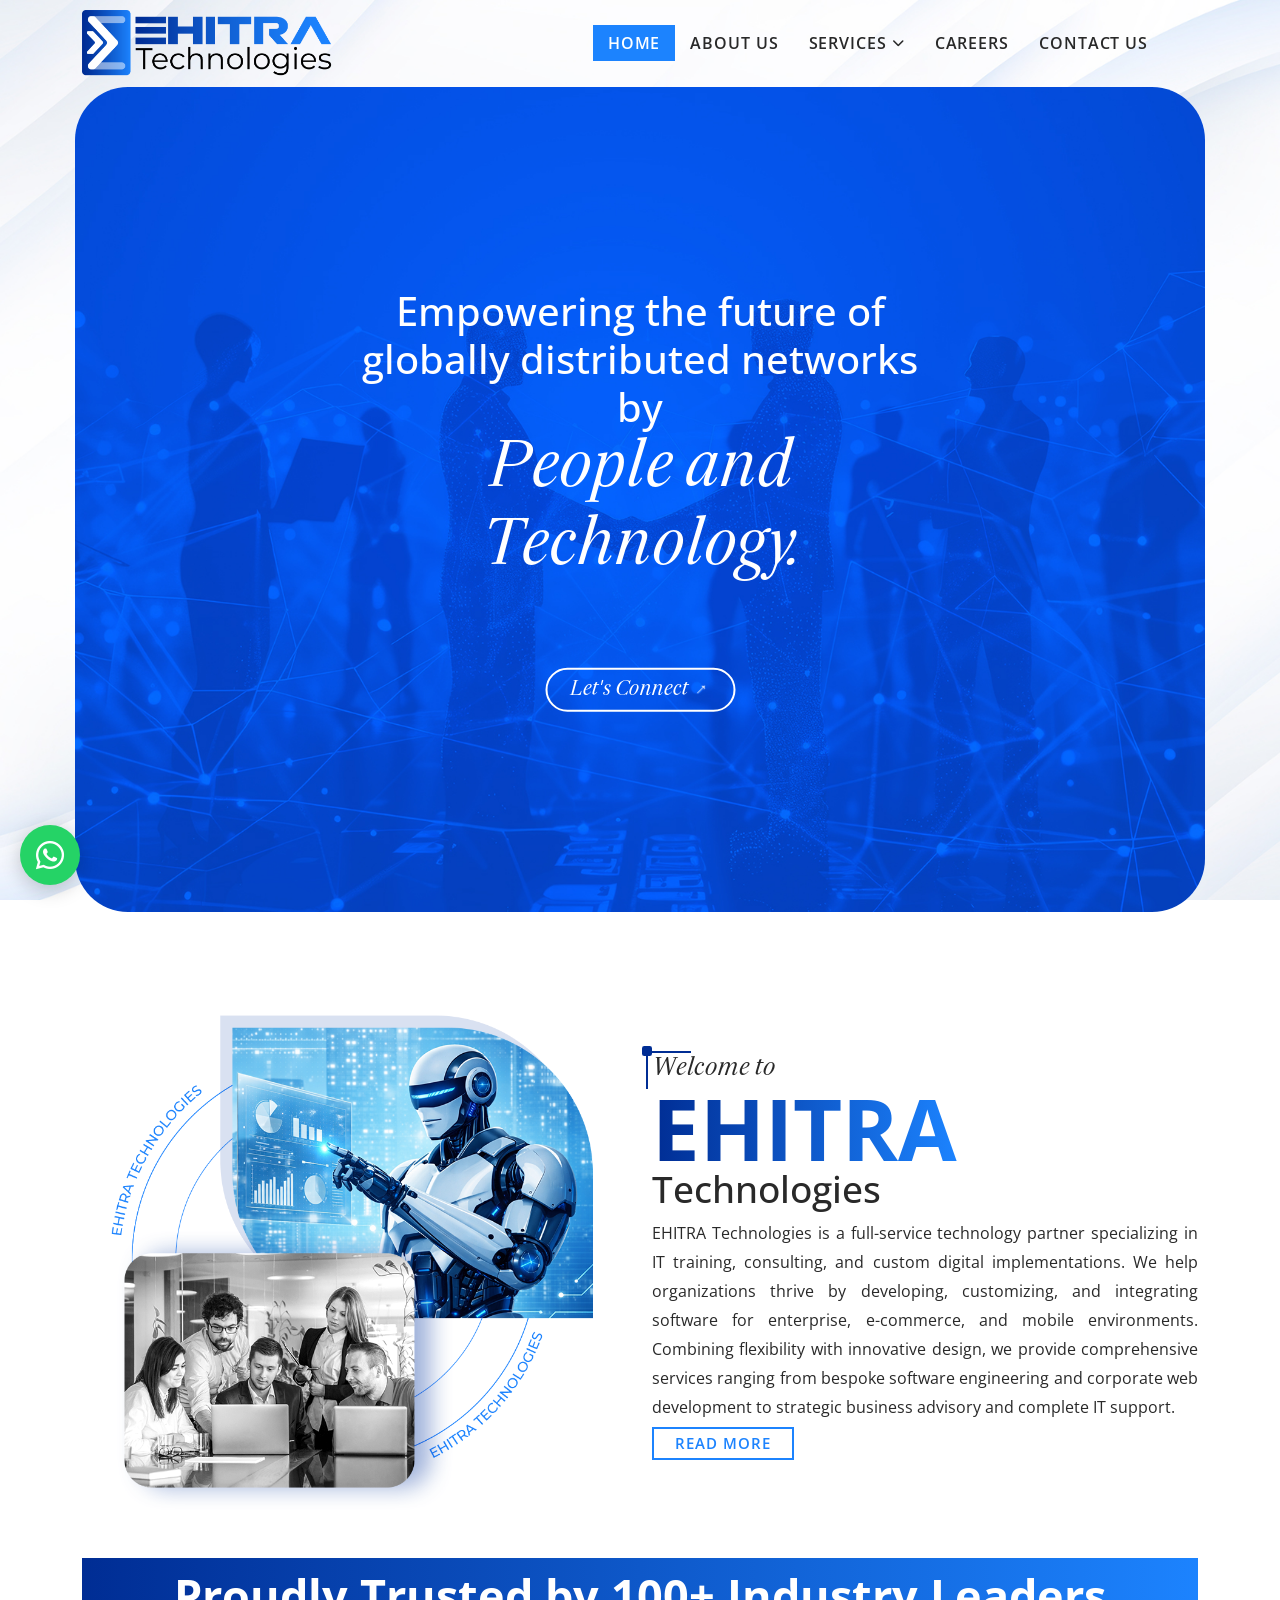
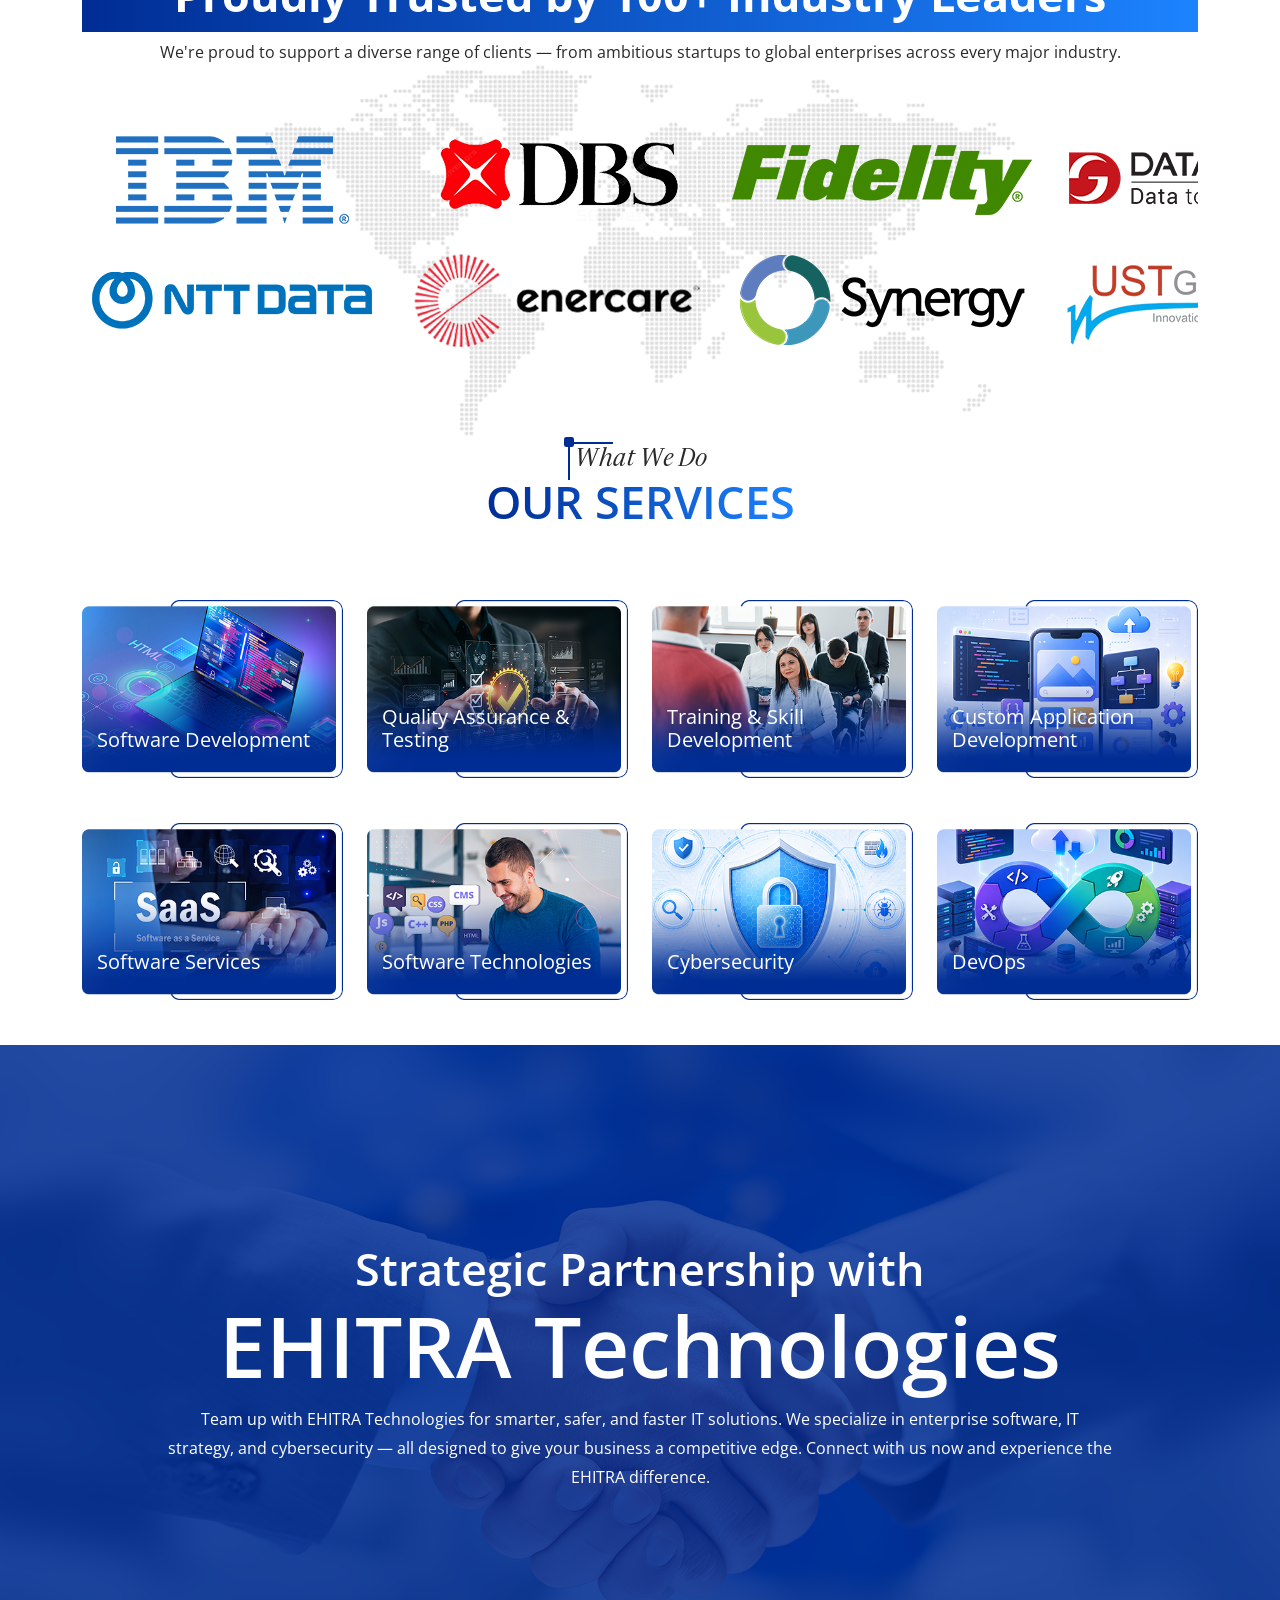
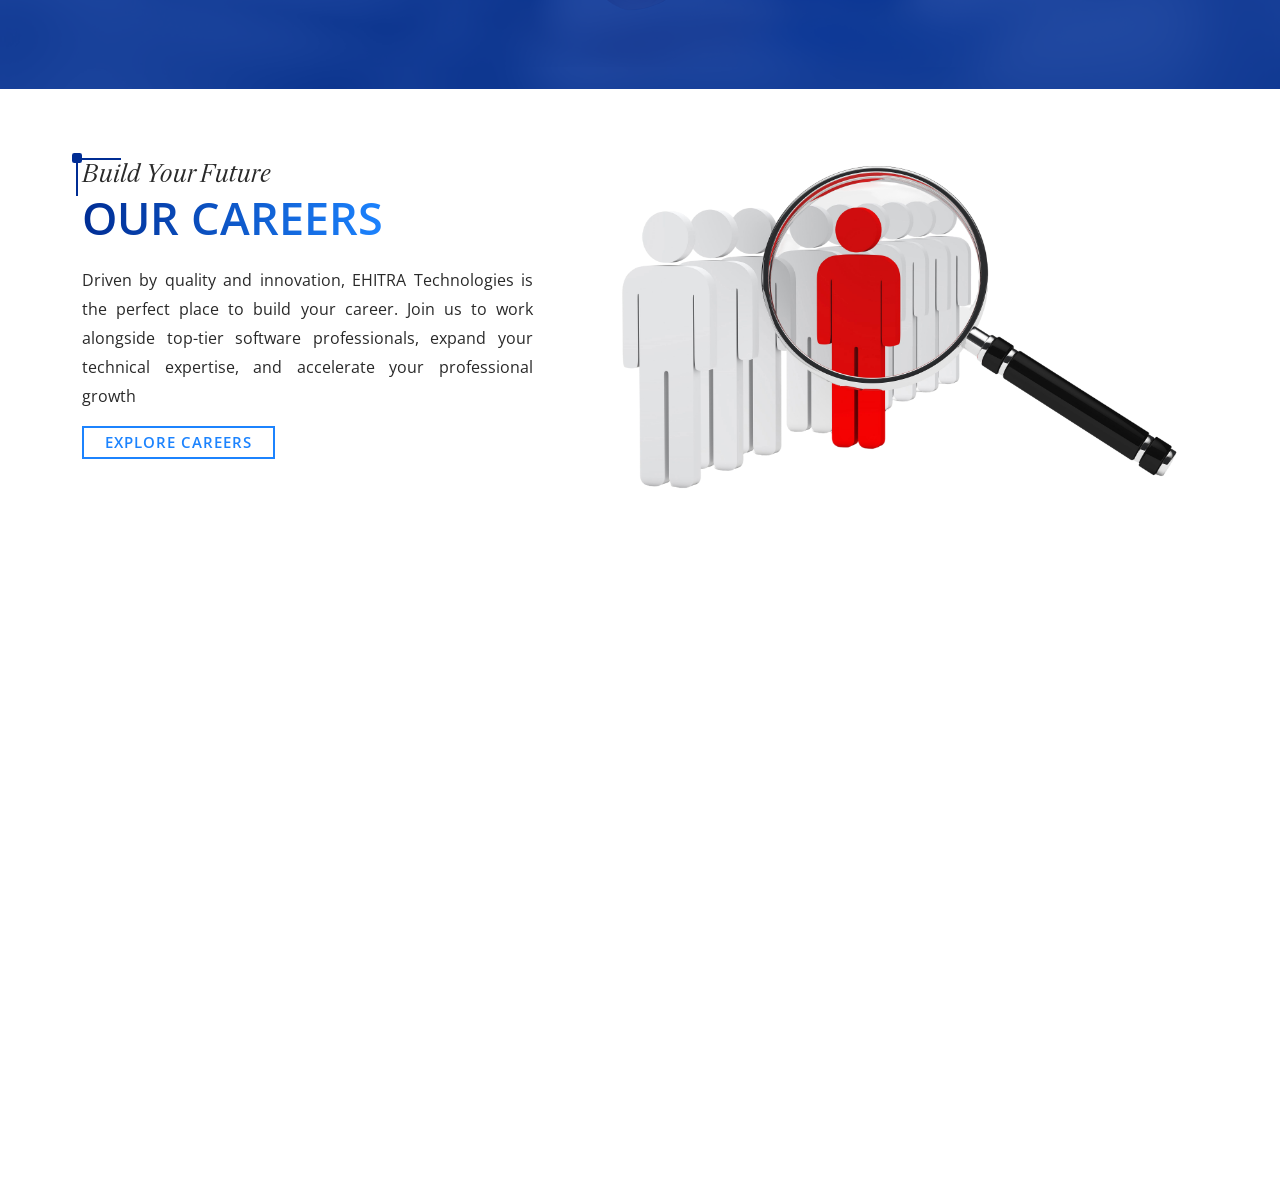
<file: index.html>
<!doctype html>
<html lang="en">
  <head>
    <meta charset="utf-8" />
    <meta content="width=device-width, initial-scale=1.0" name="viewport" />
    <title>Ehitra Technologies</title>

    <link
      rel="stylesheet"
      href="https://cdnjs.cloudflare.com/ajax/libs/font-awesome/6.5.1/css/all.min.css"
    />
    <link
      rel="stylesheet"
      href="https://cdn.jsdelivr.net/npm/bootstrap@5.3.0/dist/css/bootstrap.min.css"
    />

    <link
      rel="stylesheet"
      href="https://cdn.jsdelivr.net/npm/swiper@10/swiper-bundle.min.css"
    />
    <link
      href="https://cdn.jsdelivr.net/npm/bootstrap-icons@1.11.3/font/bootstrap-icons.css"
      rel="stylesheet"
    />

    <link href="css/style.css" rel="stylesheet" />
    <link href="css/responsive.css" rel="stylesheet" />
    <link href="css/animate.css" rel="stylesheet" />

    <link href="gallery/fav-icon.png" rel="icon" />
  </head>

  <body class="index-page">
    <header id="header" class="header sticky-top">
      <div class="branding d-flex align-items-center">
        <div
          class="container position-relative d-flex align-items-center justify-content-end"
        >
          <a href="index.html" class="logo d-flex align-items-center me-auto">
            <img src="gallery/logo.png" alt="" />
          </a>

          <nav id="navmenu" class="navmenu">
            <ul>
              <li><a href="index.html" class="active">Home</a></li>
              <li><a href="about-us.html">About Us</a></li>
              <li class="dropdown">
                <a href="#"
                  ><span>Services</span>
                  <i class="fas fa-chevron-down toggle-dropdown"></i
                ></a>
                <ul>
                  <li>
                    <a href="software-development.html">Software Development</a>
                  </li>
                  <li>
                    <a href="quality-assurance-testing.html">
                      Quality Assurance & Testing
                    </a>
                  </li>
                  <li>
                    <a href="training-skill-development.html">
                      Training & Skill Development
                    </a>
                  </li>
                  <li>
                    <a href="custom-application-development.html">
                      Custom Application Development
                    </a>
                  </li>
                  <li>
                    <a href="software-services.html">Software Services</a>
                  </li>
                  <li>
                    <a href="software-technologies.html">
                      Software Technologies
                    </a>
                  </li>
                  <li>
                    <a href="cybersecurity.html">Cybersecurity</a>
                  </li>
                  <li>
                    <a href="devops.html">DevOps</a>
                  </li>
                </ul>
              </li>

              <li><a href="careers.html">Careers</a></li>

              <li><a href="contact-us.html">Contact us</a></li>
            </ul>
            <i class="mobile-nav-toggle d-xl-none fas fa-bars"></i>
          </nav>
        </div>
      </div>
    </header>

    <main class="main">
      <section class="hero">
        <div class="hero-swiper">
          <div class="swiper-wrapper">
            <div class="banner-img img1">
              <div class="banner-text">
                <h3 class="animated-text">
                  Empowering the future of globally distributed networks by
                  <span class="highlight">People and Technology.</span>
                </h3>
                <a href="contact-us.html" class="connect-btn">
                  Let's Connect <span class="arrow">→</span></a
                >
              </div>
            </div>
          </div>
        </div>
      </section>
      
      <section class="abt-sec">
        <div class="container">
          <div class="row justify-content-center align-items-center">
            <div class="col-md-6">
              <div class="abt-l-img wow slideInLeft">
                <img src="gallery/abt-l-img.png" alt="" />
              </div>
            </div>
            <div class="col-md-6">
              <div class="abt-txt wow slideInRight">
                <div class="title-blk">
                  <div class="t-top">
                    <h3>Welcome to</h3>
                  </div>
                  <div class="t-btm">
                    <h1>Ehitra</h1>
                    <h4>Technologies</h4>
                  </div>
                </div>
                <p>
                  EHITRA Technologies is a full-service technology partner
                  specializing in IT training, consulting, and custom digital
                  implementations. We help organizations thrive by developing,
                  customizing, and integrating software for enterprise,
                  e-commerce, and mobile environments. Combining flexibility
                  with innovative design, we provide comprehensive services
                  ranging from bespoke software engineering and corporate web
                  development to strategic business advisory and complete IT
                  support.
                </p>
                <a href="about-us.html" class="read-more-btn"> Read More </a>
              </div>
            </div>
          </div>
        </div>
      </section>

      <section class="clients-sec wow slideInUp">
        <div class="container">
          <div class="ctitle text-center">
            <h3>Proudly Trusted by 100+ Industry Leaders</h3>
            <p>
              We're proud to support a diverse range of clients — from ambitious
              startups to global enterprises across every major industry.
            </p>
          </div>
          <div class="gallery-marquee">
            <!-- Top -->
            <div class="marquee">
              <div class="track left">
                <img src="gallery/clients/ibm.png" />
                <img src="gallery/clients/dbs.png" />
                <img src="gallery/clients/fidelity.png" />
                <img src="gallery/clients/datamatics.png" alt="">
                <img src="gallery/clients/value-labs.png" alt="">

                <img src="gallery/clients/ibm.png" />
                <img src="gallery/clients/dbs.png" />
                <img src="gallery/clients/fidelity.png" />
                <img src="gallery/clients/datamatics.png" alt="">
                <img src="gallery/clients/value-labs.png" alt="">

                <img src="gallery/clients/ibm.png" />
                <img src="gallery/clients/dbs.png" />
                <img src="gallery/clients/fidelity.png" />
                <img src="gallery/clients/datamatics.png" alt="">
                <img src="gallery/clients/value-labs.png" alt="">
              </div>
            </div>

            <!-- Bottom -->
            <div class="marquee">
              <div class="track right">
                <img src="gallery/clients/nttdata.png" />
                <img src="gallery/clients/enercare.png" alt="" />
                <img src="gallery/clients/synergy.png" />
                <img src="gallery/clients/ustglobal.png" alt="">
                <img src="gallery/clients/techmahindra.png" alt="">

                <img src="gallery/clients/nttdata.png" />
                <img src="gallery/clients/enercare.png" alt="" />
                <img src="gallery/clients/synergy.png" />
                <img src="gallery/clients/ustglobal.png" alt="">
                <img src="gallery/clients/techmahindra.png" alt="">

                <img src="gallery/clients/nttdata.png" />
                <img src="gallery/clients/enercare.png" alt="" />
                <img src="gallery/clients/synergy.png" />
                <img src="gallery/clients/ustglobal.png" alt="">
                <img src="gallery/clients/techmahindra.png" alt="">
              </div>
            </div>
          </div>
        </div>
      </section>

      <section class="serv-sec">
        <div class="container">
          <div class="title-blk text-center wow slideInUp">
            <div class="t-top">
              <h3>What We Do</h3>
            </div>
            <div class="t-btm">
              <h2>Our Services</h2>
            </div>
          </div>

          <div class="serv-main-blk">
            <div class="row">
              <div class="col-md-3">
                <div class="serv-img-blk wow slideInLeft">
                  <div class="serv-img">
                    <img
                      src="gallery/services/serv1.png"
                      alt="Software Development"
                    />
                  </div>

                  <div class="serv-txt">
                    <h3>Software Development</h3>
                    <a href="software-development.html" class="read-more"
                      >Read More <span class="arrow">→</span></a
                    >
                  </div>
                </div>
              </div>
              <div class="col-md-3">
                <div class="serv-img-blk wow slideInUp">
                  <div class="serv-img">
                    <img
                      src="gallery/services/serv2.png"
                      alt=""
                    />
                  </div>

                  <div class="serv-txt">
                    <h3>Quality Assurance & Testing</h3>
                    <a href="quality-assurance-testing.html" class="read-more"
                      >Read More <span class="arrow">→</span></a
                    >
                  </div>
                </div>
              </div>
              <div class="col-md-3">
                <div class="serv-img-blk wow slideInDown">
                  <div class="serv-img">
                    <img
                      src="gallery/services/serv3.png"
                      alt=""
                    />
                  </div>

                  <div class="serv-txt">
                    <h3>Training & Skill Development</h3>
                    <a href="training-skill-development.html" class="read-more"
                      >Read More <span class="arrow">→</span></a
                    >
                  </div>
                </div>
              </div>
              <div class="col-md-3">
                <div class="serv-img-blk wow slideInRight">
                  <div class="serv-img">
                    <img
                      src="gallery/services/serv4.png"
                      alt=""
                    />
                  </div>

                  <div class="serv-txt">
                    <h3>Custom Application Development</h3>
                    <a href="custom-application-development.html" class="read-more"
                      >Read More <span class="arrow">→</span></a
                    >
                  </div>
                </div>
              </div>
              <div class="col-md-3">
                <div class="serv-img-blk wow slideInRight">
                  <div class="serv-img">
                    <img
                      src="gallery/services/serv5.png"
                      alt=""
                    />
                  </div>

                  <div class="serv-txt">
                    <h3>Software Services</h3>
                    <a href="software-services.html" class="read-more"
                      >Read More <span class="arrow">→</span></a
                    >
                  </div>
                </div>
              </div>
              <div class="col-md-3">
                <div class="serv-img-blk wow slideInDown">
                  <div class="serv-img">
                    <img
                      src="gallery/services/serv6.png"
                      alt=""
                    />
                  </div>

                  <div class="serv-txt">
                    <h3>Software Technologies</h3>
                    <a href="software-technologies.html" class="read-more"
                      >Read More <span class="arrow">→</span></a
                    >
                  </div>
                </div>
              </div>
              <div class="col-md-3">
                <div class="serv-img-blk wow slideInUp">
                  <div class="serv-img">
                    <img
                      src="gallery/services/serv7.png"
                      alt=""
                    />
                  </div>

                  <div class="serv-txt">
                    <h3>Cybersecurity</h3>
                    <a href="cybersecurity.html" class="read-more"
                      >Read More <span class="arrow">→</span></a
                    >
                  </div>
                </div>
              </div>
              <div class="col-md-3">
                <div class="serv-img-blk wow slideInLeft">
                  <div class="serv-img">
                    <img
                      src="gallery/services/serv8.png"
                      alt=""
                    />
                  </div>

                  <div class="serv-txt">
                    <h3>DevOps</h3>
                    <a href="devops.html" class="read-more"
                      >Read More <span class="arrow">→</span></a
                    >
                  </div>
                </div>
              </div>
            </div>
          </div>
        </div>
      </section>

    

      <section class="partner-sec wow slideInLeft">
        <div class="container">
          <div class="partner-tit text-center  wow slideInRight">
            <h3 >
              Strategic Partnership with <br />
              <span>EHITRA Technologies</span>
            </h3>
            <p >
              Team up with EHITRA Technologies for smarter, safer, and faster IT
              solutions. We specialize in enterprise software, IT strategy, and
              cybersecurity — all designed to give your business a competitive
              edge. Connect with us now and experience the EHITRA difference.
            </p>
          </div>
        </div>
      </section>
        <section class="career-sec">
        <div class="container">
          <div class="car-mblk">
            <div class="row align-items-center justify-content-center">
              <div class="col-md-5 wow slideInLeft">
                <div class="title-blk">
                  <div class="t-top">
                    <h3>Build Your Future</h3>
                  </div>
                  <div class="t-btm">
                    <h2>Our Careers</h2>
                  </div>
                </div>
                <div class="car-txt">
                  <p>
                    Driven by quality and innovation, EHITRA Technologies is the
                    perfect place to build your career. Join us to work
                    alongside top-tier software professionals, expand your
                    technical expertise, and accelerate your professional growth
                  </p>
                  <a href="careers.html" class="read-more-btn"> Explore Careers </a>
                </div>
              </div>
              <div class="col-md-7 wow slideInRight">
                <div class="car-img">
                  <img src="gallery/pic2.png" alt="" />
                </div>
              </div>
            </div>
          </div>
        </div>
      </section>

   

      <footer class="footer wow slideInUp">
        <div class="footer-container">
          
          <div class="footer-column wow slideInLeft">
            <img
              src="gallery/logo.png"
              alt="Company Logo"
              class="footer-logo"
            />
            <p>
              EHITRA Technologies is a full-service technology partner
              specializing in IT training, consulting, and custom digital
              implementations. We help organizations thrive by developing,
              customizing, and integrating software for enterprise, e-commerce,
              and mobile environments...., <a href="about-us.html">Read More</a>
            </p>
          </div>

          <!-- Services -->
          <div class="footer-column wow slideInUp">
            <h3>Services</h3>
            <ul class="footer-services">
              <li>
                <a href="software-development.html">
                  <i class="fas fa-chevron-right"></i> Software Development
                </a>
              </li>

              <li>
                <a href="quality-assurance-testing.html">
                  <i class="fas fa-chevron-right"></i> QA & Testing
                </a>
              </li>

              <li>
                <a href="training-skill-development.html">
                  <i class="fas fa-chevron-right"></i> Training & Skill
                  Development
                </a>
              </li>

              <li>
                <a href="custom-application-development.html">
                  <i class="fas fa-chevron-right"></i> Custom Application
                  Development
                </a>
              </li>

              <li>
                <a href="software-services.html">
                  <i class="fas fa-chevron-right"></i> Software Services
                </a>
              </li>

              <li>
                <a href="software-technologies.html">
                  <i class="fas fa-chevron-right"></i> Software Technologies
                </a>
              </li>

              <li>
                <a href="cybersecurity.html">
                  <i class="fas fa-chevron-right"></i> Cybersecurity
                </a>
              </li>

              <li>
                <a href="devops.html">
                  <i class="fas fa-chevron-right"></i> DevOps
                </a>
              </li>
            </ul>
          </div>

          <!-- Contact -->
          <div class="footer-column wow slideInDown">
            <h3>Contact Us</h3>
            <h4>Corporate Office :</h4>

            <p>
              <i class="fas fa-map-marker-alt"></i>
              19, Daiwik Sparsh, Sy No 51/5, Varthur, Muthsandra Main Rd,
              Whitefield, Madhuranagara, <br />
              Bengaluru, Karnataka - 560087
            </p>
            <h4>Regional Office :</h4>

            <p>
              <i class="fas fa-map-marker-alt"></i>
              Plot No - 101, Sy No 41, 2nd floor, Anitha Nagar, Mansoorabad,
              Vanasthalipuram, <br />
              Hyderabad, Telangana - 500070
            </p>

            <p>
              <i class="fas fa-envelope"></i>
              <a href="mailto:info@ehitratechnologies.com">
                info@ehitratechnologies.com</a
              >
            </p>

            <p>
              <i class="fas fa-phone"></i>
              <a href="tel:+918897806645">+91 88978 06645</a>
            </p>
          </div>

          <!-- Newsletter -->
          <div class="footer-column wow slideInRight">
            <h3>Newsletter</h3>
            <p>Subscribe to receive the latest updates and insights.</p>

            <form class="newsletter-form">
              <input type="email" placeholder="Enter your email" />
              <button type="submit">Subscribe</button>
            </form>

            <div class="social-links">
              <a href="#"><i class="fab fa-facebook-f"></i></a>
              <a href="#"><i class="fab fa-linkedin-in"></i></a>
              <a href="#"><i class="fab fa-x-twitter"></i></a>
              <a href="#"><i class="fab fa-instagram"></i></a>
            </div>
          </div>
        </div>

        <!-- Bottom Footer -->
        <div class="footer-bottom">
          <div class="footer-links">
            <a href="privacy-policy.html">Privacy Policy</a> |
            <a href="terms-and-conditions.html">Terms & Conditions</a>
          </div>

          <p>
            © 2026 EHITRA Technologies | All Rights Reserved | Designed and
            Developed by
            <a href="https://www.scaleupdigitals.com/" target="_blank">ScaleUp Digitals</a>
          </p>
        </div>
      </footer>
    </main>

    <!-- Floating Button -->
    <div class="chat-toggle" id="chatToggle">
      <i class="fab fa-whatsapp"></i>
    </div>

    <!-- Chatbot -->
    <div class="chatbot" id="chatbot">
      <div class="chat-header">
        <span>EHITRA Technologies</span>
        <button class="close-chat" id="closeChat">&times;</button>
      </div>

      <div class="chat-body">
        <p>
          Welcome to <strong>EHITRA Technologies</strong>.<br />
          How can we help you today?
        </p>

        <textarea
          id="chatMessage"
          placeholder="Type your message..."
        ></textarea>

        <button class="send-btn" onclick="sendToWhatsApp()">
          Send Message
        </button>
      </div>
    </div>
    <a
      href="javascript:void(0)"
      id="scroll-top"
      class="scroll-top d-flex align-items-center justify-content-center"
    >
      <i class="fas fa-arrow-up"></i
    ></a>

    <script src="js/main.js"></script>
    <script src="js/wow.js"></script>
    <script>
      new WOW().init();
    </script>

    <script src="https://cdn.jsdelivr.net/npm/bootstrap@5.3.0/dist/js/bootstrap.bundle.min.js"></script>
    

    <script>
      const heading = document.querySelector(".animated-text");

      // Store original HTML
      const originalNodes = Array.from(heading.childNodes);

      heading.innerHTML = "";

      let wordIndex = 0;

      originalNodes.forEach((node) => {
        // Plain text nodes
        if (node.nodeType === Node.TEXT_NODE) {
          node.textContent
            .replace(/\s+/g, " ")
            .trim()
            .split(" ")
            .forEach((word) => {
              const span = document.createElement("span");
              span.className = "word";
              span.textContent = word;

              span.style.setProperty(
                "--start",
                wordIndex % 2 === 0 ? "-300px" : "300px",
              );

              span.style.animationDelay = `${wordIndex * 0.08}s`;

              heading.appendChild(span);
              heading.append(" ");

              wordIndex++;
            });
        }

        // Highlighted words
        else if (node.nodeType === Node.ELEMENT_NODE) {
          node.classList.add("word");

          node.style.setProperty(
            "--start",
            wordIndex % 2 === 0 ? "-300px" : "300px",
          );

          node.style.animationDelay = `${wordIndex * 0.08}s`;

          heading.appendChild(node);
          heading.append(" ");

          wordIndex++;
        }
      });
      // Repeat animation every 10 seconds
      setInterval(() => {
        document
          .querySelectorAll(".animated-text .word")
          .forEach((word, index) => {
            word.style.animation = "none";

            // Force browser reflow
            void word.offsetWidth;

            word.style.animation = `slideIn 0.8s forwards ease-out`;
            word.style.animationDelay = `${index * 0.08}s`;
          });
      }, 5000);
    </script>

    <script>
      const chatbot = document.getElementById("chatbot");
      const chatToggle = document.getElementById("chatToggle");
      const closeChat = document.getElementById("closeChat");

      chatToggle.addEventListener("click", () => {
        chatbot.classList.add("active");
      });

      closeChat.addEventListener("click", () => {
        chatbot.classList.remove("active");
      });

      function sendToWhatsApp() {
        let msg = document.getElementById("chatMessage").value.trim();

        if (msg === "") {
          alert("Please enter your message");
          return;
        }

        let number = "918897806645";

        let url = `https://wa.me/${number}?text=${encodeURIComponent(msg)}`;

        window.open(url, "_blank");
      }
    </script>
  </body>
</html>
</file>
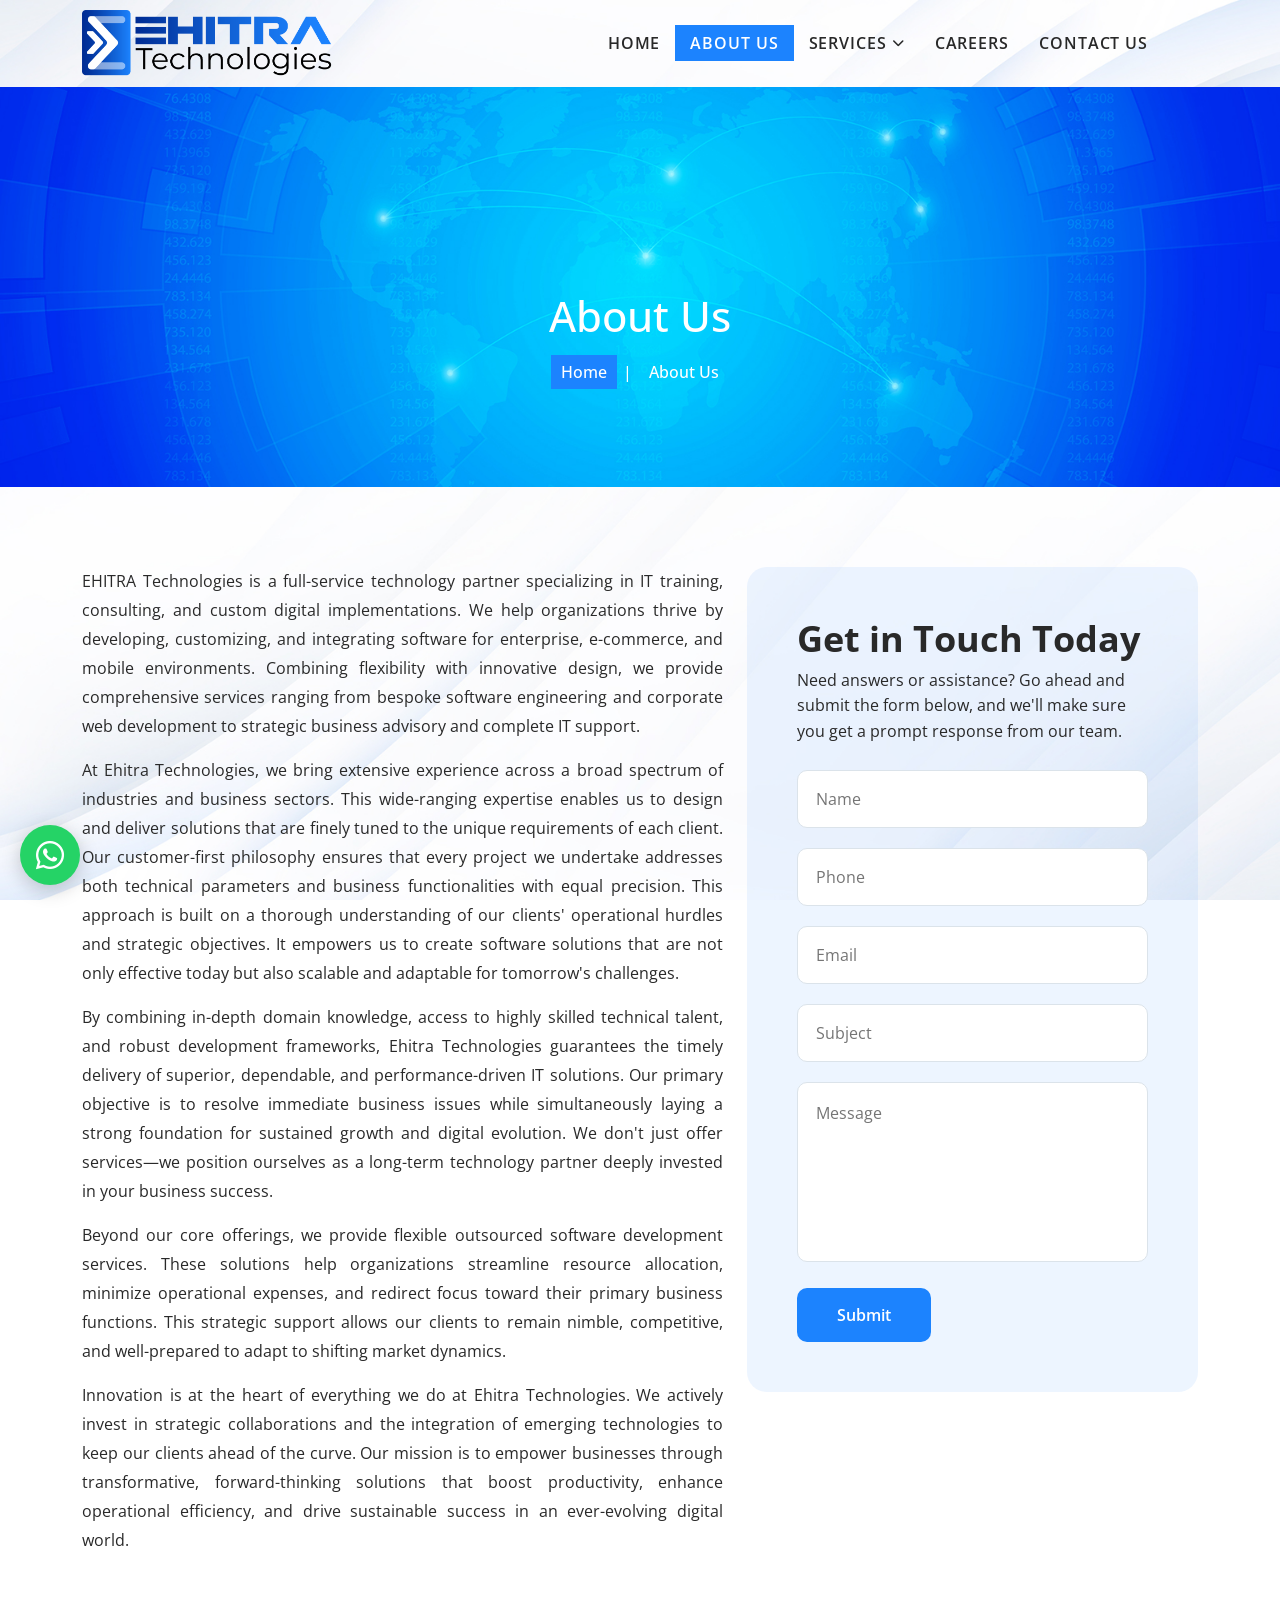
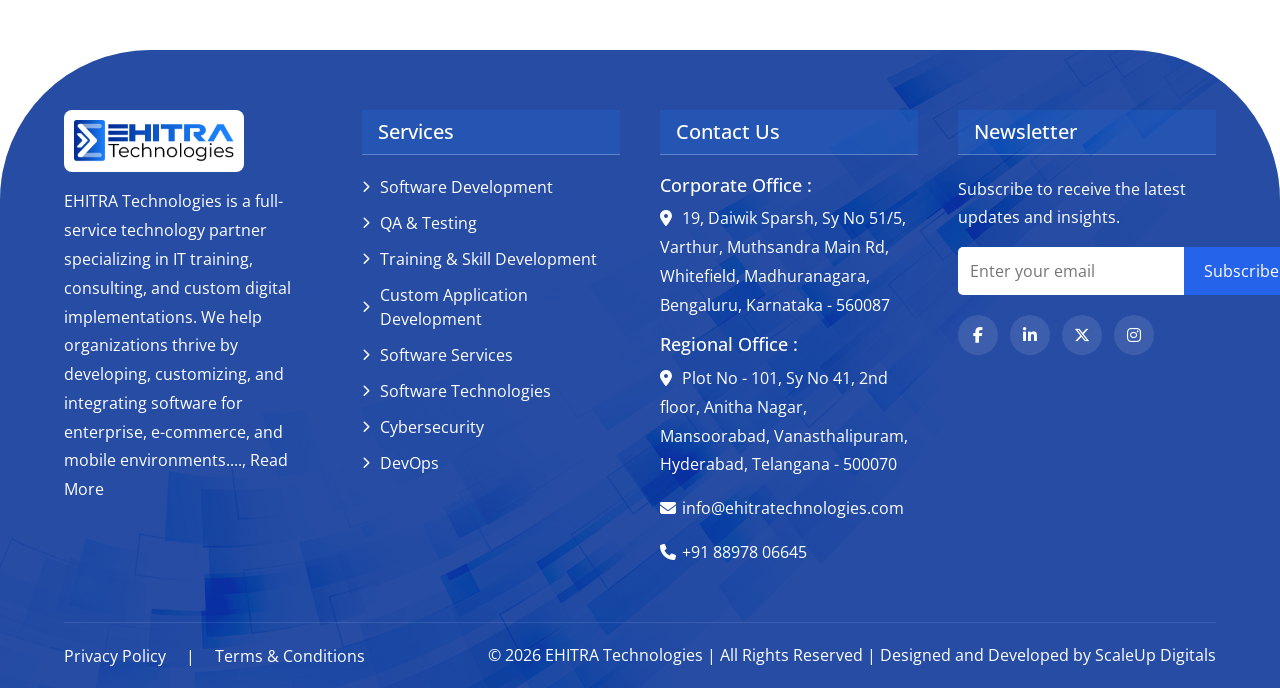
<file: about-us.html>
<!doctype html>
<html lang="en">
  <head>
    <meta charset="utf-8" />
    <meta content="width=device-width, initial-scale=1.0" name="viewport" />
    <title>About Us | Ehitra Technologies</title>

    <link
      rel="stylesheet"
      href="https://cdnjs.cloudflare.com/ajax/libs/font-awesome/6.5.1/css/all.min.css"
    />
    <link
      rel="stylesheet"
      href="https://cdn.jsdelivr.net/npm/bootstrap@5.3.0/dist/css/bootstrap.min.css"
    />

    <link
      rel="stylesheet"
      href="https://cdn.jsdelivr.net/npm/swiper@10/swiper-bundle.min.css"
    />
    <link
      href="https://cdn.jsdelivr.net/npm/bootstrap-icons@1.11.3/font/bootstrap-icons.css"
      rel="stylesheet"
    />

    <!-- Main CSS File -->
    <link href="css/style.css" rel="stylesheet" />
    <link href="css/responsive.css" rel="stylesheet" />
    <link href="css/animate.css" rel="stylesheet" />

    <link href="gallery/fav-icon.png" rel="icon" />
  </head>

  <body class="index-page">
    <header id="header" class="header sticky-top">
      <div class="branding d-flex align-items-center">
        <div
          class="container position-relative d-flex align-items-center justify-content-end"
        >
          <a href="index.html" class="logo d-flex align-items-center me-auto">
            <img src="gallery/logo.png" alt="" />
          </a>
          <nav id="navmenu" class="navmenu">
            <ul>
              <li><a href="index.html">Home</a></li>
              <li><a href="about-us.html" class="active">About Us</a></li>
              <li class="dropdown">
                <a href="#"
                  ><span>Services</span>
                  <i class="fas fa-chevron-down toggle-dropdown"></i
                ></a>
                <ul>
                  <li>
                    <a href="software-development.html">Software Development</a>
                  </li>
                  <li>
                    <a href="quality-assurance-testing.html">
                      Quality Assurance & Testing
                    </a>
                  </li>
                  <li>
                    <a href="training-skill-development.html">
                      Training & Skill Development
                    </a>
                  </li>
                  <li>
                    <a href="custom-application-development.html">
                      Custom Application Development
                    </a>
                  </li>
                  <li>
                    <a href="software-services.html">Software Services</a>
                  </li>
                  <li>
                    <a href="software-technologies.html">
                      Software Technologies
                    </a>
                  </li>
                  <li>
                    <a href="cybersecurity.html">Cybersecurity</a>
                  </li>
                  <li>
                    <a href="devops.html">DevOps</a>
                  </li>
                </ul>
              </li>

              <li><a href="careers.html">Careers</a></li>

              <li><a href="contact-us.html">Contact us</a></li>
            </ul>
            <i class="mobile-nav-toggle d-xl-none fas fa-bars"></i>
          </nav>
        </div>
      </div>
    </header>

    <main class="main">
      <section class="breadcrumb-section">
        <div class="breadcrumb-content">
          <h1>About Us</h1>
          <nav class="breadcrumb-path" aria-label="Breadcrumb">
            <ol
              class="breadcrumb"
              itemscope
              itemtype="https://schema.org/BreadcrumbList"
            >
              <li
                itemprop="itemListElement"
                itemscope
                itemtype="https://schema.org/ListItem"
              >
                <a itemprop="item" href="index.html">
                  <span itemprop="name">Home</span>
                </a>
                <meta itemprop="position" content="1" />
              </li>

              <li
                class="active"
                itemprop="itemListElement"
                itemscope
                itemtype="https://schema.org/ListItem"
              >
                <a itemprop="item" href="about-us.html">
                  <span itemprop="name">About Us</span>
                </a>
                <meta itemprop="position" content="2" />
              </li>
            </ol>
          </nav>
        </div>
      </section>

      <section class="ip-page">
        <div class="contact-section">
          <div class="container">
            <div class="row align-items-stretch">
              <div class="col-lg-7">
                <div class="ip-m-blk">
                  <p>
                    EHITRA Technologies is a full-service technology partner
                    specializing in IT training, consulting, and custom digital
                    implementations. We help organizations thrive by developing,
                    customizing, and integrating software for enterprise,
                    e-commerce, and mobile environments. Combining flexibility
                    with innovative design, we provide comprehensive services
                    ranging from bespoke software engineering and corporate web
                    development to strategic business advisory and complete IT
                    support.
                  </p>
                  <p>
                    At Ehitra Technologies, we bring extensive experience across
                    a broad spectrum of industries and business sectors. This
                    wide-ranging expertise enables us to design and deliver
                    solutions that are finely tuned to the unique requirements
                    of each client. Our customer-first philosophy ensures that
                    every project we undertake addresses both technical
                    parameters and business functionalities with equal
                    precision. This approach is built on a thorough
                    understanding of our clients' operational hurdles and
                    strategic objectives. It empowers us to create software
                    solutions that are not only effective today but also
                    scalable and adaptable for tomorrow's challenges.
                  </p>
                  <p>
                    By combining in-depth domain knowledge, access to highly
                    skilled technical talent, and robust development frameworks,
                    Ehitra Technologies guarantees the timely delivery of
                    superior, dependable, and performance-driven IT solutions.
                    Our primary objective is to resolve immediate business
                    issues while simultaneously laying a strong foundation for
                    sustained growth and digital evolution. We don't just offer
                    services—we position ourselves as a long-term technology
                    partner deeply invested in your business success.
                  </p>
                  <p>
                    Beyond our core offerings, we provide flexible outsourced
                    software development services. These solutions help
                    organizations streamline resource allocation, minimize
                    operational expenses, and redirect focus toward their
                    primary business functions. This strategic support allows
                    our clients to remain nimble, competitive, and well-prepared
                    to adapt to shifting market dynamics.
                  </p>
                  <p>
                    Innovation is at the heart of everything we do at Ehitra
                    Technologies. We actively invest in strategic collaborations
                    and the integration of emerging technologies to keep our
                    clients ahead of the curve. Our mission is to empower
                    businesses through transformative, forward-thinking
                    solutions that boost productivity, enhance operational
                    efficiency, and drive sustainable success in an
                    ever-evolving digital world.
                  </p>
                </div>
              </div>

              <div class="col-lg-5">
                <div class="contact-form-wrap">
                  <h2>Get in Touch Today</h2>
                  <p>
                    Need answers or assistance? Go ahead and submit the form
                    below, and we'll make sure you get a prompt response from
                    our team.
                  </p>

                  <form id="myForm">
                    <div class="form-group">
                      <input
                        type="text"
                        id="name"
                        name="name"
                        placeholder="Name"
                        class="form-control-custom"
                      />
                      <small class="error"></small>
                    </div>

                    <div class="form-group">
                      <input
                        type="tel"
                        id="phone"
                        name="phone"
                        placeholder="Phone"
                        class="form-control-custom"
                      />
                      <small class="error"></small>
                    </div>

                    <div class="form-group">
                      <input
                        type="email"
                        id="email"
                        name="email"
                        placeholder="Email"
                        class="form-control-custom"
                      />
                      <small class="error"></small>
                    </div>

                    <div class="form-group">
                      <input
                        type="text"
                        id="subject"
                        name="subject"
                        placeholder="Subject"
                        class="form-control-custom"
                      />
                      <small class="error"></small>
                    </div>

                    <div class="form-group">
                      <textarea
                        id="message"
                        name="message"
                        placeholder="Message"
                        class="form-control-custom textarea-control"
                      ></textarea>
                      <small class="error"></small>
                    </div>

                    <button type="submit" class="submit-btn" id="submitBtn">
                      Submit
                    </button>
                  </form>
                </div>
              </div>
            </div>
          </div>
        </div>
      </section>

      <footer class="footer wow slideInUp">
        <div class="footer-container">
          <div class="footer-column wow slideInLeft">
            <img
              src="gallery/logo.png"
              alt="Company Logo"
              class="footer-logo"
            />
            <p>
              EHITRA Technologies is a full-service technology partner
              specializing in IT training, consulting, and custom digital
              implementations. We help organizations thrive by developing,
              customizing, and integrating software for enterprise, e-commerce,
              and mobile environments...., <a href="about-us.html">Read More</a>
            </p>
          </div>

          <!-- Services -->
          <div class="footer-column wow slideInUp">
            <h3>Services</h3>
            <ul class="footer-services">
              <li>
                <a href="software-development.html">
                  <i class="fas fa-chevron-right"></i> Software Development
                </a>
              </li>

              <li>
                <a href="quality-assurance-testing.html">
                  <i class="fas fa-chevron-right"></i> QA & Testing
                </a>
              </li>

              <li>
                <a href="training-skill-development.html">
                  <i class="fas fa-chevron-right"></i> Training & Skill
                  Development
                </a>
              </li>

              <li>
                <a href="custom-application-development.html">
                  <i class="fas fa-chevron-right"></i> Custom Application
                  Development
                </a>
              </li>

              <li>
                <a href="software-services.html">
                  <i class="fas fa-chevron-right"></i> Software Services
                </a>
              </li>

              <li>
                <a href="software-technologies.html">
                  <i class="fas fa-chevron-right"></i> Software Technologies
                </a>
              </li>

              <li>
                <a href="cybersecurity.html">
                  <i class="fas fa-chevron-right"></i> Cybersecurity
                </a>
              </li>

              <li>
                <a href="devops.html">
                  <i class="fas fa-chevron-right"></i> DevOps
                </a>
              </li>
            </ul>
          </div>

          <!-- Contact -->
          <div class="footer-column wow slideInDown">
            <h3>Contact Us</h3>
            <h4>Corporate Office :</h4>

            <p>
              <i class="fas fa-map-marker-alt"></i>
              19, Daiwik Sparsh, Sy No 51/5, Varthur, Muthsandra Main Rd,
              Whitefield, Madhuranagara, <br />
              Bengaluru, Karnataka - 560087
            </p>
            <h4>Regional Office :</h4>

            <p>
              <i class="fas fa-map-marker-alt"></i>
              Plot No - 101, Sy No 41, 2nd floor, Anitha Nagar, Mansoorabad,
              Vanasthalipuram, <br />
              Hyderabad, Telangana - 500070
            </p>

            <p>
              <i class="fas fa-envelope"></i>
              <a href="mailto:info@ehitratechnologies.com">
                info@ehitratechnologies.com</a
              >
            </p>

            <p>
              <i class="fas fa-phone"></i>
              <a href="tel:+918897806645">+91 88978 06645</a>
            </p>
          </div>

          <!-- Newsletter -->
          <div class="footer-column wow slideInRight">
            <h3>Newsletter</h3>
            <p>Subscribe to receive the latest updates and insights.</p>

            <form class="newsletter-form">
              <input type="email" placeholder="Enter your email" />
              <button type="submit">Subscribe</button>
            </form>

            <div class="social-links">
              <a href="#"><i class="fab fa-facebook-f"></i></a>
              <a href="#"><i class="fab fa-linkedin-in"></i></a>
              <a href="#"><i class="fab fa-x-twitter"></i></a>
              <a href="#"><i class="fab fa-instagram"></i></a>
            </div>
          </div>
        </div>

        <!-- Bottom Footer -->
        <div class="footer-bottom">
          <div class="footer-links">
            <a href="privacy-policy.html">Privacy Policy</a> |
            <a href="terms-and-conditions.html">Terms & Conditions</a>
          </div>

          <p>
            © 2026 EHITRA Technologies | All Rights Reserved | Designed and
             Developed by
            <a href="https://www.scaleupdigitals.com/" target="_blank">ScaleUp Digitals</a>
          </p>
        </div>
      </footer>
    </main>

    <!-- Floating Button -->
    <div class="chat-toggle" id="chatToggle">
      <i class="fab fa-whatsapp"></i>
    </div>

    <!-- Chatbot -->
    <div class="chatbot" id="chatbot">
      <div class="chat-header">
        <span>EHITRA Technologies</span>
        <button class="close-chat" id="closeChat">&times;</button>
      </div>

      <div class="chat-body">
        <p>
          Welcome to <strong>EHITRA Technologies</strong>.<br />
          How can we help you today?
        </p>

        <textarea
          id="chatMessage"
          placeholder="Type your message..."
        ></textarea>

        <button class="send-btn" onclick="sendToWhatsApp()">
          Send Message
        </button>
      </div>
    </div>
    <a
      href="javascript:void(0)"
      id="scroll-top"
      class="scroll-top d-flex align-items-center justify-content-center"
    >
      <i class="fas fa-arrow-up"></i
    ></a>

    <script src="js/main.js"></script>
    <script src="js/wow.js"></script>
    <script>
      new WOW().init();
    </script>

    <script src="https://cdn.jsdelivr.net/npm/bootstrap@5.3.0/dist/js/bootstrap.bundle.min.js"></script>

    <script>
      const chatbot = document.getElementById("chatbot");
      const chatToggle = document.getElementById("chatToggle");
      const closeChat = document.getElementById("closeChat");

      chatToggle.addEventListener("click", () => {
        chatbot.classList.add("active");
      });

      closeChat.addEventListener("click", () => {
        chatbot.classList.remove("active");
      });

      function sendToWhatsApp() {
        let msg = document.getElementById("chatMessage").value.trim();

        if (msg === "") {
          alert("Please enter your message");
          return;
        }

        let number = "918897806645";

        let url = `https://wa.me/${number}?text=${encodeURIComponent(msg)}`;

        window.open(url, "_blank");
      }
    </script>
    <script>
      const submitBtn = document.getElementById("submitBtn");

      submitBtn.addEventListener("click", function (e) {
        e.preventDefault();

        let isValid = true;

        const name = document.getElementById("name");
        const phone = document.getElementById("phone");
        const email = document.getElementById("email");
        const subject = document.getElementById("subject");
        const message = document.getElementById("message");

        clearErrors();

        // Name
        if (name.value.trim() === "") {
          showError(name, "Please enter your name");
          isValid = false;
        }

        // Phone
        const phoneRegex = /^\+?[1-9]\d{7,14}$/;
        const cleanedPhone = phone.value.replace(/[\s()-]/g, "");

        if (phone.value.trim() === "") {
          showError(phone, "Please enter phone number");
          isValid = false;
        } else if (!phoneRegex.test(cleanedPhone)) {
          showError(phone, "Please enter a valid phone number");
          isValid = false;
        }

        // Email
        const emailRegex = /^[^\s@]+@[^\s@]+\.[^\s@]+$/;

        if (email.value.trim() === "") {
          showError(email, "Please enter email");
          isValid = false;
        } else if (!emailRegex.test(email.value)) {
          showError(email, "Please enter a valid email");
          isValid = false;
        }

        // Subject
        if (subject.value.trim() === "") {
          showError(subject, "Please enter subject");
          isValid = false;
        }

        // Message
        if (message.value.trim() === "") {
          showError(message, "Please enter message");
          isValid = false;
        }

        // Submit Form
        if (isValid) {
          fetch("sendmail.php", {
            method: "POST",
            body: new FormData(document.getElementById("myForm")),
          })
            .then((response) => response.text())
            .then((data) => {
              if (data.trim() === "success") {
                alert("✅ Thank you! Your message has been sent successfully.");

                document.getElementById("myForm").reset();

                clearErrors();
              } else {
                alert("❌ " + data);
              }
            })
            .catch(() => {
              alert("❌ Something went wrong. Please try again.");
            });
        }
      });

      function showError(input, message) {
        input.classList.add("invalid");

        input.parentElement.querySelector(".error").innerText = message;
      }

      function clearErrors() {
        document.querySelectorAll(".error").forEach((error) => {
          error.innerText = "";
        });

        document.querySelectorAll(".form-control-custom").forEach((input) => {
          input.classList.remove("invalid");
        });
      }

      // Remove errors while typing
      document.querySelectorAll(".form-control-custom").forEach((input) => {
        input.addEventListener("input", () => {
          input.classList.remove("invalid");

          input.parentElement.querySelector(".error").innerText = "";
        });
      });
    </script>
  </body>
</html>
</file>
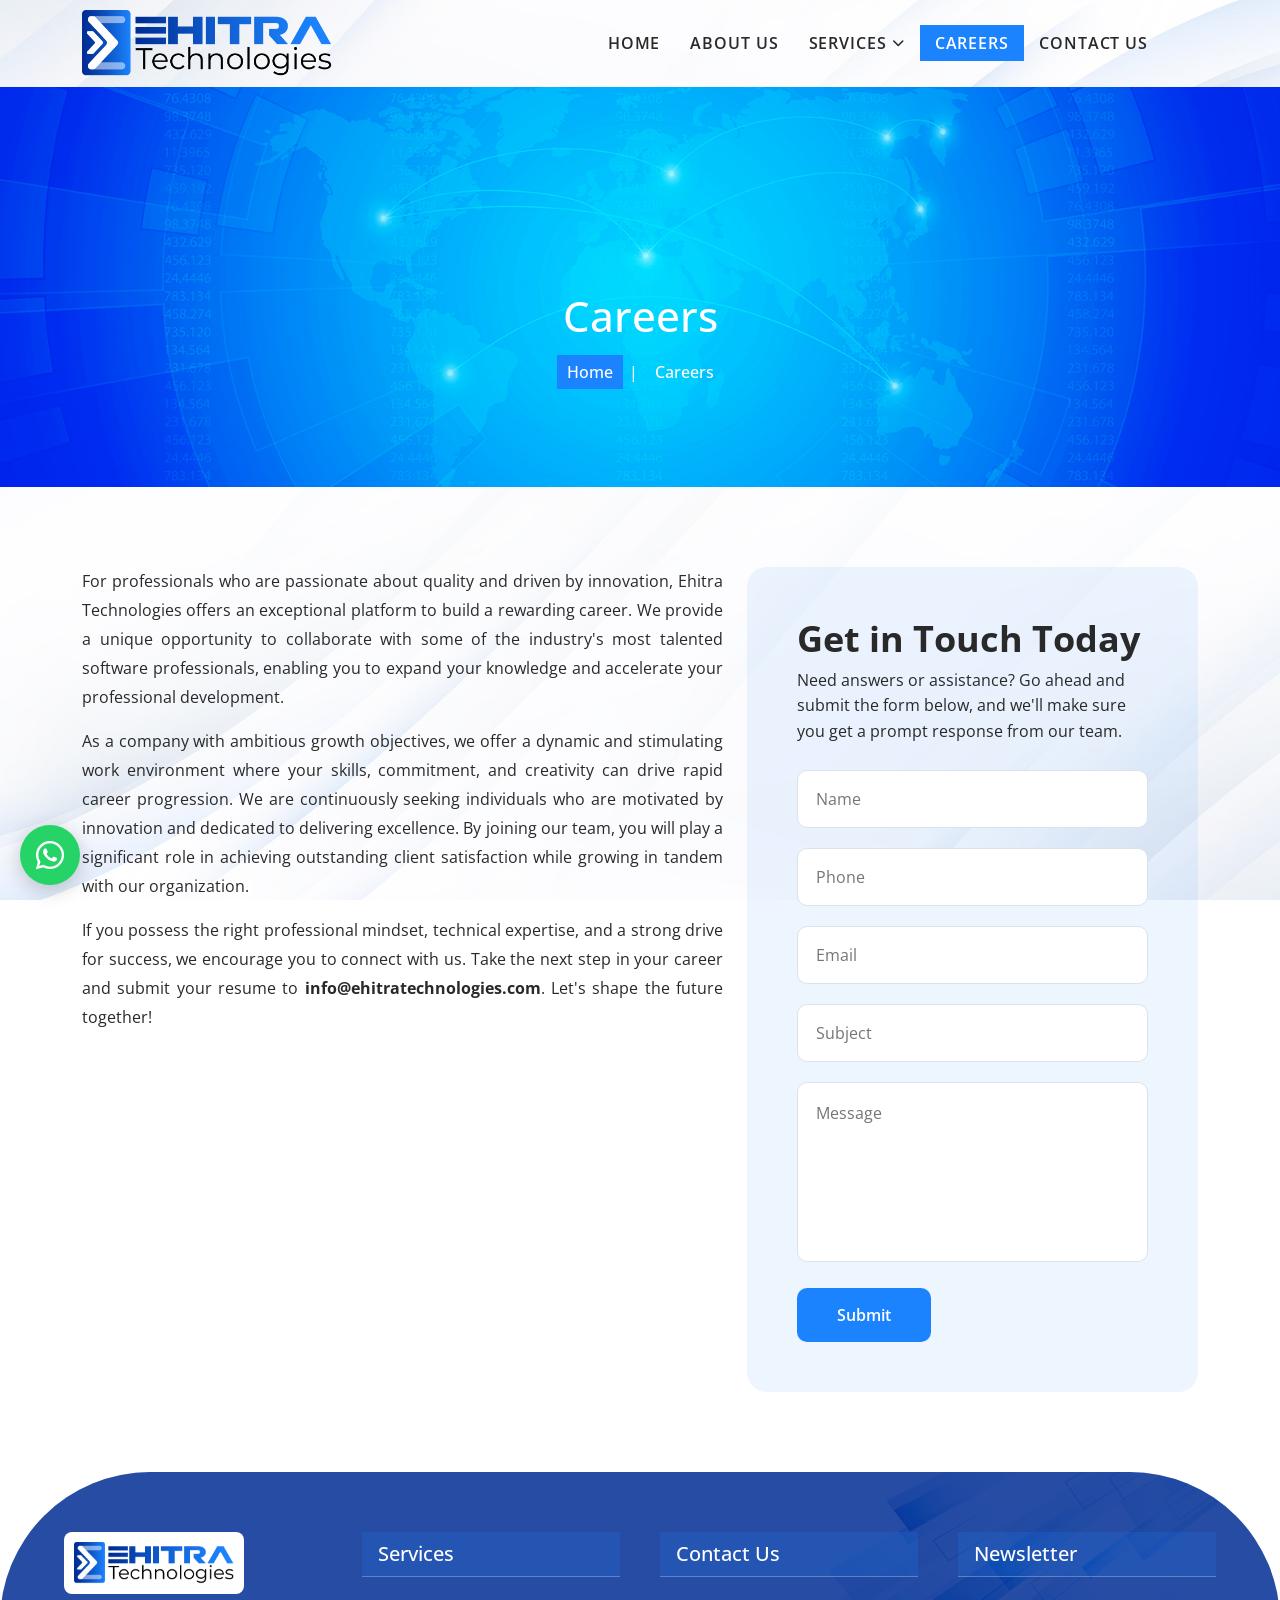
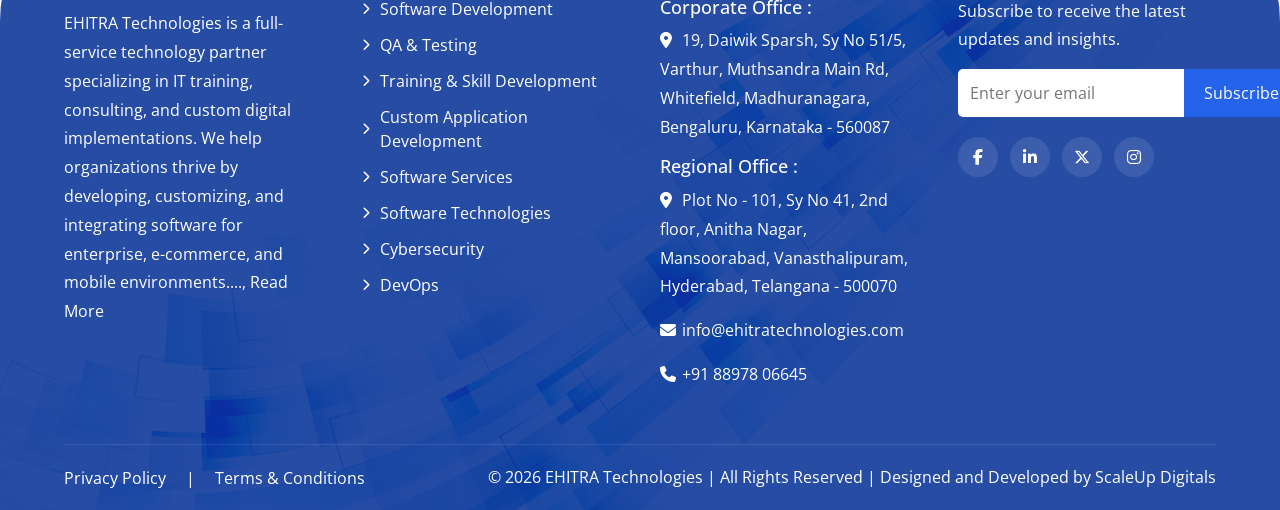
<file: careers.html>
<!doctype html>
<html lang="en">
  <head>
    <meta charset="utf-8" />
    <meta content="width=device-width, initial-scale=1.0" name="viewport" />
    <title>Careers | Ehitra Technologies</title>

    <link
      rel="stylesheet"
      href="https://cdnjs.cloudflare.com/ajax/libs/font-awesome/6.5.1/css/all.min.css"
    />
    <link
      rel="stylesheet"
      href="https://cdn.jsdelivr.net/npm/bootstrap@5.3.0/dist/css/bootstrap.min.css"
    />

    <link
      rel="stylesheet"
      href="https://cdn.jsdelivr.net/npm/swiper@10/swiper-bundle.min.css"
    />
    <link
      href="https://cdn.jsdelivr.net/npm/bootstrap-icons@1.11.3/font/bootstrap-icons.css"
      rel="stylesheet"
    />

    <!-- Main CSS File -->
    <link href="css/style.css" rel="stylesheet" />
    <link href="css/responsive.css" rel="stylesheet" />
    <link href="css/animate.css" rel="stylesheet" />

    <link href="gallery/fav-icon.png" rel="icon" />
  </head>

  <body class="index-page">
    <header id="header" class="header sticky-top">
      <div class="branding d-flex align-items-center">
        <div
          class="container position-relative d-flex align-items-center justify-content-end"
        >
          <a href="index.html" class="logo d-flex align-items-center me-auto">
            <img src="gallery/logo.png" alt="" />
          </a>
          <nav id="navmenu" class="navmenu">
            <ul>
              <li><a href="index.html">Home</a></li>
              <li><a href="about-us.html" >About Us</a></li>
              <li class="dropdown">
                <a href="#"
                  ><span>Services</span>
                  <i class="fas fa-chevron-down toggle-dropdown"></i
                ></a>
                <ul>
                  <li>
                    <a href="software-development.html">Software Development</a>
                  </li>
                  <li>
                    <a href="quality-assurance-testing.html">
                      Quality Assurance & Testing
                    </a>
                  </li>
                  <li>
                    <a href="training-skill-development.html">
                      Training & Skill Development
                    </a>
                  </li>
                  <li>
                    <a href="custom-application-development.html">
                      Custom Application Development
                    </a>
                  </li>
                  <li>
                    <a href="software-services.html">Software Services</a>
                  </li>
                  <li>
                    <a href="software-technologies.html">
                      Software Technologies
                    </a>
                  </li>
                  <li>
                    <a href="cybersecurity.html">Cybersecurity</a>
                  </li>
                  <li>
                    <a href="devops.html">DevOps</a>
                  </li>
                </ul>
              </li>

              <li><a href="careers.html" class="active">Careers</a></li>

              <li><a href="contact-us.html">Contact us</a></li>
            </ul>
            <i class="mobile-nav-toggle d-xl-none fas fa-bars"></i>
          </nav>
        </div>
      </div>
    </header>

    <main class="main">
      <section class="breadcrumb-section">
        <div class="breadcrumb-content">
          <h1>Careers</h1>
          <nav class="breadcrumb-path" aria-label="Breadcrumb">
            <ol
              class="breadcrumb"
              itemscope
              itemtype="https://schema.org/BreadcrumbList"
            >
              <li
                itemprop="itemListElement"
                itemscope
                itemtype="https://schema.org/ListItem"
              >
                <a itemprop="item" href="index.html">
                  <span itemprop="name">Home</span>
                </a>
                <meta itemprop="position" content="1" />
              </li>

              <li
                class="active"
                itemprop="itemListElement"
                itemscope
                itemtype="https://schema.org/ListItem"
              >
                <a itemprop="item" href="careers.html">
                  <span itemprop="name">Careers</span>
                </a>
                <meta itemprop="position" content="2" />
              </li>
            </ol>
          </nav>
        </div>
      </section>

      <section class="ip-page">
        <div class="contact-section">
          <div class="container">
            <div class="row align-items-stretch">
              <div class="col-lg-7">
                <div class="ip-m-blk">
                  <p>
                    For professionals who are passionate about quality and
                    driven by innovation, Ehitra Technologies offers an
                    exceptional platform to build a rewarding career. We provide
                    a unique opportunity to collaborate with some of the
                    industry's most talented software professionals, enabling
                    you to expand your knowledge and accelerate your
                    professional development.
                  </p>
                  <p>
                    As a company with ambitious growth objectives, we offer a
                    dynamic and stimulating work environment where your skills,
                    commitment, and creativity can drive rapid career
                    progression. We are continuously seeking individuals who are
                    motivated by innovation and dedicated to delivering
                    excellence. By joining our team, you will play a significant
                    role in achieving outstanding client satisfaction while
                    growing in tandem with our organization.
                  </p>
                  <p>
                    If you possess the right professional mindset, technical
                    expertise, and a strong drive for success, we encourage you
                    to connect with us. Take the next step in your career and
                    submit your resume to
                    <strong>info@ehitratechnologies.com</strong>. Let's shape
                    the future together!
                  </p>
                </div>
              </div>

              <div class="col-lg-5">
                <div class="contact-form-wrap">
                  <h2>Get in Touch Today</h2>
                  <p>
                    Need answers or assistance? Go ahead and submit the form
                    below, and we'll make sure you get a prompt response from
                    our team.
                  </p>
                  <form id="myForm">
                    <div class="form-group">
                      <input
                        type="text"
                        id="name"
                        name="name"
                        placeholder="Name"
                        class="form-control-custom"
                      />
                      <small class="error"></small>
                    </div>

                    <div class="form-group">
                      <input
                        type="tel"
                        id="phone"
                        name="phone"
                        placeholder="Phone"
                        class="form-control-custom"
                      />
                      <small class="error"></small>
                    </div>

                    <div class="form-group">
                      <input
                        type="email"
                        id="email"
                        name="email"
                        placeholder="Email"
                        class="form-control-custom"
                      />
                      <small class="error"></small>
                    </div>

                    <div class="form-group">
                      <input
                        type="text"
                        id="subject"
                        name="subject"
                        placeholder="Subject"
                        class="form-control-custom"
                      />
                      <small class="error"></small>
                    </div>

                    <div class="form-group">
                      <textarea
                        id="message"
                        name="message"
                        placeholder="Message"
                        class="form-control-custom textarea-control"
                      ></textarea>
                      <small class="error"></small>
                    </div>

                    <button type="submit" class="submit-btn" id="submitBtn">
                      Submit
                    </button>
                  </form>
                </div>
              </div>
            </div>
          </div>
        </div>
      </section>

      <footer class="footer wow slideInUp">
        <div class="footer-container">
          <div class="footer-column wow slideInLeft">
            <img
              src="gallery/logo.png"
              alt="Company Logo"
              class="footer-logo"
            />
            <p>
              EHITRA Technologies is a full-service technology partner
              specializing in IT training, consulting, and custom digital
              implementations. We help organizations thrive by developing,
              customizing, and integrating software for enterprise, e-commerce,
              and mobile environments...., <a href="about-us.html">Read More</a>
            </p>
          </div>

          <!-- Services -->
          <div class="footer-column wow slideInUp">
            <h3>Services</h3>
            <ul class="footer-services">
              <li>
                <a href="software-development.html">
                  <i class="fas fa-chevron-right"></i> Software Development
                </a>
              </li>

              <li>
                <a href="quality-assurance-testing.html">
                  <i class="fas fa-chevron-right"></i> QA & Testing
                </a>
              </li>

              <li>
                <a href="training-skill-development.html">
                  <i class="fas fa-chevron-right"></i> Training & Skill
                  Development
                </a>
              </li>

              <li>
                <a href="custom-application-development.html">
                  <i class="fas fa-chevron-right"></i> Custom Application
                  Development
                </a>
              </li>

              <li>
                <a href="software-services.html">
                  <i class="fas fa-chevron-right"></i> Software Services
                </a>
              </li>

              <li>
                <a href="software-technologies.html">
                  <i class="fas fa-chevron-right"></i> Software Technologies
                </a>
              </li>

              <li>
                <a href="cybersecurity.html">
                  <i class="fas fa-chevron-right"></i> Cybersecurity
                </a>
              </li>

              <li>
                <a href="devops.html">
                  <i class="fas fa-chevron-right"></i> DevOps
                </a>
              </li>
            </ul>
          </div>

          <!-- Contact -->
          <div class="footer-column wow slideInDown">
            <h3>Contact Us</h3>
            <h4>Corporate Office :</h4>

            <p>
              <i class="fas fa-map-marker-alt"></i>
              19, Daiwik Sparsh, Sy No 51/5, Varthur, Muthsandra Main Rd,
              Whitefield, Madhuranagara, <br />
              Bengaluru, Karnataka - 560087
            </p>
            <h4>Regional Office :</h4>

            <p>
              <i class="fas fa-map-marker-alt"></i>
              Plot No - 101, Sy No 41, 2nd floor, Anitha Nagar, Mansoorabad,
              Vanasthalipuram, <br />
              Hyderabad, Telangana - 500070
            </p>

            <p>
              <i class="fas fa-envelope"></i>
              <a href="mailto:info@ehitratechnologies.com">
                info@ehitratechnologies.com</a
              >
            </p>

            <p>
              <i class="fas fa-phone"></i>
              <a href="tel:+918897806645">+91 88978 06645</a>
            </p>
          </div>

          <!-- Newsletter -->
          <div class="footer-column wow slideInRight">
            <h3>Newsletter</h3>
            <p>Subscribe to receive the latest updates and insights.</p>

            <form class="newsletter-form">
              <input type="email" placeholder="Enter your email" />
              <button type="submit">Subscribe</button>
            </form>

            <div class="social-links">
              <a href="#"><i class="fab fa-facebook-f"></i></a>
              <a href="#"><i class="fab fa-linkedin-in"></i></a>
              <a href="#"><i class="fab fa-x-twitter"></i></a>
              <a href="#"><i class="fab fa-instagram"></i></a>
            </div>
          </div>
        </div>

        <!-- Bottom Footer -->
        <div class="footer-bottom">
          <div class="footer-links">
            <a href="privacy-policy.html">Privacy Policy</a> |
            <a href="terms-and-conditions.html">Terms & Conditions</a>
          </div>

          <p>
            © 2026 EHITRA Technologies | All Rights Reserved | Designed and
             Developed by
            <a href="https://www.scaleupdigitals.com/" target="_blank">ScaleUp Digitals</a>
          </p>
        </div>
      </footer>
    </main>

    <!-- Floating Button -->
    <div class="chat-toggle" id="chatToggle">
      <i class="fab fa-whatsapp"></i>
    </div>

    <!-- Chatbot -->
    <div class="chatbot" id="chatbot">
      <div class="chat-header">
        <span>EHITRA Technologies</span>
        <button class="close-chat" id="closeChat">&times;</button>
      </div>

      <div class="chat-body">
        <p>
          Welcome to <strong>EHITRA Technologies</strong>.<br />
          How can we help you today?
        </p>

        <textarea
          id="chatMessage"
          placeholder="Type your message..."
        ></textarea>

        <button class="send-btn" onclick="sendToWhatsApp()">
          Send Message
        </button>
      </div>
    </div>
    <a
      href="javascript:void(0)"
      id="scroll-top"
      class="scroll-top d-flex align-items-center justify-content-center"
    >
      <i class="fas fa-arrow-up"></i
    ></a>

    <script src="js/main.js"></script>
    <script src="js/wow.js"></script>
    <script>
      new WOW().init();
    </script>

    <script src="https://cdn.jsdelivr.net/npm/bootstrap@5.3.0/dist/js/bootstrap.bundle.min.js"></script>

    <script>
      const chatbot = document.getElementById("chatbot");
      const chatToggle = document.getElementById("chatToggle");
      const closeChat = document.getElementById("closeChat");

      chatToggle.addEventListener("click", () => {
        chatbot.classList.add("active");
      });

      closeChat.addEventListener("click", () => {
        chatbot.classList.remove("active");
      });

      function sendToWhatsApp() {
        let msg = document.getElementById("chatMessage").value.trim();

        if (msg === "") {
          alert("Please enter your message");
          return;
        }

        let number = "919876543210"; // Your WhatsApp Number

        let url = `https://wa.me/${number}?text=${encodeURIComponent(msg)}`;

        window.open(url, "_blank");
      }
    </script>
    <script>
      const submitBtn = document.getElementById("submitBtn");

      submitBtn.addEventListener("click", function (e) {
        e.preventDefault();

        let isValid = true;

        const name = document.getElementById("name");
        const phone = document.getElementById("phone");
        const email = document.getElementById("email");
        const subject = document.getElementById("subject");
        const message = document.getElementById("message");

        clearErrors();

        // Name
        if (name.value.trim() === "") {
          showError(name, "Please enter your name");
          isValid = false;
        }

        // Phone
        const phoneRegex = /^\+?[1-9]\d{7,14}$/;
        const cleanedPhone = phone.value.replace(/[\s()-]/g, "");

        if (phone.value.trim() === "") {
          showError(phone, "Please enter phone number");
          isValid = false;
        } else if (!phoneRegex.test(cleanedPhone)) {
          showError(phone, "Please enter a valid phone number");
          isValid = false;
        }

        // Email
        const emailRegex = /^[^\s@]+@[^\s@]+\.[^\s@]+$/;

        if (email.value.trim() === "") {
          showError(email, "Please enter email");
          isValid = false;
        } else if (!emailRegex.test(email.value)) {
          showError(email, "Please enter a valid email");
          isValid = false;
        }

        // Subject
        if (subject.value.trim() === "") {
          showError(subject, "Please enter subject");
          isValid = false;
        }

        // Message
        if (message.value.trim() === "") {
          showError(message, "Please enter message");
          isValid = false;
        }

        // Submit Form
        if (isValid) {
          fetch("sendmail.php", {
            method: "POST",
            body: new FormData(document.getElementById("myForm")),
          })
            .then((response) => response.text())
            .then((data) => {
              if (data.trim() === "success") {
                alert("✅ Thank you! Your message has been sent successfully.");

                document.getElementById("myForm").reset();

                clearErrors();
              } else {
                alert("❌ " + data);
              }
            })
            .catch(() => {
              alert("❌ Something went wrong. Please try again.");
            });
        }
      });

      function showError(input, message) {
        input.classList.add("invalid");

        input.parentElement.querySelector(".error").innerText = message;
      }

      function clearErrors() {
        document.querySelectorAll(".error").forEach((error) => {
          error.innerText = "";
        });

        document.querySelectorAll(".form-control-custom").forEach((input) => {
          input.classList.remove("invalid");
        });
      }

      // Remove errors while typing
      document.querySelectorAll(".form-control-custom").forEach((input) => {
        input.addEventListener("input", () => {
          input.classList.remove("invalid");

          input.parentElement.querySelector(".error").innerText = "";
        });
      });
    </script>
  </body>
</html>
</file>
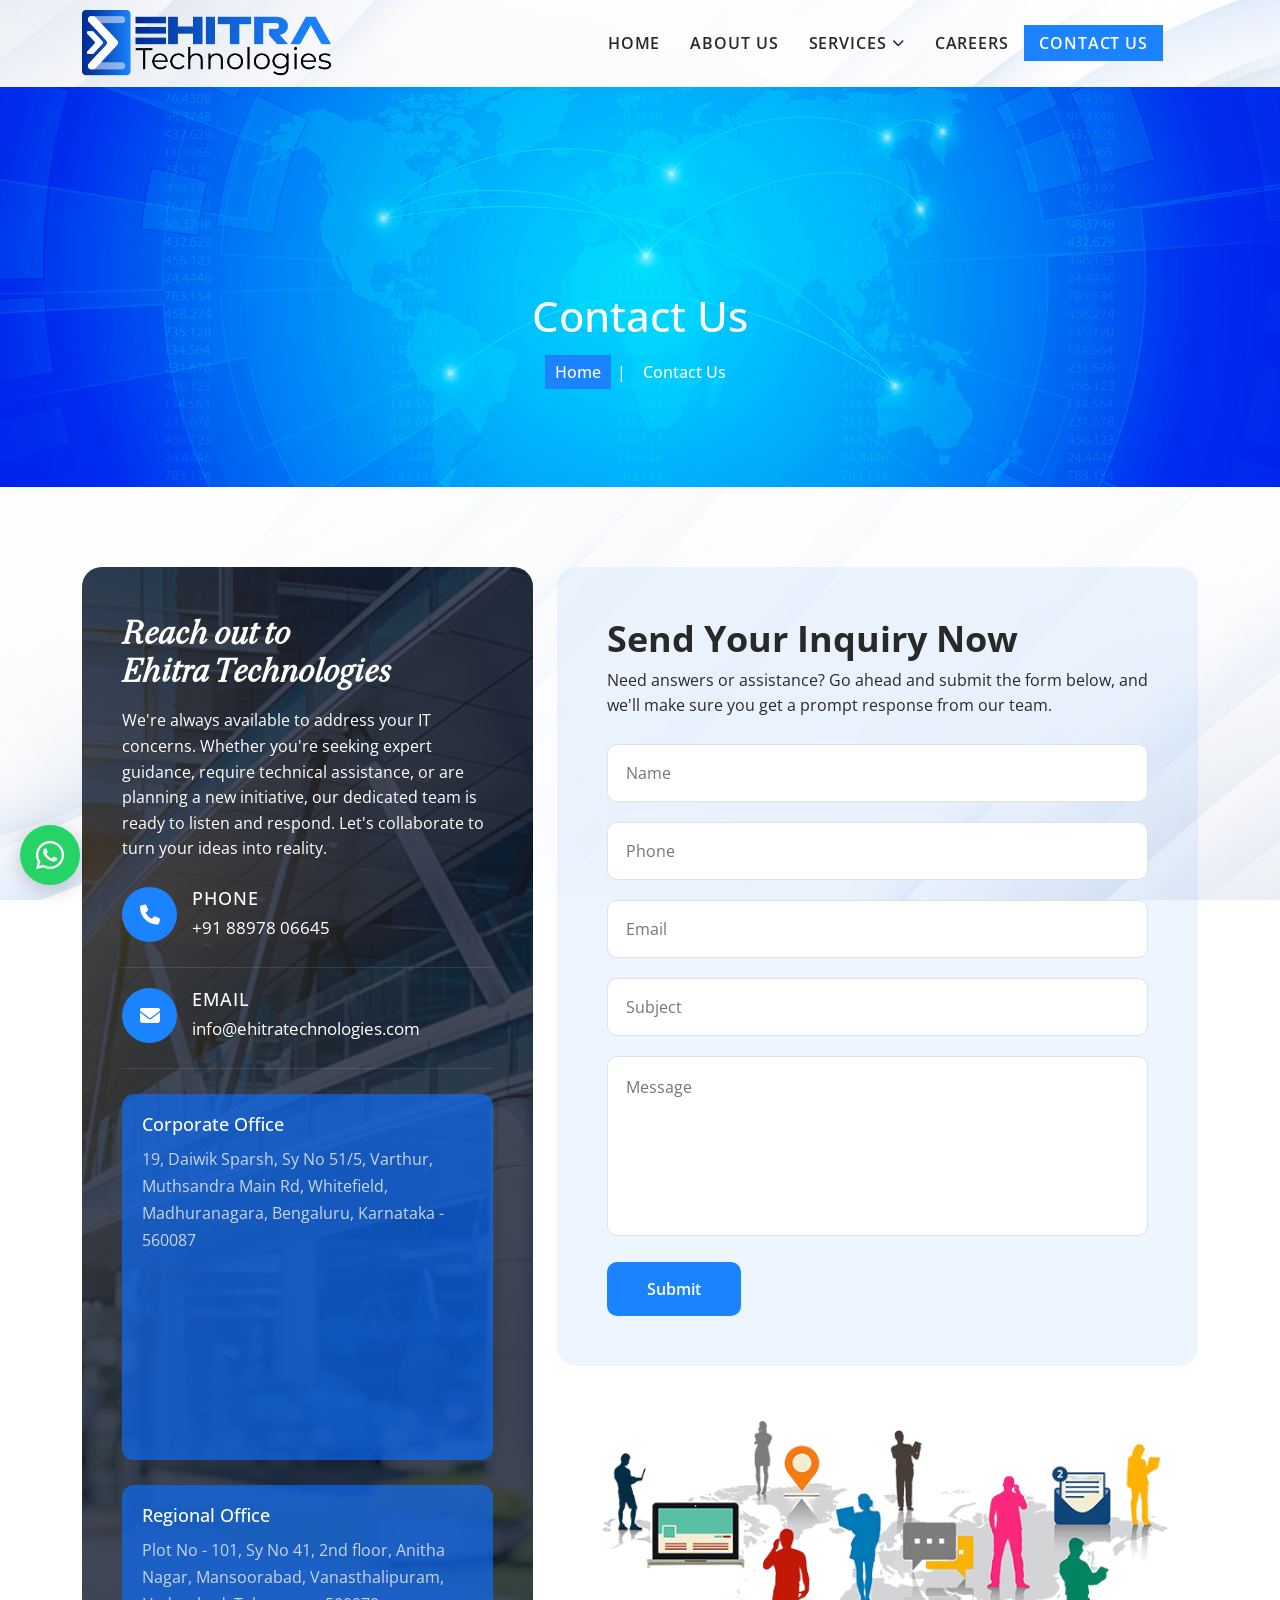
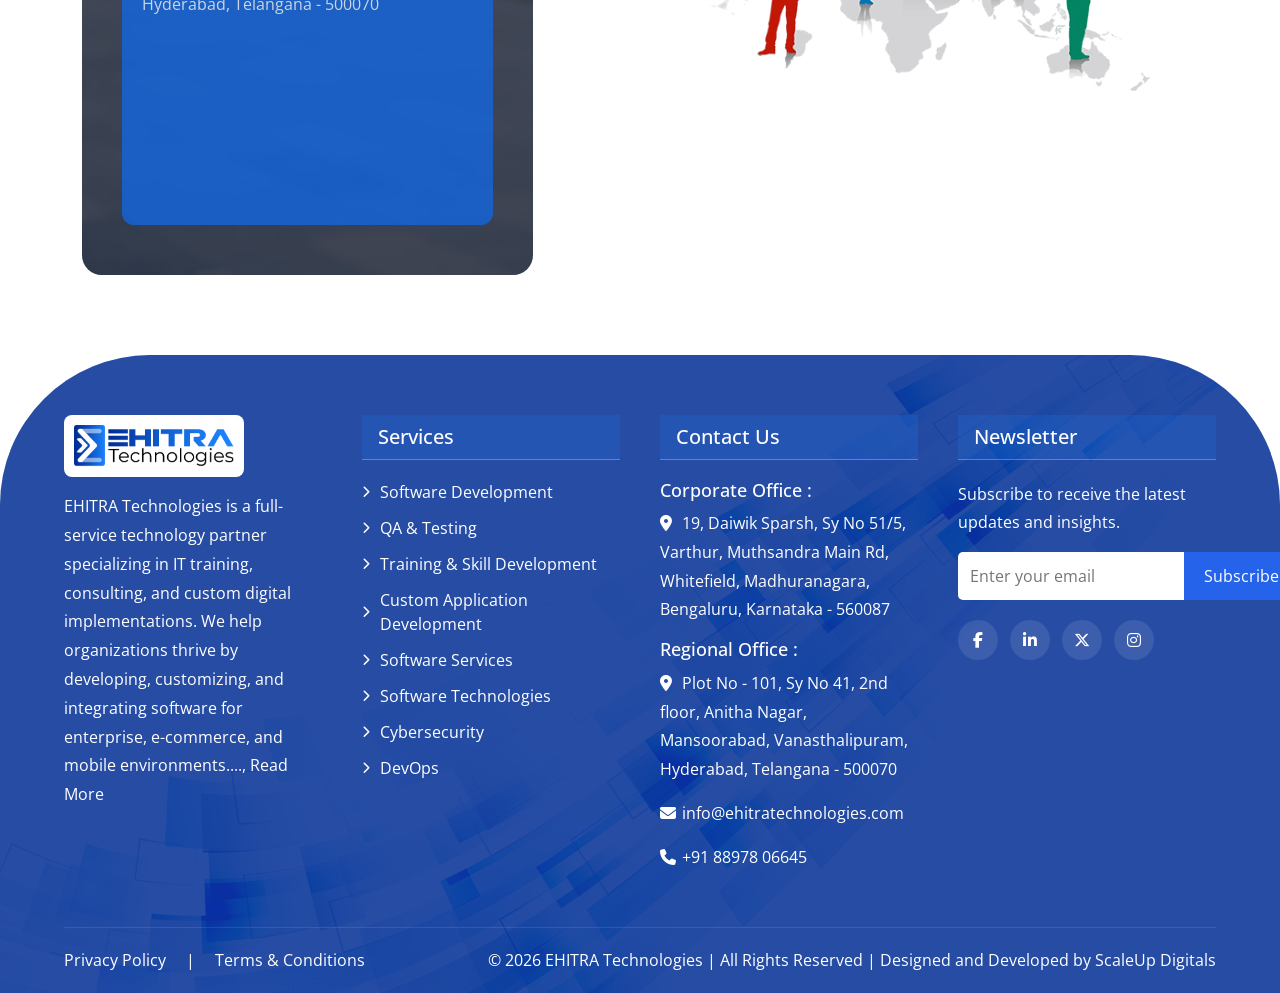
<file: contact-us.html>
<!doctype html>
<html lang="en">
  <head>
    <meta charset="utf-8" />
    <meta content="width=device-width, initial-scale=1.0" name="viewport" />
    <title>Contact Us | Ehitra Technologies</title>

    <link
      rel="stylesheet"
      href="https://cdnjs.cloudflare.com/ajax/libs/font-awesome/6.5.1/css/all.min.css"
    />
    <link
      rel="stylesheet"
      href="https://cdn.jsdelivr.net/npm/bootstrap@5.3.0/dist/css/bootstrap.min.css"
    />

    <link
      rel="stylesheet"
      href="https://cdn.jsdelivr.net/npm/swiper@10/swiper-bundle.min.css"
    />
    <link
      href="https://cdn.jsdelivr.net/npm/bootstrap-icons@1.11.3/font/bootstrap-icons.css"
      rel="stylesheet"
    />

    <!-- Main CSS File -->
    <link href="css/style.css" rel="stylesheet" />
    <link href="css/responsive.css" rel="stylesheet" />
    <link href="css/animate.css" rel="stylesheet" />

    <link href="gallery/fav-icon.png" rel="icon" />
  </head>

  <body class="index-page">
    <header id="header" class="header sticky-top">
      <div class="branding d-flex align-items-center">
        <div
          class="container position-relative d-flex align-items-center justify-content-end"
        >
          <a href="index.html" class="logo d-flex align-items-center me-auto">
            <img src="gallery/logo.png" alt="" />
          </a>
          <nav id="navmenu" class="navmenu">
            <ul>
              <li><a href="index.html">Home</a></li>
              <li><a href="about-us.html">About Us</a></li>
              <li class="dropdown">
                <a href="#"
                  ><span>Services</span>
                  <i class="fas fa-chevron-down toggle-dropdown"></i
                ></a>
                <ul>
                  <li>
                    <a href="software-development.html">Software Development</a>
                  </li>
                  <li>
                    <a href="quality-assurance-testing.html">
                      Quality Assurance & Testing
                    </a>
                  </li>
                  <li>
                    <a href="training-skill-development.html">
                      Training & Skill Development
                    </a>
                  </li>
                  <li>
                    <a href="custom-application-development.html">
                      Custom Application Development
                    </a>
                  </li>
                  <li>
                    <a href="software-services.html">Software Services</a>
                  </li>
                  <li>
                    <a href="software-technologies.html">
                      Software Technologies
                    </a>
                  </li>
                  <li>
                    <a href="cybersecurity.html">Cybersecurity</a>
                  </li>
                  <li>
                    <a href="devops.html">DevOps</a>
                  </li>
                </ul>
              </li>

              <li><a href="careers.html">Careers</a></li>

              <li><a href="contact-us.html" class="active">Contact us</a></li>
            </ul>
            <i class="mobile-nav-toggle d-xl-none fas fa-bars"></i>
          </nav>
        </div>
      </div>
    </header>

    <main class="main">
      <section class="breadcrumb-section">
        <div class="breadcrumb-content">
          <h1>Contact Us</h1>
          <nav class="breadcrumb-path" aria-label="Breadcrumb">
            <ol
              class="breadcrumb"
              itemscope
              itemtype="https://schema.org/BreadcrumbList"
            >
              <li
                itemprop="itemListElement"
                itemscope
                itemtype="https://schema.org/ListItem"
              >
                <a itemprop="item" href="index.html">
                  <span itemprop="name">Home</span>
                </a>
                <meta itemprop="position" content="1" />
              </li>

              <li
                class="active"
                itemprop="itemListElement"
                itemscope
                itemtype="https://schema.org/ListItem"
              >
                <a itemprop="item" href="contact-us.html">
                  <span itemprop="name">Contact Us</span>
                </a>
                <meta itemprop="position" content="2" />
              </li>
            </ol>
          </nav>
        </div>
      </section>

      <section class="ip-page">
        <div class="contact-section">
          <div class="container">
            <div class="row align-items-stretch">
              <div class="col-lg-5">
                <div class="contact-left">
                  <h2 class="contact-heading">
                    Reach out to <br />Ehitra Technologies
                  </h2>
                  <p>
                    We're always available to address your IT concerns. Whether
                    you're seeking expert guidance, require technical
                    assistance, or are planning a new initiative, our dedicated
                    team is ready to listen and respond. Let's collaborate to
                    turn your ideas into reality.
                  </p>

                  <div class="contact-box">
                    <span class="icon">
                      <i class="fa-solid fa-phone"></i>
                    </span>

                    <div class="content">
                      <h5>Phone</h5>
                      <a href="tel:+918897806645">+91 88978 06645</a>
                    </div>
                  </div>

                  <div class="contact-box">
                    <span class="icon">
                      <i class="fa-solid fa-envelope"></i>
                    </span>

                    <div class="content">
                      <h5>Email</h5>
                      <a href="mailto:info@ehitratechnologies.com">
                        info@ehitratechnologies.com
                      </a>
                    </div>
                  </div>

                  <!-- Address 1 -->
                  <div class="address-card">
                    <div class="address-content">
                      <h4>Corporate Office</h4>
                      <p>
                        19, Daiwik Sparsh, Sy No 51/5, Varthur, Muthsandra Main
                        Rd, Whitefield, Madhuranagara, Bengaluru, Karnataka -
                        560087
                      </p>
                    </div>

                    <div class="map-wrapper">
                      <iframe
                        src="https://www.google.com/maps/embed?pb=!1m18!1m12!1m3!1d248815.57510848637!2d77.45716193134253!3d12.98825965903808!2m3!1f0!2f0!3f0!3m2!1i1024!2i768!4f13.1!3m3!1m2!1s0x3bae1670c9b44e6d%3A0xf8dfc3e8517e4fe0!2sBengaluru%2C%20Karnataka!5e0!3m2!1sen!2sin!4v1782382617566!5m2!1sen!2sin"
                        width="600"
                        height="450"
                        style="border: 0"
                        allowfullscreen=""
                        loading="lazy"
                        referrerpolicy="strict-origin-when-cross-origin"
                      ></iframe>
                    </div>
                  </div>

                  <!-- Address 2 -->
                  <div class="address-card">
                    <div class="address-content">
                      <h4>Regional Office</h4>
                      <p>
                        Plot No - 101, Sy No 41, 2nd floor, Anitha Nagar,
                        Mansoorabad, Vanasthalipuram, Hyderabad, Telangana -
                        500070
                      </p>
                    </div>

                    <div class="map-wrapper">
                      <iframe
                        src="https://www.google.com/maps/embed?pb=!1m18!1m12!1m3!1d243647.25176871577!2d78.40804555!3d17.4123487!2m3!1f0!2f0!3f0!3m2!1i1024!2i768!4f13.1!3m3!1m2!1s0x3bcb99daeaebd2c7%3A0xae93b78392bafbc2!2sHyderabad%2C%20Telangana!5e0!3m2!1sen!2sin!4v1782382565362!5m2!1sen!2sin"
                        width="600"
                        height="450"
                        style="border: 0"
                        allowfullscreen=""
                        loading="lazy"
                        referrerpolicy="strict-origin-when-cross-origin"
                      ></iframe>
                    </div>
                  </div>
                </div>
              </div>

              <div class="col-lg-7">
                <div class="contact-form-wrap">
                  <h2>Send Your Inquiry Now</h2>
                  <p>
                    Need answers or assistance? Go ahead and submit the form
                    below, and we'll make sure you get a prompt response from
                    our team.
                  </p>
                  <form id="myForm">
                    <div class="form-group">
                      <input
                        type="text"
                        id="name"
                        name="name"
                        placeholder="Name"
                        class="form-control-custom"
                      />
                      <small class="error"></small>
                    </div>

                    <div class="form-group">
                      <input
                        type="tel"
                        id="phone"
                        name="phone"
                        placeholder="Phone"
                        class="form-control-custom"
                      />
                      <small class="error"></small>
                    </div>

                    <div class="form-group">
                      <input
                        type="email"
                        id="email"
                        name="email"
                        placeholder="Email"
                        class="form-control-custom"
                      />
                      <small class="error"></small>
                    </div>

                    <div class="form-group">
                      <input
                        type="text"
                        id="subject"
                        name="subject"
                        placeholder="Subject"
                        class="form-control-custom"
                      />
                      <small class="error"></small>
                    </div>

                    <div class="form-group">
                      <textarea
                        id="message"
                        name="message"
                        placeholder="Message"
                        class="form-control-custom textarea-control"
                      ></textarea>
                      <small class="error"></small>
                    </div>

                    <button type="submit" class="submit-btn" id="submitBtn">
                      Submit
                    </button>
                  </form>
                </div>
                <div class="contact-btm-img">
                  <img src="gallery/cp-btm.png" alt="" />
                </div>
              </div>
            </div>
          </div>
        </div>
      </section>

      <footer class="footer wow slideInUp">
        <div class="footer-container">
          <div class="footer-column wow slideInLeft">
            <img
              src="gallery/logo.png"
              alt="Company Logo"
              class="footer-logo"
            />
            <p>
              EHITRA Technologies is a full-service technology partner
              specializing in IT training, consulting, and custom digital
              implementations. We help organizations thrive by developing,
              customizing, and integrating software for enterprise, e-commerce,
              and mobile environments...., <a href="about-us.html">Read More</a>
            </p>
          </div>

          <!-- Services -->
          <div class="footer-column wow slideInUp">
            <h3>Services</h3>
            <ul class="footer-services">
              <li>
                <a href="software-development.html">
                  <i class="fas fa-chevron-right"></i> Software Development
                </a>
              </li>

              <li>
                <a href="quality-assurance-testing.html">
                  <i class="fas fa-chevron-right"></i> QA & Testing
                </a>
              </li>

              <li>
                <a href="training-skill-development.html">
                  <i class="fas fa-chevron-right"></i> Training & Skill
                  Development
                </a>
              </li>

              <li>
                <a href="custom-application-development.html">
                  <i class="fas fa-chevron-right"></i> Custom Application
                  Development
                </a>
              </li>

              <li>
                <a href="software-services.html">
                  <i class="fas fa-chevron-right"></i> Software Services
                </a>
              </li>

              <li>
                <a href="software-technologies.html">
                  <i class="fas fa-chevron-right"></i> Software Technologies
                </a>
              </li>

              <li>
                <a href="cybersecurity.html">
                  <i class="fas fa-chevron-right"></i> Cybersecurity
                </a>
              </li>

              <li>
                <a href="devops.html">
                  <i class="fas fa-chevron-right"></i> DevOps
                </a>
              </li>
            </ul>
          </div>

          <!-- Contact -->
          <div class="footer-column wow slideInDown">
            <h3>Contact Us</h3>
            <h4>Corporate Office :</h4>

            <p>
              <i class="fas fa-map-marker-alt"></i>
              19, Daiwik Sparsh, Sy No 51/5, Varthur, Muthsandra Main Rd,
              Whitefield, Madhuranagara, <br />
              Bengaluru, Karnataka - 560087
            </p>
            <h4>Regional Office :</h4>

            <p>
              <i class="fas fa-map-marker-alt"></i>
              Plot No - 101, Sy No 41, 2nd floor, Anitha Nagar, Mansoorabad,
              Vanasthalipuram, <br />
              Hyderabad, Telangana - 500070
            </p>

            <p>
              <i class="fas fa-envelope"></i>
              <a href="mailto:info@ehitratechnologies.com">
                info@ehitratechnologies.com</a
              >
            </p>

            <p>
              <i class="fas fa-phone"></i>
              <a href="tel:+918897806645">+91 88978 06645</a>
            </p>
          </div>

          <!-- Newsletter -->
          <div class="footer-column wow slideInRight">
            <h3>Newsletter</h3>
            <p>Subscribe to receive the latest updates and insights.</p>

            <form class="newsletter-form">
              <input type="email" placeholder="Enter your email" />
              <button type="submit">Subscribe</button>
            </form>

            <div class="social-links">
              <a href="#"><i class="fab fa-facebook-f"></i></a>
              <a href="#"><i class="fab fa-linkedin-in"></i></a>
              <a href="#"><i class="fab fa-x-twitter"></i></a>
              <a href="#"><i class="fab fa-instagram"></i></a>
            </div>
          </div>
        </div>

        <!-- Bottom Footer -->
        <div class="footer-bottom">
          <div class="footer-links">
            <a href="privacy-policy.html">Privacy Policy</a> |
            <a href="terms-and-conditions.html">Terms & Conditions</a>
          </div>

          <p>
            © 2026 EHITRA Technologies | All Rights Reserved | Designed and
             Developed by
            <a href="https://www.scaleupdigitals.com/" target="_blank">ScaleUp Digitals</a>
          </p>
        </div>
      </footer>
    </main>

    <!-- Floating Button -->
    <div class="chat-toggle" id="chatToggle">
      <i class="fab fa-whatsapp"></i>
    </div>

    <!-- Chatbot -->
    <div class="chatbot" id="chatbot">
      <div class="chat-header">
        <span>EHITRA Technologies</span>
        <button class="close-chat" id="closeChat">&times;</button>
      </div>

      <div class="chat-body">
        <p>
          Welcome to <strong>EHITRA Technologies</strong>.<br />
          How can we help you today?
        </p>

        <textarea
          id="chatMessage"
          placeholder="Type your message..."
        ></textarea>

        <button class="send-btn" onclick="sendToWhatsApp()">
          Send Message
        </button>
      </div>
    </div>
    <a
      href="javascript:void(0)"
      id="scroll-top"
      class="scroll-top d-flex align-items-center justify-content-center"
    >
      <i class="fas fa-arrow-up"></i
    ></a>

    <script src="js/main.js"></script>
    <script src="js/wow.js"></script>
    <script>
      new WOW().init();
    </script>

    <script src="https://cdn.jsdelivr.net/npm/bootstrap@5.3.0/dist/js/bootstrap.bundle.min.js"></script>

    <script>
      const chatbot = document.getElementById("chatbot");
      const chatToggle = document.getElementById("chatToggle");
      const closeChat = document.getElementById("closeChat");

      chatToggle.addEventListener("click", () => {
        chatbot.classList.add("active");
      });

      closeChat.addEventListener("click", () => {
        chatbot.classList.remove("active");
      });

      function sendToWhatsApp() {
        let msg = document.getElementById("chatMessage").value.trim();

        if (msg === "") {
          alert("Please enter your message");
          return;
        }

        let number = "918897806645";

        let url = `https://wa.me/${number}?text=${encodeURIComponent(msg)}`;

        window.open(url, "_blank");
      }
    </script>
    <script>
      const submitBtn = document.getElementById("submitBtn");

      submitBtn.addEventListener("click", function (e) {
        e.preventDefault();

        let isValid = true;

        const name = document.getElementById("name");
        const phone = document.getElementById("phone");
        const email = document.getElementById("email");
        const subject = document.getElementById("subject");
        const message = document.getElementById("message");

        clearErrors();

        // Name
        if (name.value.trim() === "") {
          showError(name, "Please enter your name");
          isValid = false;
        }

        // Phone
        const phoneRegex = /^\+?[1-9]\d{7,14}$/;
        const cleanedPhone = phone.value.replace(/[\s()-]/g, "");

        if (phone.value.trim() === "") {
          showError(phone, "Please enter phone number");
          isValid = false;
        } else if (!phoneRegex.test(cleanedPhone)) {
          showError(phone, "Please enter a valid phone number");
          isValid = false;
        }

        // Email
        const emailRegex = /^[^\s@]+@[^\s@]+\.[^\s@]+$/;

        if (email.value.trim() === "") {
          showError(email, "Please enter email");
          isValid = false;
        } else if (!emailRegex.test(email.value)) {
          showError(email, "Please enter a valid email");
          isValid = false;
        }

        // Subject
        if (subject.value.trim() === "") {
          showError(subject, "Please enter subject");
          isValid = false;
        }

        // Message
        if (message.value.trim() === "") {
          showError(message, "Please enter message");
          isValid = false;
        }

        // Submit Form
        if (isValid) {
          fetch("sendmail.php", {
            method: "POST",
            body: new FormData(document.getElementById("myForm")),
          })
            .then((response) => response.text())
            .then((data) => {
              if (data.trim() === "success") {
                alert("✅ Thank you! Your message has been sent successfully.");

                document.getElementById("myForm").reset();

                clearErrors();
              } else {
                alert("❌ " + data);
              }
            })
            .catch(() => {
              alert("❌ Something went wrong. Please try again.");
            });
        }
      });

      function showError(input, message) {
        input.classList.add("invalid");

        input.parentElement.querySelector(".error").innerText = message;
      }

      function clearErrors() {
        document.querySelectorAll(".error").forEach((error) => {
          error.innerText = "";
        });

        document.querySelectorAll(".form-control-custom").forEach((input) => {
          input.classList.remove("invalid");
        });
      }

      // Remove errors while typing
      document.querySelectorAll(".form-control-custom").forEach((input) => {
        input.addEventListener("input", () => {
          input.classList.remove("invalid");

          input.parentElement.querySelector(".error").innerText = "";
        });
      });
    </script>
  </body>
</html>
</file>
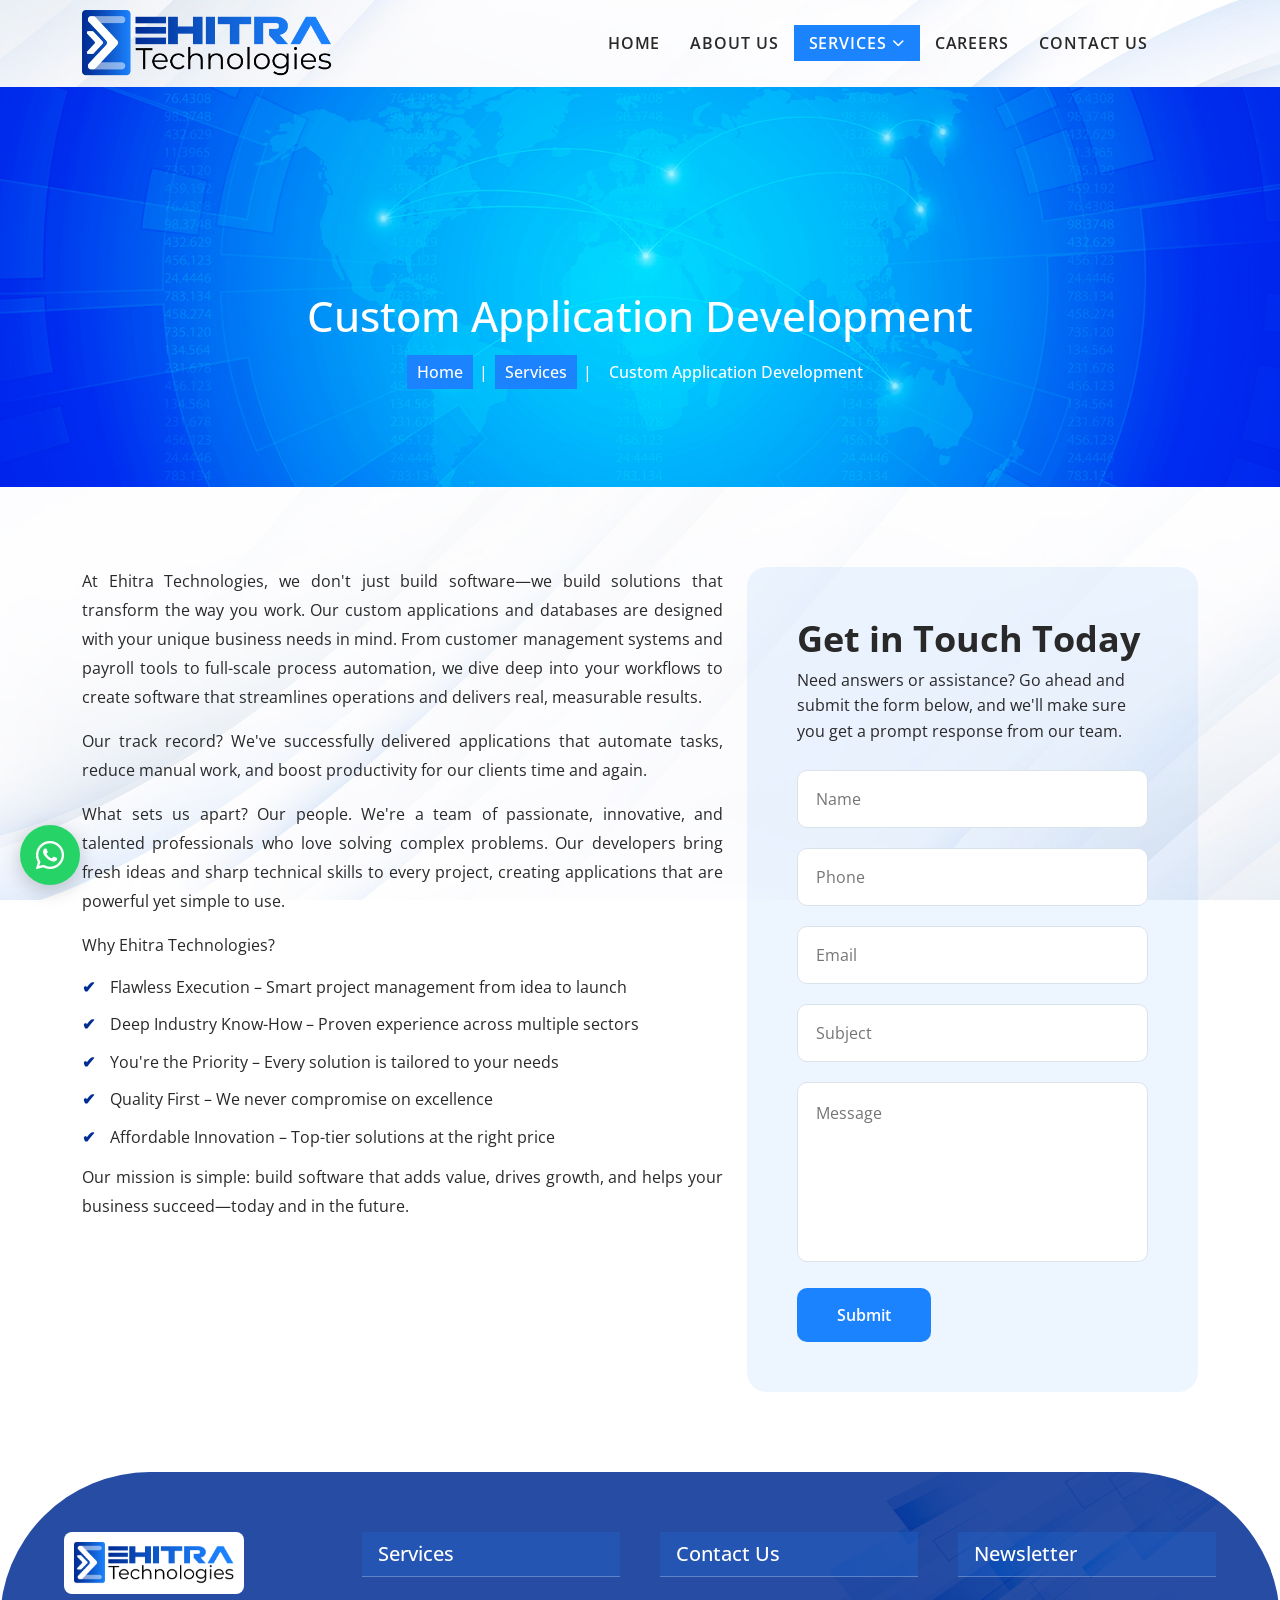
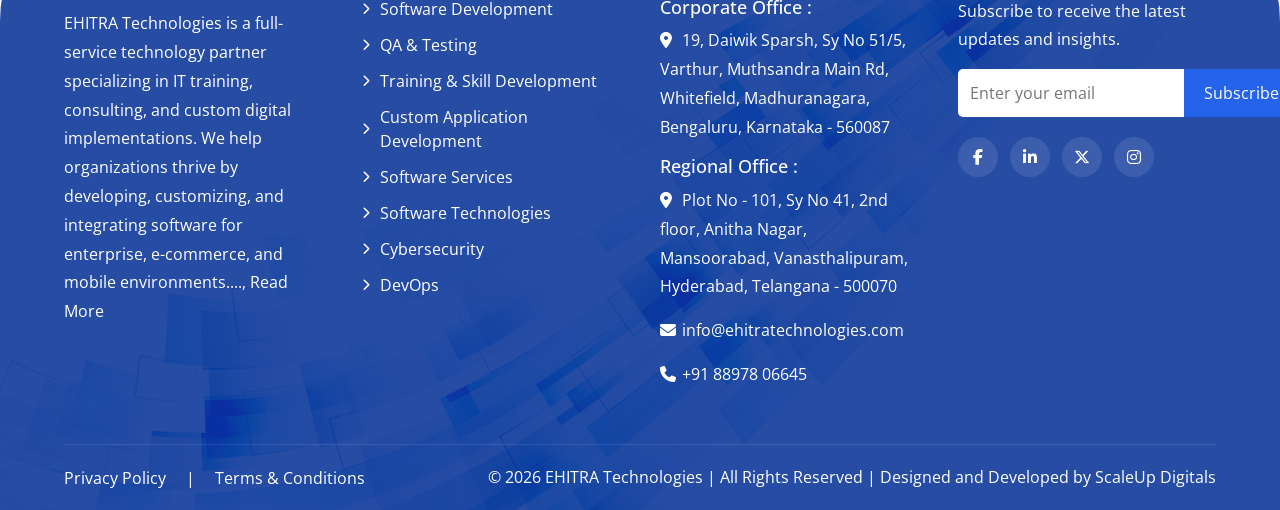
<file: custom-application-development.html>
<!doctype html>
<html lang="en">
  <head>
    <meta charset="utf-8" />
    <meta content="width=device-width, initial-scale=1.0" name="viewport" />
    <title>Custom Application Development | Ehitra Technologies</title>

    <link
      rel="stylesheet"
      href="https://cdnjs.cloudflare.com/ajax/libs/font-awesome/6.5.1/css/all.min.css"
    />
    <link
      rel="stylesheet"
      href="https://cdn.jsdelivr.net/npm/bootstrap@5.3.0/dist/css/bootstrap.min.css"
    />

    <link
      rel="stylesheet"
      href="https://cdn.jsdelivr.net/npm/swiper@10/swiper-bundle.min.css"
    />
    <link
      href="https://cdn.jsdelivr.net/npm/bootstrap-icons@1.11.3/font/bootstrap-icons.css"
      rel="stylesheet"
    />

    <!-- Main CSS File -->
    <link href="css/style.css" rel="stylesheet" />
    <link href="css/responsive.css" rel="stylesheet" />
    <link href="css/animate.css" rel="stylesheet" />

    <link href="gallery/fav-icon.png" rel="icon" />
  </head>

  <body class="index-page">
    <header id="header" class="header sticky-top">
      <div class="branding d-flex align-items-center">
        <div
          class="container position-relative d-flex align-items-center justify-content-end"
        >
          <a href="index.html" class="logo d-flex align-items-center me-auto">
            <img src="gallery/logo.png" alt="" />
          </a>
          <nav id="navmenu" class="navmenu">
            <ul>
              <li><a href="index.html">Home</a></li>
              <li><a href="about-us.html">About Us</a></li>
              <li class="dropdown">
                <a href="#" class="active"
                  ><span>Services</span>
                  <i class="fas fa-chevron-down toggle-dropdown"></i
                ></a>
                <ul>
                  <li>
                    <a href="software-development.html">Software Development</a>
                  </li>
                  <li>
                    <a href="quality-assurance-testing.html">
                      Quality Assurance & Testing
                    </a>
                  </li>
                  <li>
                    <a href="training-skill-development.html">
                      Training & Skill Development
                    </a>
                  </li>
                  <li>
                    <a href="custom-application-development.html">
                      Custom Application Development
                    </a>
                  </li>
                  <li>
                    <a href="software-services.html">Software Services</a>
                  </li>
                  <li>
                    <a href="software-technologies.html">
                      Software Technologies
                    </a>
                  </li>
                  <li>
                    <a href="cybersecurity.html">Cybersecurity</a>
                  </li>
                  <li>
                    <a href="devops.html">DevOps</a>
                  </li>
                </ul>
              </li>

              <li><a href="careers.html">Careers</a></li>

              <li><a href="contact-us.html">Contact us</a></li>
            </ul>
            <i class="mobile-nav-toggle d-xl-none fas fa-bars"></i>
          </nav>
        </div>
      </div>
    </header>

    <main class="main">
      <section class="breadcrumb-section">
        <div class="breadcrumb-content">
          <h1>Custom Application Development</h1>
          <nav class="breadcrumb-path" aria-label="Breadcrumb">
            <ol
              class="breadcrumb"
              itemscope
              itemtype="https://schema.org/BreadcrumbList"
            >
              <li
                itemprop="itemListElement"
                itemscope
                itemtype="https://schema.org/ListItem"
              >
                <a itemprop="item" href="index.html">
                  <span itemprop="name">Home</span>
                </a>
                <meta itemprop="position" content="1" />
              </li>

              <li
                itemprop="itemListElement"
                itemscope
                itemtype="https://schema.org/ListItem"
              >
                <a itemprop="item" href="#">
                  <span itemprop="name">Services</span>
                </a>
                <meta itemprop="position" content="2" />
              </li>
              <li
                class="active"
                itemprop="itemListElement"
                itemscope
                itemtype="https://schema.org/ListItem"
              >
                <a itemprop="item" href="custom-application-development.html">
                  <span itemprop="name">Custom Application Development</span>
                </a>
                <meta itemprop="position" content="3" />
              </li>
            </ol>
          </nav>
        </div>
      </section>

      <section class="ip-page">
        <div class="contact-section">
          <div class="container">
            <div class="row align-items-stretch">
              <div class="col-lg-7">
                <div class="ip-m-blk">
                  <p>
                    At Ehitra Technologies, we don't just build software—we
                    build solutions that transform the way you work. Our custom
                    applications and databases are designed with your unique
                    business needs in mind. From customer management systems and
                    payroll tools to full-scale process automation, we dive deep
                    into your workflows to create software that streamlines
                    operations and delivers real, measurable results.
                  </p>
                  <p>
                    Our track record? We've successfully delivered applications
                    that automate tasks, reduce manual work, and boost
                    productivity for our clients time and again.
                  </p>
                  <p>
                    What sets us apart? Our people. We're a team of passionate,
                    innovative, and talented professionals who love solving
                    complex problems. Our developers bring fresh ideas and sharp
                    technical skills to every project, creating applications
                    that are powerful yet simple to use.
                  </p>
                  <p>Why Ehitra Technologies?</p>
                  <ul class="qa-offerings">
                    <li>
                      Flawless Execution – Smart project management from idea to
                      launch
                    </li>
                    <li>
                      Deep Industry Know-How – Proven experience across multiple
                      sectors
                    </li>
                    <li>
                      You're the Priority – Every solution is tailored to your
                      needs
                    </li>
                    <li>Quality First – We never compromise on excellence</li>
                    <li>
                      Affordable Innovation – Top-tier solutions at the right
                      price
                    </li>
                  </ul>
                  <p>
                    Our mission is simple: build software that adds value,
                    drives growth, and helps your business succeed—today and in
                    the future.
                  </p>
                </div>
              </div>

              <div class="col-lg-5">
                <div class="contact-form-wrap">
                  <h2>Get in Touch Today</h2>
                  <p>
                    Need answers or assistance? Go ahead and submit the form
                    below, and we'll make sure you get a prompt response from
                    our team.
                  </p>
                  <form id="myForm">
                    <div class="form-group">
                      <input
                        type="text"
                        id="name"
                        name="name"
                        placeholder="Name"
                        class="form-control-custom"
                      />
                      <small class="error"></small>
                    </div>

                    <div class="form-group">
                      <input
                        type="tel"
                        id="phone"
                        name="phone"
                        placeholder="Phone"
                        class="form-control-custom"
                      />
                      <small class="error"></small>
                    </div>

                    <div class="form-group">
                      <input
                        type="email"
                        id="email"
                        name="email"
                        placeholder="Email"
                        class="form-control-custom"
                      />
                      <small class="error"></small>
                    </div>

                    <div class="form-group">
                      <input
                        type="text"
                        id="subject"
                        name="subject"
                        placeholder="Subject"
                        class="form-control-custom"
                      />
                      <small class="error"></small>
                    </div>

                    <div class="form-group">
                      <textarea
                        id="message"
                        name="message"
                        placeholder="Message"
                        class="form-control-custom textarea-control"
                      ></textarea>
                      <small class="error"></small>
                    </div>

                    <button type="submit" class="submit-btn" id="submitBtn">
                      Submit
                    </button>
                  </form>
                </div>
              </div>
            </div>
          </div>
        </div>
      </section>

      <footer class="footer wow slideInUp">
        <div class="footer-container">
          <div class="footer-column wow slideInLeft">
            <img
              src="gallery/logo.png"
              alt="Company Logo"
              class="footer-logo"
            />
            <p>
              EHITRA Technologies is a full-service technology partner
              specializing in IT training, consulting, and custom digital
              implementations. We help organizations thrive by developing,
              customizing, and integrating software for enterprise, e-commerce,
              and mobile environments...., <a href="about-us.html">Read More</a>
            </p>
          </div>

          <!-- Services -->
          <div class="footer-column wow slideInUp">
            <h3>Services</h3>
            <ul class="footer-services">
              <li>
                <a href="software-development.html">
                  <i class="fas fa-chevron-right"></i> Software Development
                </a>
              </li>

              <li>
                <a href="quality-assurance-testing.html">
                  <i class="fas fa-chevron-right"></i> QA & Testing
                </a>
              </li>

              <li>
                <a href="training-skill-development.html">
                  <i class="fas fa-chevron-right"></i> Training & Skill
                  Development
                </a>
              </li>

              <li>
                <a href="custom-application-development.html">
                  <i class="fas fa-chevron-right"></i> Custom Application
                  Development
                </a>
              </li>

              <li>
                <a href="software-services.html">
                  <i class="fas fa-chevron-right"></i> Software Services
                </a>
              </li>

              <li>
                <a href="software-technologies.html">
                  <i class="fas fa-chevron-right"></i> Software Technologies
                </a>
              </li>

              <li>
                <a href="cybersecurity.html">
                  <i class="fas fa-chevron-right"></i> Cybersecurity
                </a>
              </li>

              <li>
                <a href="devops.html">
                  <i class="fas fa-chevron-right"></i> DevOps
                </a>
              </li>
            </ul>
          </div>

          <!-- Contact -->
          <div class="footer-column wow slideInDown">
            <h3>Contact Us</h3>
            <h4>Corporate Office :</h4>

            <p>
              <i class="fas fa-map-marker-alt"></i>
              19, Daiwik Sparsh, Sy No 51/5, Varthur, Muthsandra Main Rd,
              Whitefield, Madhuranagara, <br />
              Bengaluru, Karnataka - 560087
            </p>
            <h4>Regional Office :</h4>

            <p>
              <i class="fas fa-map-marker-alt"></i>
              Plot No - 101, Sy No 41, 2nd floor, Anitha Nagar, Mansoorabad,
              Vanasthalipuram, <br />
              Hyderabad, Telangana - 500070
            </p>

            <p>
              <i class="fas fa-envelope"></i>
              <a href="mailto:info@ehitratechnologies.com">
                info@ehitratechnologies.com</a
              >
            </p>

            <p>
              <i class="fas fa-phone"></i>
              <a href="tel:+918897806645">+91 88978 06645</a>
            </p>
          </div>

          <!-- Newsletter -->
          <div class="footer-column wow slideInRight">
            <h3>Newsletter</h3>
            <p>Subscribe to receive the latest updates and insights.</p>

            <form class="newsletter-form">
              <input type="email" placeholder="Enter your email" />
              <button type="submit">Subscribe</button>
            </form>

            <div class="social-links">
              <a href="#"><i class="fab fa-facebook-f"></i></a>
              <a href="#"><i class="fab fa-linkedin-in"></i></a>
              <a href="#"><i class="fab fa-x-twitter"></i></a>
              <a href="#"><i class="fab fa-instagram"></i></a>
            </div>
          </div>
        </div>

        <!-- Bottom Footer -->
        <div class="footer-bottom">
          <div class="footer-links">
            <a href="privacy-policy.html">Privacy Policy</a> |
            <a href="terms-and-conditions.html">Terms & Conditions</a>
          </div>

          <p>
            © 2026 EHITRA Technologies | All Rights Reserved | Designed and
             Developed by
            <a href="https://www.scaleupdigitals.com/" target="_blank">ScaleUp Digitals</a>
          </p>
        </div>
      </footer>
    </main>

    <!-- Floating Button -->
    <div class="chat-toggle" id="chatToggle">
      <i class="fab fa-whatsapp"></i>
    </div>

    <!-- Chatbot -->
    <div class="chatbot" id="chatbot">
      <div class="chat-header">
        <span>EHITRA Technologies</span>
        <button class="close-chat" id="closeChat">&times;</button>
      </div>

      <div class="chat-body">
        <p>
          Welcome to <strong>EHITRA Technologies</strong>.<br />
          How can we help you today?
        </p>

        <textarea
          id="chatMessage"
          placeholder="Type your message..."
        ></textarea>

        <button class="send-btn" onclick="sendToWhatsApp()">
          Send Message
        </button>
      </div>
    </div>
    <a
      href="javascript:void(0)"
      id="scroll-top"
      class="scroll-top d-flex align-items-center justify-content-center"
    >
      <i class="fas fa-arrow-up"></i
    ></a>

    <script src="js/main.js"></script>
    <script src="js/wow.js"></script>
    <script>
      new WOW().init();
    </script>

    <script src="https://cdn.jsdelivr.net/npm/bootstrap@5.3.0/dist/js/bootstrap.bundle.min.js"></script>

    <script>
      const chatbot = document.getElementById("chatbot");
      const chatToggle = document.getElementById("chatToggle");
      const closeChat = document.getElementById("closeChat");

      chatToggle.addEventListener("click", () => {
        chatbot.classList.add("active");
      });

      closeChat.addEventListener("click", () => {
        chatbot.classList.remove("active");
      });
      function sendToWhatsApp() {
        let msg = document.getElementById("chatMessage").value.trim();

        if (msg === "") {
          alert("Please enter your message");
          return;
        }

        let number = "918897806645";

        let url = `https://wa.me/${number}?text=${encodeURIComponent(msg)}`;

        window.open(url, "_blank");
      }
    </script>
    <script>
      const submitBtn = document.getElementById("submitBtn");

      submitBtn.addEventListener("click", function (e) {
        e.preventDefault();

        let isValid = true;

        const name = document.getElementById("name");
        const phone = document.getElementById("phone");
        const email = document.getElementById("email");
        const subject = document.getElementById("subject");
        const message = document.getElementById("message");

        clearErrors();

        // Name
        if (name.value.trim() === "") {
          showError(name, "Please enter your name");
          isValid = false;
        }

        // Phone
        const phoneRegex = /^\+?[1-9]\d{7,14}$/;
        const cleanedPhone = phone.value.replace(/[\s()-]/g, "");

        if (phone.value.trim() === "") {
          showError(phone, "Please enter phone number");
          isValid = false;
        } else if (!phoneRegex.test(cleanedPhone)) {
          showError(phone, "Please enter a valid phone number");
          isValid = false;
        }

        // Email
        const emailRegex = /^[^\s@]+@[^\s@]+\.[^\s@]+$/;

        if (email.value.trim() === "") {
          showError(email, "Please enter email");
          isValid = false;
        } else if (!emailRegex.test(email.value)) {
          showError(email, "Please enter a valid email");
          isValid = false;
        }

        // Subject
        if (subject.value.trim() === "") {
          showError(subject, "Please enter subject");
          isValid = false;
        }

        // Message
        if (message.value.trim() === "") {
          showError(message, "Please enter message");
          isValid = false;
        }

        // Submit Form
        if (isValid) {
          fetch("sendmail.php", {
            method: "POST",
            body: new FormData(document.getElementById("myForm")),
          })
            .then((response) => response.text())
            .then((data) => {
              if (data.trim() === "success") {
                alert("✅ Thank you! Your message has been sent successfully.");

                document.getElementById("myForm").reset();

                clearErrors();
              } else {
                alert("❌ " + data);
              }
            })
            .catch(() => {
              alert("❌ Something went wrong. Please try again.");
            });
        }
      });

      function showError(input, message) {
        input.classList.add("invalid");

        input.parentElement.querySelector(".error").innerText = message;
      }

      function clearErrors() {
        document.querySelectorAll(".error").forEach((error) => {
          error.innerText = "";
        });

        document.querySelectorAll(".form-control-custom").forEach((input) => {
          input.classList.remove("invalid");
        });
      }

      // Remove errors while typing
      document.querySelectorAll(".form-control-custom").forEach((input) => {
        input.addEventListener("input", () => {
          input.classList.remove("invalid");

          input.parentElement.querySelector(".error").innerText = "";
        });
      });
    </script>
  </body>
</html>
</file>
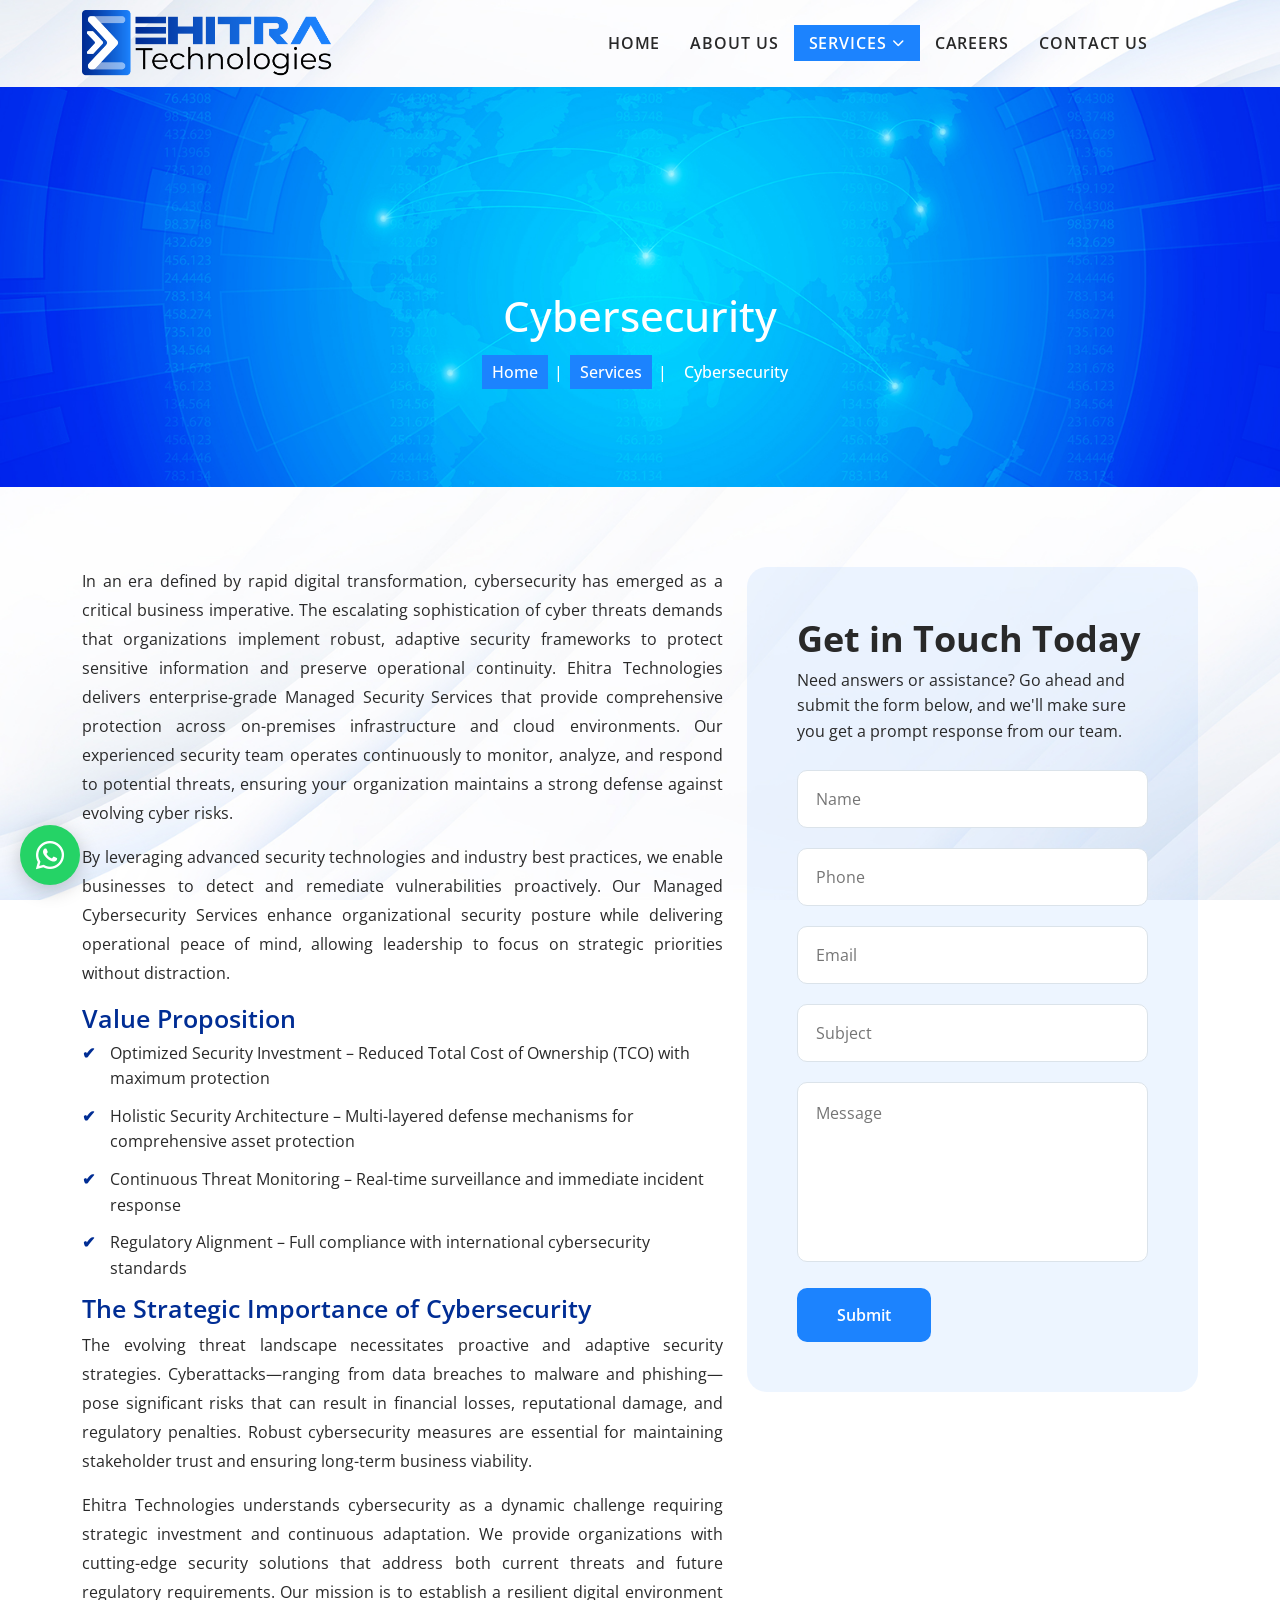
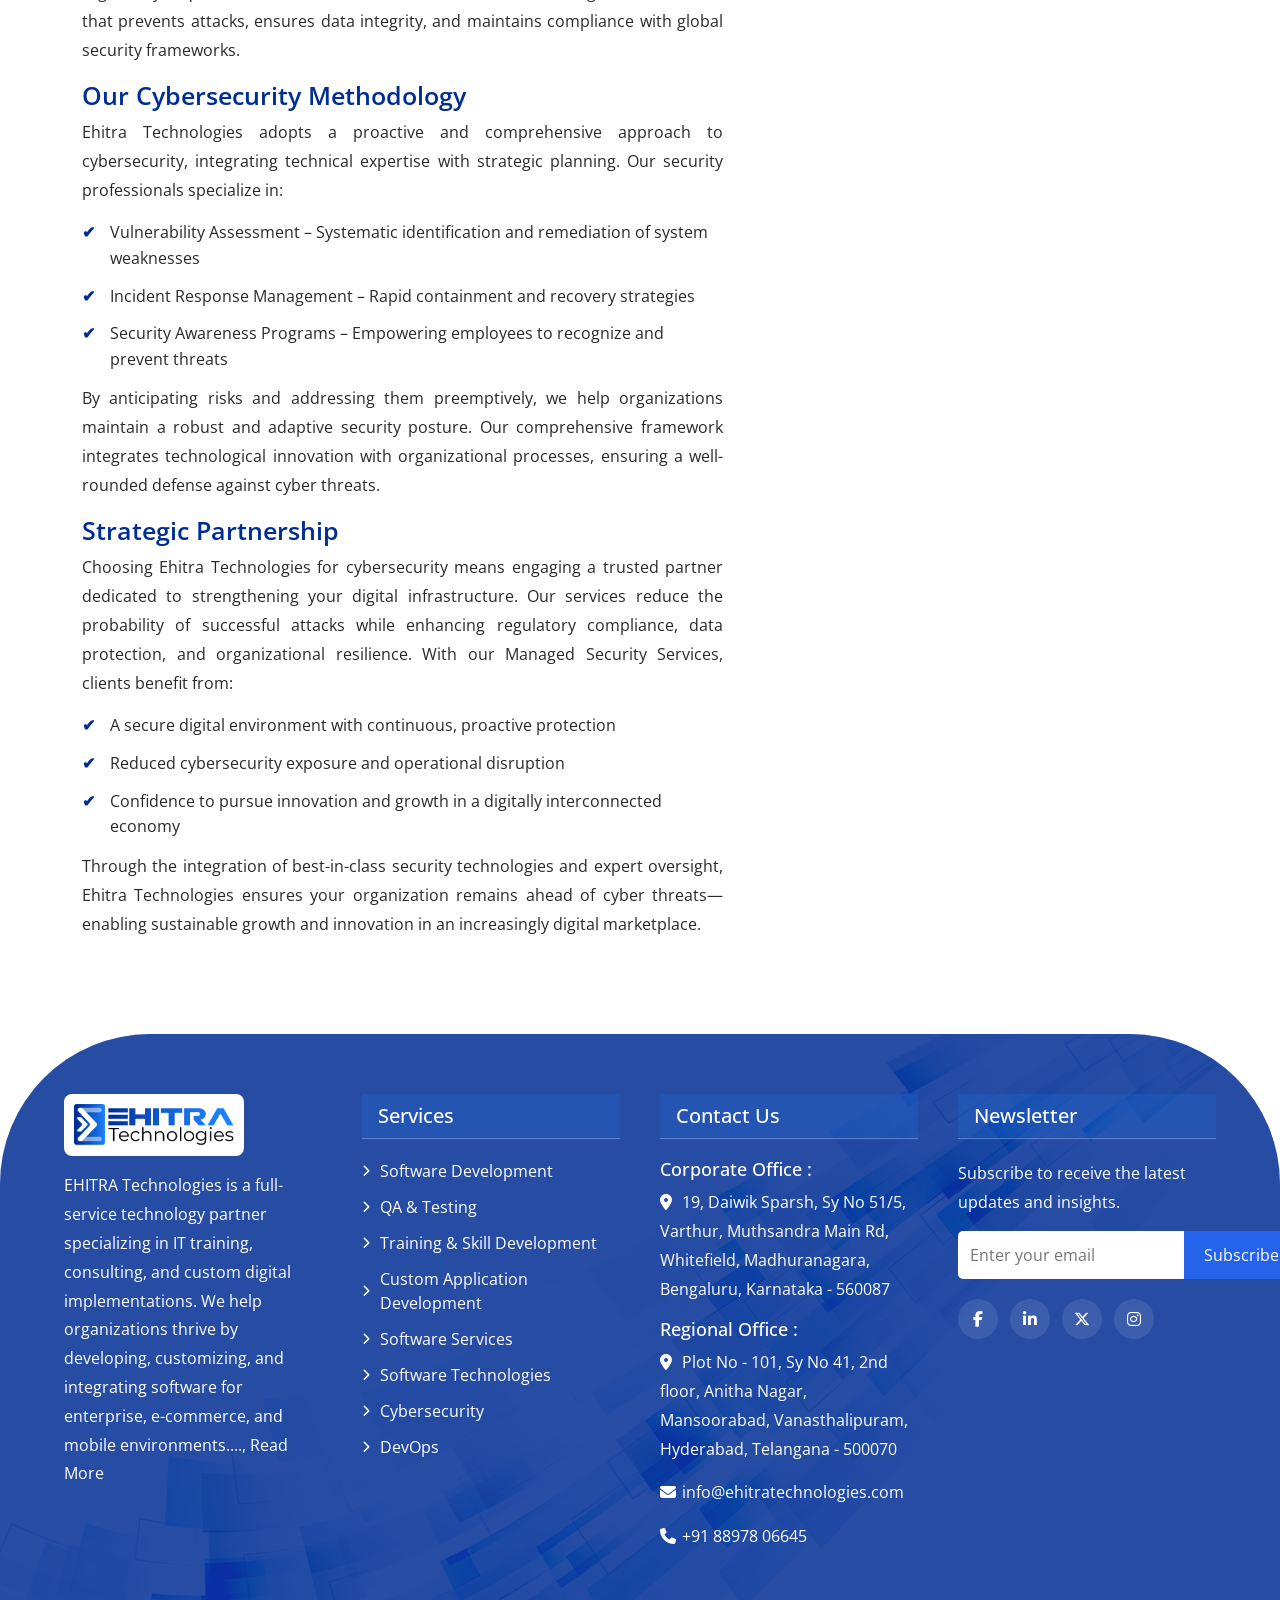
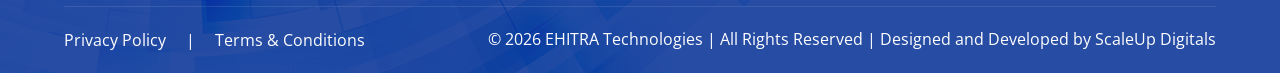
<file: cybersecurity.html>
<!doctype html>
<html lang="en">
  <head>
    <meta charset="utf-8" />
    <meta content="width=device-width, initial-scale=1.0" name="viewport" />
    <title>Cybersecurity | Ehitra Technologies</title>

    <link
      rel="stylesheet"
      href="https://cdnjs.cloudflare.com/ajax/libs/font-awesome/6.5.1/css/all.min.css"
    />
    <link
      rel="stylesheet"
      href="https://cdn.jsdelivr.net/npm/bootstrap@5.3.0/dist/css/bootstrap.min.css"
    />

    <link
      rel="stylesheet"
      href="https://cdn.jsdelivr.net/npm/swiper@10/swiper-bundle.min.css"
    />
    <link
      href="https://cdn.jsdelivr.net/npm/bootstrap-icons@1.11.3/font/bootstrap-icons.css"
      rel="stylesheet"
    />

    <!-- Main CSS File -->
    <link href="css/style.css" rel="stylesheet" />
    <link href="css/responsive.css" rel="stylesheet" />
    <link href="css/animate.css" rel="stylesheet" />

    <link href="gallery/fav-icon.png" rel="icon" />
  </head>

  <body class="index-page">
    <header id="header" class="header sticky-top">
      <div class="branding d-flex align-items-center">
        <div
          class="container position-relative d-flex align-items-center justify-content-end"
        >
          <a href="index.html" class="logo d-flex align-items-center me-auto">
            <img src="gallery/logo.png" alt="" />
          </a>
          <nav id="navmenu" class="navmenu">
            <ul>
              <li><a href="index.html">Home</a></li>
              <li><a href="about-us.html">About Us</a></li>
              <li class="dropdown">
                <a href="#" class="active"
                  ><span>Services</span>
                  <i class="fas fa-chevron-down toggle-dropdown"></i
                ></a>
                <ul>
                  <li>
                    <a href="software-development.html">Software Development</a>
                  </li>
                  <li>
                    <a href="quality-assurance-testing.html">
                      Quality Assurance & Testing
                    </a>
                  </li>
                  <li>
                    <a href="training-skill-development.html">
                      Training & Skill Development
                    </a>
                  </li>
                  <li>
                    <a href="custom-application-development.html">
                      Custom Application Development
                    </a>
                  </li>
                  <li>
                    <a href="software-services.html">Software Services</a>
                  </li>
                  <li>
                    <a href="software-technologies.html">
                      Software Technologies
                    </a>
                  </li>
                  <li>
                    <a href="cybersecurity.html">Cybersecurity</a>
                  </li>
                  <li>
                    <a href="devops.html">DevOps</a>
                  </li>
                </ul>
              </li>

              <li><a href="careers.html">Careers</a></li>

              <li><a href="contact-us.html">Contact us</a></li>
            </ul>
            <i class="mobile-nav-toggle d-xl-none fas fa-bars"></i>
          </nav>
        </div>
      </div>
    </header>

    <main class="main">
      <section class="breadcrumb-section">
        <div class="breadcrumb-content">
          <h1>Cybersecurity</h1>
          <nav class="breadcrumb-path" aria-label="Breadcrumb">
            <ol
              class="breadcrumb"
              itemscope
              itemtype="https://schema.org/BreadcrumbList"
            >
              <li
                itemprop="itemListElement"
                itemscope
                itemtype="https://schema.org/ListItem"
              >
                <a itemprop="item" href="index.html">
                  <span itemprop="name">Home</span>
                </a>
                <meta itemprop="position" content="1" />
              </li>

              <li
                itemprop="itemListElement"
                itemscope
                itemtype="https://schema.org/ListItem"
              >
                <a itemprop="item" href="#">
                  <span itemprop="name">Services</span>
                </a>
                <meta itemprop="position" content="2" />
              </li>
              <li
                class="active"
                itemprop="itemListElement"
                itemscope
                itemtype="https://schema.org/ListItem"
              >
                <a itemprop="item" href="cybersecurity.html">
                  <span itemprop="name">Cybersecurity</span>
                </a>
                <meta itemprop="position" content="3" />
              </li>
            </ol>
          </nav>
        </div>
      </section>

      <section class="ip-page">
        <div class="contact-section">
          <div class="container">
            <div class="row align-items-stretch">
              <div class="col-lg-7">
                <div class="ip-m-blk">
                  <p>
                    In an era defined by rapid digital transformation,
                    cybersecurity has emerged as a critical business imperative.
                    The escalating sophistication of cyber threats demands that
                    organizations implement robust, adaptive security frameworks
                    to protect sensitive information and preserve operational
                    continuity. Ehitra Technologies delivers enterprise-grade
                    Managed Security Services that provide comprehensive
                    protection across on-premises infrastructure and cloud
                    environments. Our experienced security team operates
                    continuously to monitor, analyze, and respond to potential
                    threats, ensuring your organization maintains a strong
                    defense against evolving cyber risks.
                  </p>
                  <p>
                    By leveraging advanced security technologies and industry
                    best practices, we enable businesses to detect and remediate
                    vulnerabilities proactively. Our Managed Cybersecurity
                    Services enhance organizational security posture while
                    delivering operational peace of mind, allowing leadership to
                    focus on strategic priorities without distraction.
                  </p>
                  <h3>Value Proposition</h3>
                  <ul class="qa-offerings">
                    <li>
                      Optimized Security Investment – Reduced Total Cost of
                      Ownership (TCO) with maximum protection
                    </li>
                    <li>
                      Holistic Security Architecture – Multi-layered defense
                      mechanisms for comprehensive asset protection
                    </li>
                    <li>
                      Continuous Threat Monitoring – Real-time surveillance and
                      immediate incident response
                    </li>
                    <li>
                      Regulatory Alignment – Full compliance with international
                      cybersecurity standards
                    </li>
                  </ul>
                  <h3>The Strategic Importance of Cybersecurity</h3>
                  <p>
                    The evolving threat landscape necessitates proactive and
                    adaptive security strategies. Cyberattacks—ranging from data
                    breaches to malware and phishing—pose significant risks that
                    can result in financial losses, reputational damage, and
                    regulatory penalties. Robust cybersecurity measures are
                    essential for maintaining stakeholder trust and ensuring
                    long-term business viability.
                  </p>
                  <p>
                    Ehitra Technologies understands cybersecurity as a dynamic
                    challenge requiring strategic investment and continuous
                    adaptation. We provide organizations with cutting-edge
                    security solutions that address both current threats and
                    future regulatory requirements. Our mission is to establish
                    a resilient digital environment that prevents attacks,
                    ensures data integrity, and maintains compliance with global
                    security frameworks.
                  </p>
                  <h3>Our Cybersecurity Methodology</h3>
                  <p>
                    Ehitra Technologies adopts a proactive and comprehensive
                    approach to cybersecurity, integrating technical expertise
                    with strategic planning. Our security professionals
                    specialize in:
                  </p>
                  <ul class="qa-offerings">
                    <li>
                      Vulnerability Assessment – Systematic identification and
                      remediation of system weaknesses
                    </li>
                    <li>
                      Incident Response Management – Rapid containment and
                      recovery strategies
                    </li>
                    <li>
                      Security Awareness Programs – Empowering employees to
                      recognize and prevent threats
                    </li>
                  </ul>
                  <p>
                    By anticipating risks and addressing them preemptively, we
                    help organizations maintain a robust and adaptive security
                    posture. Our comprehensive framework integrates
                    technological innovation with organizational processes,
                    ensuring a well-rounded defense against cyber threats.
                  </p>
                  <h3>Strategic Partnership</h3>
                  <p>
                    Choosing Ehitra Technologies for cybersecurity means
                    engaging a trusted partner dedicated to strengthening your
                    digital infrastructure. Our services reduce the probability
                    of successful attacks while enhancing regulatory compliance,
                    data protection, and organizational resilience. With our
                    Managed Security Services, clients benefit from:
                  </p>
                  <ul class="qa-offerings">
                    <li>
                      A secure digital environment with continuous, proactive
                      protection
                    </li>
                    <li>
                      Reduced cybersecurity exposure and operational disruption
                    </li>
                    <li>
                      Confidence to pursue innovation and growth in a digitally
                      interconnected economy
                    </li>
                  </ul>
                  <p>
                    Through the integration of best-in-class security
                    technologies and expert oversight, Ehitra Technologies
                    ensures your organization remains ahead of cyber
                    threats—enabling sustainable growth and innovation in an
                    increasingly digital marketplace.
                  </p>
                </div>
              </div>

              <div class="col-lg-5">
                <div class="contact-form-wrap">
                  <h2>Get in Touch Today</h2>
                  <p>
                    Need answers or assistance? Go ahead and submit the form
                    below, and we'll make sure you get a prompt response from
                    our team.
                  </p>
                  <form id="myForm">
                    <div class="form-group">
                      <input
                        type="text"
                        id="name"
                        name="name"
                        placeholder="Name"
                        class="form-control-custom"
                      />
                      <small class="error"></small>
                    </div>

                    <div class="form-group">
                      <input
                        type="tel"
                        id="phone"
                        name="phone"
                        placeholder="Phone"
                        class="form-control-custom"
                      />
                      <small class="error"></small>
                    </div>

                    <div class="form-group">
                      <input
                        type="email"
                        id="email"
                        name="email"
                        placeholder="Email"
                        class="form-control-custom"
                      />
                      <small class="error"></small>
                    </div>

                    <div class="form-group">
                      <input
                        type="text"
                        id="subject"
                        name="subject"
                        placeholder="Subject"
                        class="form-control-custom"
                      />
                      <small class="error"></small>
                    </div>

                    <div class="form-group">
                      <textarea
                        id="message"
                        name="message"
                        placeholder="Message"
                        class="form-control-custom textarea-control"
                      ></textarea>
                      <small class="error"></small>
                    </div>

                    <button type="submit" class="submit-btn" id="submitBtn">
                      Submit
                    </button>
                  </form>
                </div>
              </div>
            </div>
          </div>
        </div>
      </section>

      <footer class="footer wow slideInUp">
        <div class="footer-container">
          <div class="footer-column wow slideInLeft">
            <img
              src="gallery/logo.png"
              alt="Company Logo"
              class="footer-logo"
            />
            <p>
              EHITRA Technologies is a full-service technology partner
              specializing in IT training, consulting, and custom digital
              implementations. We help organizations thrive by developing,
              customizing, and integrating software for enterprise, e-commerce,
              and mobile environments...., <a href="about-us.html">Read More</a>
            </p>
          </div>

          <!-- Services -->
          <div class="footer-column wow slideInUp">
            <h3>Services</h3>
            <ul class="footer-services">
              <li>
                <a href="software-development.html">
                  <i class="fas fa-chevron-right"></i> Software Development
                </a>
              </li>

              <li>
                <a href="quality-assurance-testing.html">
                  <i class="fas fa-chevron-right"></i> QA & Testing
                </a>
              </li>

              <li>
                <a href="training-skill-development.html">
                  <i class="fas fa-chevron-right"></i> Training & Skill
                  Development
                </a>
              </li>

              <li>
                <a href="custom-application-development.html">
                  <i class="fas fa-chevron-right"></i> Custom Application
                  Development
                </a>
              </li>

              <li>
                <a href="software-services.html">
                  <i class="fas fa-chevron-right"></i> Software Services
                </a>
              </li>

              <li>
                <a href="software-technologies.html">
                  <i class="fas fa-chevron-right"></i> Software Technologies
                </a>
              </li>

              <li>
                <a href="cybersecurity.html">
                  <i class="fas fa-chevron-right"></i> Cybersecurity
                </a>
              </li>

              <li>
                <a href="devops.html">
                  <i class="fas fa-chevron-right"></i> DevOps
                </a>
              </li>
            </ul>
          </div>

          <!-- Contact -->
          <div class="footer-column wow slideInDown">
            <h3>Contact Us</h3>
            <h4>Corporate Office :</h4>

            <p>
              <i class="fas fa-map-marker-alt"></i>
              19, Daiwik Sparsh, Sy No 51/5, Varthur, Muthsandra Main Rd,
              Whitefield, Madhuranagara, <br />
              Bengaluru, Karnataka - 560087
            </p>
            <h4>Regional Office :</h4>

            <p>
              <i class="fas fa-map-marker-alt"></i>
              Plot No - 101, Sy No 41, 2nd floor, Anitha Nagar, Mansoorabad,
              Vanasthalipuram, <br />
              Hyderabad, Telangana - 500070
            </p>

            <p>
              <i class="fas fa-envelope"></i>
              <a href="mailto:info@ehitratechnologies.com">
                info@ehitratechnologies.com</a
              >
            </p>

            <p>
              <i class="fas fa-phone"></i>
              <a href="tel:+918897806645">+91 88978 06645</a>
            </p>
          </div>

          <!-- Newsletter -->
          <div class="footer-column wow slideInRight">
            <h3>Newsletter</h3>
            <p>Subscribe to receive the latest updates and insights.</p>

            <form class="newsletter-form">
              <input type="email" placeholder="Enter your email" />
              <button type="submit">Subscribe</button>
            </form>

            <div class="social-links">
              <a href="#"><i class="fab fa-facebook-f"></i></a>
              <a href="#"><i class="fab fa-linkedin-in"></i></a>
              <a href="#"><i class="fab fa-x-twitter"></i></a>
              <a href="#"><i class="fab fa-instagram"></i></a>
            </div>
          </div>
        </div>

        <!-- Bottom Footer -->
        <div class="footer-bottom">
          <div class="footer-links">
            <a href="privacy-policy.html">Privacy Policy</a> |
            <a href="terms-and-conditions.html">Terms & Conditions</a>
          </div>

          <p>
            © 2026 EHITRA Technologies | All Rights Reserved | Designed and
             Developed by
            <a href="https://www.scaleupdigitals.com/" target="_blank">ScaleUp Digitals</a>
          </p>
        </div>
      </footer>
    </main>

    <!-- Floating Button -->
    <div class="chat-toggle" id="chatToggle">
      <i class="fab fa-whatsapp"></i>
    </div>

    <!-- Chatbot -->
    <div class="chatbot" id="chatbot">
      <div class="chat-header">
        <span>EHITRA Technologies</span>
        <button class="close-chat" id="closeChat">&times;</button>
      </div>

      <div class="chat-body">
        <p>
          Welcome to <strong>EHITRA Technologies</strong>.<br />
          How can we help you today?
        </p>

        <textarea
          id="chatMessage"
          placeholder="Type your message..."
        ></textarea>

        <button class="send-btn" onclick="sendToWhatsApp()">
          Send Message
        </button>
      </div>
    </div>
    <a
      href="javascript:void(0)"
      id="scroll-top"
      class="scroll-top d-flex align-items-center justify-content-center"
    >
      <i class="fas fa-arrow-up"></i
    ></a>

    <script src="js/main.js"></script>
    <script src="js/wow.js"></script>
    <script>
      new WOW().init();
    </script>

    <script src="https://cdn.jsdelivr.net/npm/bootstrap@5.3.0/dist/js/bootstrap.bundle.min.js"></script>

    <script>
      const chatbot = document.getElementById("chatbot");
      const chatToggle = document.getElementById("chatToggle");
      const closeChat = document.getElementById("closeChat");

      chatToggle.addEventListener("click", () => {
        chatbot.classList.add("active");
      });

      closeChat.addEventListener("click", () => {
        chatbot.classList.remove("active");
      });

      function sendToWhatsApp() {
        let msg = document.getElementById("chatMessage").value.trim();

        if (msg === "") {
          alert("Please enter your message");
          return;
        }

        let number = "918897806645";

        let url = `https://wa.me/${number}?text=${encodeURIComponent(msg)}`;

        window.open(url, "_blank");
      }
    </script>
    <script>
      const submitBtn = document.getElementById("submitBtn");

      submitBtn.addEventListener("click", function (e) {
        e.preventDefault();

        let isValid = true;

        const name = document.getElementById("name");
        const phone = document.getElementById("phone");
        const email = document.getElementById("email");
        const subject = document.getElementById("subject");
        const message = document.getElementById("message");

        clearErrors();

        // Name
        if (name.value.trim() === "") {
          showError(name, "Please enter your name");
          isValid = false;
        }

        // Phone
        const phoneRegex = /^\+?[1-9]\d{7,14}$/;
        const cleanedPhone = phone.value.replace(/[\s()-]/g, "");

        if (phone.value.trim() === "") {
          showError(phone, "Please enter phone number");
          isValid = false;
        } else if (!phoneRegex.test(cleanedPhone)) {
          showError(phone, "Please enter a valid phone number");
          isValid = false;
        }

        // Email
        const emailRegex = /^[^\s@]+@[^\s@]+\.[^\s@]+$/;

        if (email.value.trim() === "") {
          showError(email, "Please enter email");
          isValid = false;
        } else if (!emailRegex.test(email.value)) {
          showError(email, "Please enter a valid email");
          isValid = false;
        }

        // Subject
        if (subject.value.trim() === "") {
          showError(subject, "Please enter subject");
          isValid = false;
        }

        // Message
        if (message.value.trim() === "") {
          showError(message, "Please enter message");
          isValid = false;
        }

        // Submit Form
        if (isValid) {
          fetch("sendmail.php", {
            method: "POST",
            body: new FormData(document.getElementById("myForm")),
          })
            .then((response) => response.text())
            .then((data) => {
              if (data.trim() === "success") {
                alert("✅ Thank you! Your message has been sent successfully.");

                document.getElementById("myForm").reset();

                clearErrors();
              } else {
                alert("❌ " + data);
              }
            })
            .catch(() => {
              alert("❌ Something went wrong. Please try again.");
            });
        }
      });

      function showError(input, message) {
        input.classList.add("invalid");

        input.parentElement.querySelector(".error").innerText = message;
      }

      function clearErrors() {
        document.querySelectorAll(".error").forEach((error) => {
          error.innerText = "";
        });

        document.querySelectorAll(".form-control-custom").forEach((input) => {
          input.classList.remove("invalid");
        });
      }

      // Remove errors while typing
      document.querySelectorAll(".form-control-custom").forEach((input) => {
        input.addEventListener("input", () => {
          input.classList.remove("invalid");

          input.parentElement.querySelector(".error").innerText = "";
        });
      });
    </script>
  </body>
</html>
</file>
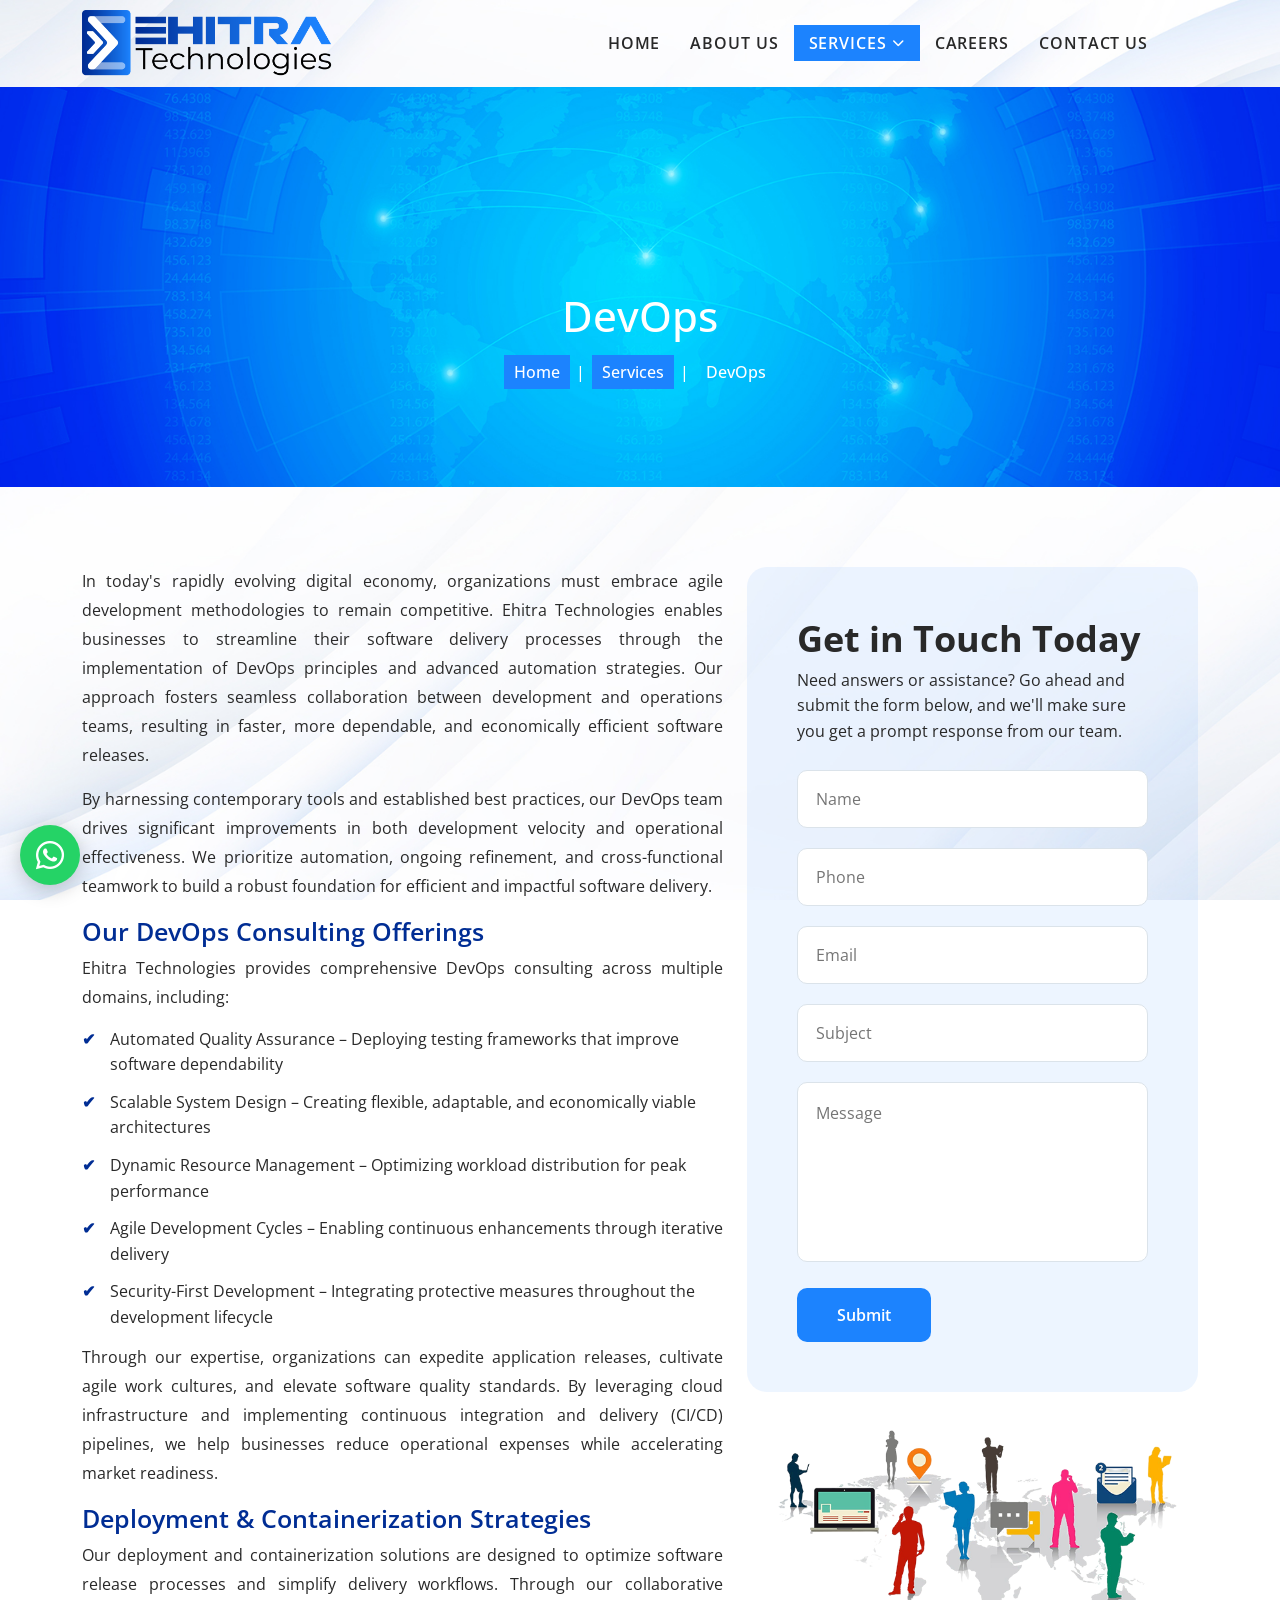
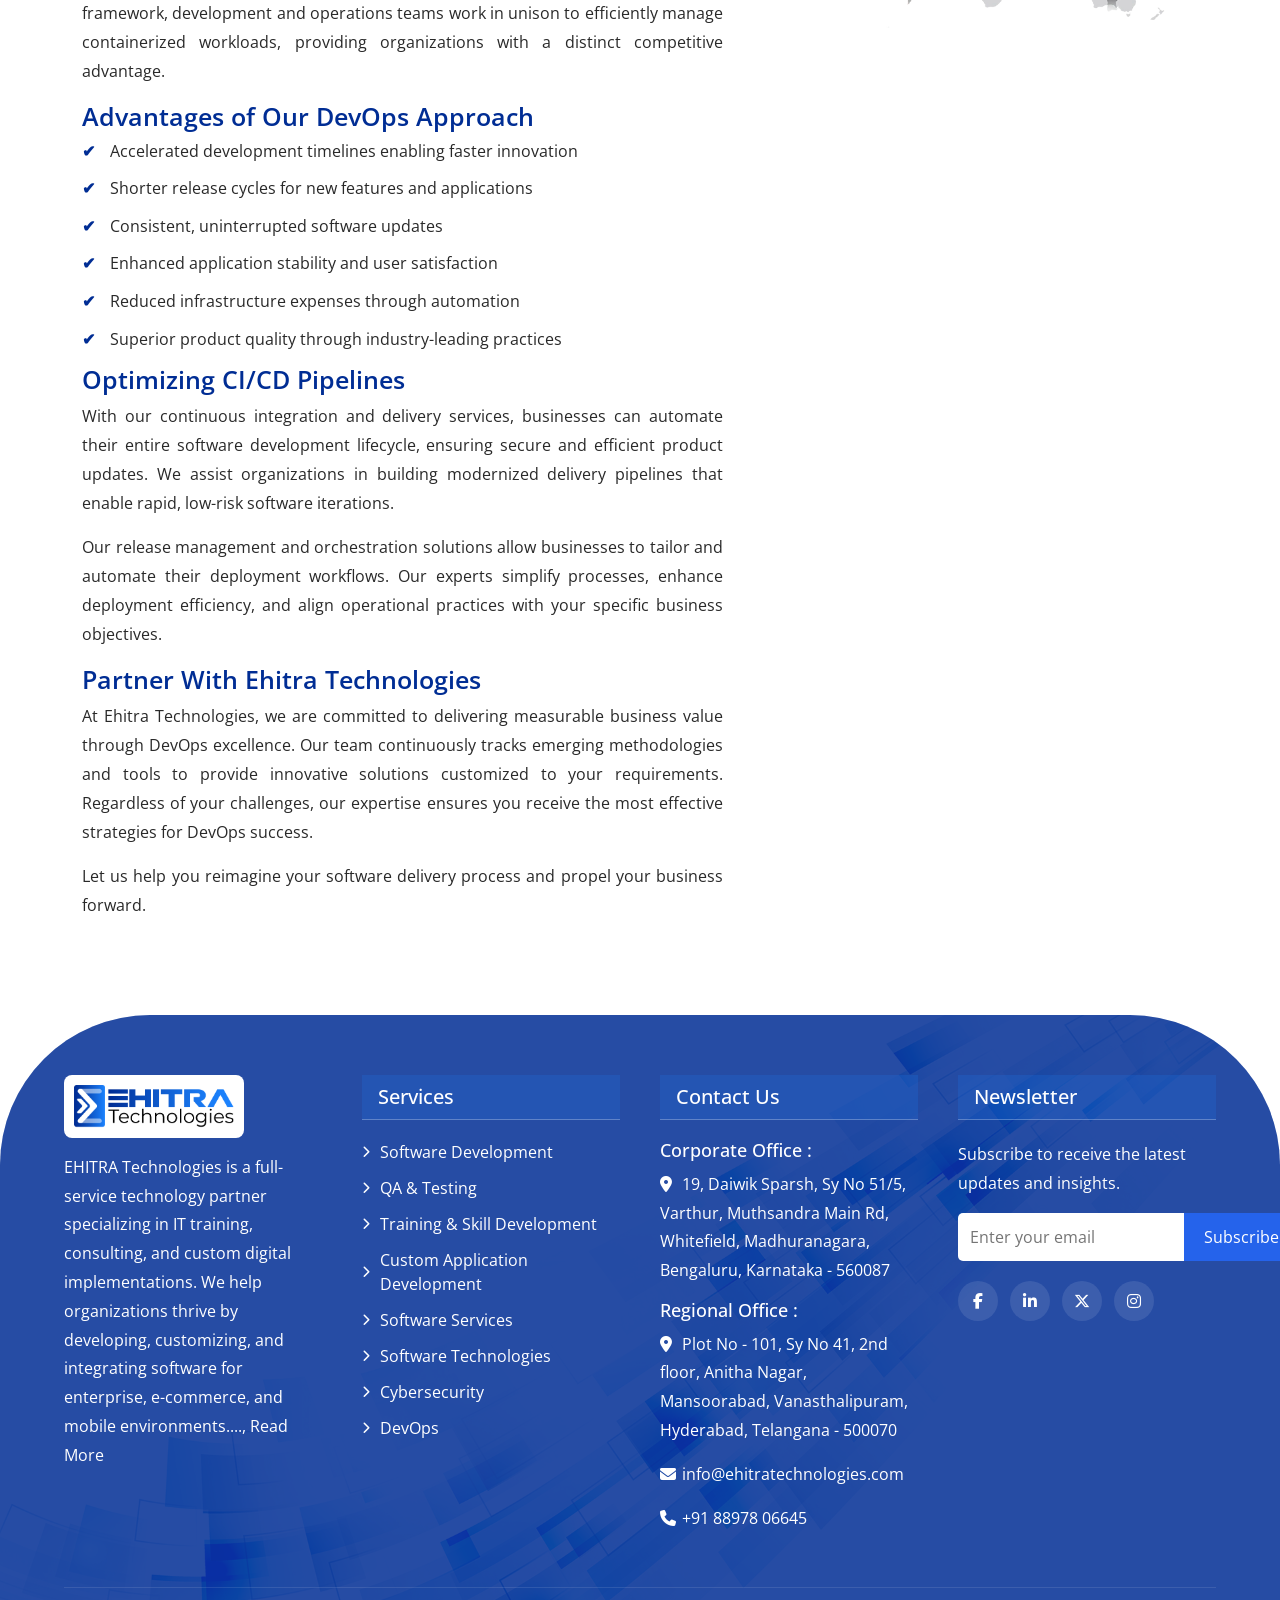
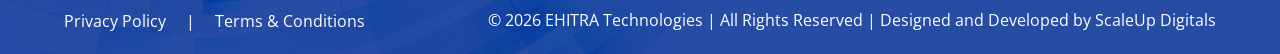
<file: devops.html>
<!doctype html>
<html lang="en">
  <head>
    <meta charset="utf-8" />
    <meta content="width=device-width, initial-scale=1.0" name="viewport" />
    <title>DevOps | Ehitra Technologies</title>

    <link
      rel="stylesheet"
      href="https://cdnjs.cloudflare.com/ajax/libs/font-awesome/6.5.1/css/all.min.css"
    />
    <link
      rel="stylesheet"
      href="https://cdn.jsdelivr.net/npm/bootstrap@5.3.0/dist/css/bootstrap.min.css"
    />

    <link
      rel="stylesheet"
      href="https://cdn.jsdelivr.net/npm/swiper@10/swiper-bundle.min.css"
    />
    <link
      href="https://cdn.jsdelivr.net/npm/bootstrap-icons@1.11.3/font/bootstrap-icons.css"
      rel="stylesheet"
    />

    <!-- Main CSS File -->
    <link href="css/style.css" rel="stylesheet" />
    <link href="css/responsive.css" rel="stylesheet" />
    <link href="css/animate.css" rel="stylesheet" />

    <link href="gallery/fav-icon.png" rel="icon" />
  </head>

  <body class="index-page">
    <header id="header" class="header sticky-top">
      <div class="branding d-flex align-items-center">
        <div
          class="container position-relative d-flex align-items-center justify-content-end"
        >
          <a href="index.html" class="logo d-flex align-items-center me-auto">
            <img src="gallery/logo.png" alt="" />
          </a>
          <nav id="navmenu" class="navmenu">
            <ul>
              <li><a href="index.html">Home</a></li>
              <li><a href="about-us.html">About Us</a></li>
              <li class="dropdown">
                <a href="#" class="active"
                  ><span>Services</span>
                  <i class="fas fa-chevron-down toggle-dropdown"></i
                ></a>
                <ul>
                  <li>
                    <a href="software-development.html">Software Development</a>
                  </li>
                  <li>
                    <a href="quality-assurance-testing.html">
                      Quality Assurance & Testing
                    </a>
                  </li>
                  <li>
                    <a href="training-skill-development.html">
                      Training & Skill Development
                    </a>
                  </li>
                  <li>
                    <a href="custom-application-development.html">
                      Custom Application Development
                    </a>
                  </li>
                  <li>
                    <a href="software-services.html">Software Services</a>
                  </li>
                  <li>
                    <a href="software-technologies.html">
                      Software Technologies
                    </a>
                  </li>
                  <li>
                    <a href="cybersecurity.html">Cybersecurity</a>
                  </li>
                  <li>
                    <a href="devops.html">DevOps</a>
                  </li>
                </ul>
              </li>

              <li><a href="careers.html">Careers</a></li>

              <li><a href="contact-us.html">Contact us</a></li>
            </ul>
            <i class="mobile-nav-toggle d-xl-none fas fa-bars"></i>
          </nav>
        </div>
      </div>
    </header>

    <main class="main">
      <section class="breadcrumb-section">
        <div class="breadcrumb-content">
          <h1>DevOps</h1>
          <nav class="breadcrumb-path" aria-label="Breadcrumb">
            <ol
              class="breadcrumb"
              itemscope
              itemtype="https://schema.org/BreadcrumbList"
            >
              <li
                itemprop="itemListElement"
                itemscope
                itemtype="https://schema.org/ListItem"
              >
                <a itemprop="item" href="index.html">
                  <span itemprop="name">Home</span>
                </a>
                <meta itemprop="position" content="1" />
              </li>

              <li
                itemprop="itemListElement"
                itemscope
                itemtype="https://schema.org/ListItem"
              >
                <a itemprop="item" href="#">
                  <span itemprop="name">Services</span>
                </a>
                <meta itemprop="position" content="2" />
              </li>
              <li
                class="active"
                itemprop="itemListElement"
                itemscope
                itemtype="https://schema.org/ListItem"
              >
                <a itemprop="item" href="devops.html">
                  <span itemprop="name">DevOps</span>
                </a>
                <meta itemprop="position" content="3" />
              </li>
            </ol>
          </nav>
        </div>
      </section>

      <section class="ip-page">
        <div class="contact-section">
          <div class="container">
            <div class="row align-items-stretch">
              <div class="col-lg-7">
                <div class="ip-m-blk">
                  <p>
                    In today's rapidly evolving digital economy, organizations
                    must embrace agile development methodologies to remain
                    competitive. Ehitra Technologies enables businesses to
                    streamline their software delivery processes through the
                    implementation of DevOps principles and advanced automation
                    strategies. Our approach fosters seamless collaboration
                    between development and operations teams, resulting in
                    faster, more dependable, and economically efficient software
                    releases.
                  </p>
                  <p>
                    By harnessing contemporary tools and established best
                    practices, our DevOps team drives significant improvements
                    in both development velocity and operational effectiveness.
                    We prioritize automation, ongoing refinement, and
                    cross-functional teamwork to build a robust foundation for
                    efficient and impactful software delivery.
                  </p>
                  <h3>Our DevOps Consulting Offerings</h3>
                  <p>
                    Ehitra Technologies provides comprehensive DevOps consulting
                    across multiple domains, including:
                  </p>
                  <ul class="qa-offerings">
                    <li>
                      Automated Quality Assurance – Deploying testing frameworks
                      that improve software dependability
                    </li>
                    <li>
                      Scalable System Design – Creating flexible, adaptable, and
                      economically viable architectures
                    </li>
                    <li>
                      Dynamic Resource Management – Optimizing workload
                      distribution for peak performance
                    </li>
                    <li>
                      Agile Development Cycles – Enabling continuous
                      enhancements through iterative delivery
                    </li>
                    <li>
                      Security-First Development – Integrating protective
                      measures throughout the development lifecycle
                    </li>
                  </ul>
                  <p>
                    Through our expertise, organizations can expedite
                    application releases, cultivate agile work cultures, and
                    elevate software quality standards. By leveraging cloud
                    infrastructure and implementing continuous integration and
                    delivery (CI/CD) pipelines, we help businesses reduce
                    operational expenses while accelerating market readiness.
                  </p>
                  <h3>Deployment & Containerization Strategies</h3>
                  <p>
                    Our deployment and containerization solutions are designed
                    to optimize software release processes and simplify delivery
                    workflows. Through our collaborative framework, development
                    and operations teams work in unison to efficiently manage
                    containerized workloads, providing organizations with a
                    distinct competitive advantage.
                  </p>
                  <h3>Advantages of Our DevOps Approach</h3>
                  <ul class="qa-offerings">
                    <li>
                      Accelerated development timelines enabling faster
                      innovation
                    </li>
                    <li>
                      Shorter release cycles for new features and applications
                    </li>
                    <li>Consistent, uninterrupted software updates</li>
                    <li>
                      Enhanced application stability and user satisfaction
                    </li>
                    <li>Reduced infrastructure expenses through automation</li>
                    <li>
                      Superior product quality through industry-leading
                      practices
                    </li>
                  </ul>
                  <h3>Optimizing CI/CD Pipelines</h3>
                  <p>
                    With our continuous integration and delivery services,
                    businesses can automate their entire software development
                    lifecycle, ensuring secure and efficient product updates. We
                    assist organizations in building modernized delivery
                    pipelines that enable rapid, low-risk software iterations.
                  </p>
                  <p>
                    Our release management and orchestration solutions allow
                    businesses to tailor and automate their deployment
                    workflows. Our experts simplify processes, enhance
                    deployment efficiency, and align operational practices with
                    your specific business objectives.
                  </p>
                  <h3>Partner With Ehitra Technologies</h3>
                  <p>
                    At Ehitra Technologies, we are committed to delivering
                    measurable business value through DevOps excellence. Our
                    team continuously tracks emerging methodologies and tools to
                    provide innovative solutions customized to your
                    requirements. Regardless of your challenges, our expertise
                    ensures you receive the most effective strategies for DevOps
                    success.
                  </p>
                  <p>
                    Let us help you reimagine your software delivery process and
                    propel your business forward.
                  </p>
                </div>
              </div>

              <div class="col-lg-5">
                <div class="contact-form-wrap">
                  <h2>Get in Touch Today</h2>
                  <p>
                    Need answers or assistance? Go ahead and submit the form
                    below, and we'll make sure you get a prompt response from
                    our team.
                  </p>
                  <form id="myForm">
                    <div class="form-group">
                      <input
                        type="text"
                        id="name"
                        name="name"
                        placeholder="Name"
                        class="form-control-custom"
                      />
                      <small class="error"></small>
                    </div>

                    <div class="form-group">
                      <input
                        type="tel"
                        id="phone"
                        name="phone"
                        placeholder="Phone"
                        class="form-control-custom"
                      />
                      <small class="error"></small>
                    </div>

                    <div class="form-group">
                      <input
                        type="email"
                        id="email"
                        name="email"
                        placeholder="Email"
                        class="form-control-custom"
                      />
                      <small class="error"></small>
                    </div>

                    <div class="form-group">
                      <input
                        type="text"
                        id="subject"
                        name="subject"
                        placeholder="Subject"
                        class="form-control-custom"
                      />
                      <small class="error"></small>
                    </div>

                    <div class="form-group">
                      <textarea
                        id="message"
                        name="message"
                        placeholder="Message"
                        class="form-control-custom textarea-control"
                      ></textarea>
                      <small class="error"></small>
                    </div>

                    <button type="submit" class="submit-btn" id="submitBtn">
                      Submit
                    </button>
                  </form>
                </div>
                <div class="contact-btm-img">
                  <img src="gallery/cp-btm.png" alt="" />
                </div>
              </div>
            </div>
          </div>
        </div>
      </section>

      <footer class="footer wow slideInUp">
        <div class="footer-container">
          <div class="footer-column wow slideInLeft">
            <img
              src="gallery/logo.png"
              alt="Company Logo"
              class="footer-logo"
            />
            <p>
              EHITRA Technologies is a full-service technology partner
              specializing in IT training, consulting, and custom digital
              implementations. We help organizations thrive by developing,
              customizing, and integrating software for enterprise, e-commerce,
              and mobile environments...., <a href="about-us.html">Read More</a>
            </p>
          </div>

          <!-- Services -->
          <div class="footer-column wow slideInUp">
            <h3>Services</h3>
            <ul class="footer-services">
              <li>
                <a href="software-development.html">
                  <i class="fas fa-chevron-right"></i> Software Development
                </a>
              </li>

              <li>
                <a href="quality-assurance-testing.html">
                  <i class="fas fa-chevron-right"></i> QA & Testing
                </a>
              </li>

              <li>
                <a href="training-skill-development.html">
                  <i class="fas fa-chevron-right"></i> Training & Skill
                  Development
                </a>
              </li>

              <li>
                <a href="custom-application-development.html">
                  <i class="fas fa-chevron-right"></i> Custom Application
                  Development
                </a>
              </li>

              <li>
                <a href="software-services.html">
                  <i class="fas fa-chevron-right"></i> Software Services
                </a>
              </li>

              <li>
                <a href="software-technologies.html">
                  <i class="fas fa-chevron-right"></i> Software Technologies
                </a>
              </li>

              <li>
                <a href="cybersecurity.html">
                  <i class="fas fa-chevron-right"></i> Cybersecurity
                </a>
              </li>

              <li>
                <a href="devops.html">
                  <i class="fas fa-chevron-right"></i> DevOps
                </a>
              </li>
            </ul>
          </div>

          <!-- Contact -->
          <div class="footer-column wow slideInDown">
            <h3>Contact Us</h3>
            <h4>Corporate Office :</h4>

            <p>
              <i class="fas fa-map-marker-alt"></i>
              19, Daiwik Sparsh, Sy No 51/5, Varthur, Muthsandra Main Rd,
              Whitefield, Madhuranagara, <br />
              Bengaluru, Karnataka - 560087
            </p>
            <h4>Regional Office :</h4>

            <p>
              <i class="fas fa-map-marker-alt"></i>
              Plot No - 101, Sy No 41, 2nd floor, Anitha Nagar, Mansoorabad,
              Vanasthalipuram, <br />
              Hyderabad, Telangana - 500070
            </p>

            <p>
              <i class="fas fa-envelope"></i>
              <a href="mailto:info@ehitratechnologies.com">
                info@ehitratechnologies.com</a
              >
            </p>

            <p>
              <i class="fas fa-phone"></i>
              <a href="tel:+918897806645">+91 88978 06645</a>
            </p>
          </div>

          <!-- Newsletter -->
          <div class="footer-column wow slideInRight">
            <h3>Newsletter</h3>
            <p>Subscribe to receive the latest updates and insights.</p>

            <form class="newsletter-form">
              <input type="email" placeholder="Enter your email" />
              <button type="submit">Subscribe</button>
            </form>

            <div class="social-links">
              <a href="#"><i class="fab fa-facebook-f"></i></a>
              <a href="#"><i class="fab fa-linkedin-in"></i></a>
              <a href="#"><i class="fab fa-x-twitter"></i></a>
              <a href="#"><i class="fab fa-instagram"></i></a>
            </div>
          </div>
        </div>

        <!-- Bottom Footer -->
        <div class="footer-bottom">
          <div class="footer-links">
            <a href="privacy-policy.html">Privacy Policy</a> |
            <a href="terms-and-conditions.html">Terms & Conditions</a>
          </div>

          <p>
            © 2026 EHITRA Technologies | All Rights Reserved | Designed and
             Developed by
            <a href="https://www.scaleupdigitals.com/" target="_blank">ScaleUp Digitals</a>
          </p>
        </div>
      </footer>
    </main>

    <!-- Floating Button -->
    <div class="chat-toggle" id="chatToggle">
      <i class="fab fa-whatsapp"></i>
    </div>

    <!-- Chatbot -->
    <div class="chatbot" id="chatbot">
      <div class="chat-header">
        <span>EHITRA Technologies</span>
        <button class="close-chat" id="closeChat">&times;</button>
      </div>

      <div class="chat-body">
        <p>
          Welcome to <strong>EHITRA Technologies</strong>.<br />
          How can we help you today?
        </p>

        <textarea
          id="chatMessage"
          placeholder="Type your message..."
        ></textarea>

        <button class="send-btn" onclick="sendToWhatsApp()">
          Send Message
        </button>
      </div>
    </div>
    <a
      href="javascript:void(0)"
      id="scroll-top"
      class="scroll-top d-flex align-items-center justify-content-center"
    >
      <i class="fas fa-arrow-up"></i
    ></a>

    <script src="js/main.js"></script>
    <script src="js/wow.js"></script>
    <script>
      new WOW().init();
    </script>

    <script src="https://cdn.jsdelivr.net/npm/bootstrap@5.3.0/dist/js/bootstrap.bundle.min.js"></script>

    <script>
      const chatbot = document.getElementById("chatbot");
      const chatToggle = document.getElementById("chatToggle");
      const closeChat = document.getElementById("closeChat");

      chatToggle.addEventListener("click", () => {
        chatbot.classList.add("active");
      });

      closeChat.addEventListener("click", () => {
        chatbot.classList.remove("active");
      });

      function sendToWhatsApp() {
        let msg = document.getElementById("chatMessage").value.trim();

        if (msg === "") {
          alert("Please enter your message");
          return;
        }

        let number = "918897806645";

        let url = `https://wa.me/${number}?text=${encodeURIComponent(msg)}`;

        window.open(url, "_blank");
      }
    </script>
    <script>
      const submitBtn = document.getElementById("submitBtn");

      submitBtn.addEventListener("click", function (e) {
        e.preventDefault();

        let isValid = true;

        const name = document.getElementById("name");
        const phone = document.getElementById("phone");
        const email = document.getElementById("email");
        const subject = document.getElementById("subject");
        const message = document.getElementById("message");

        clearErrors();

        // Name
        if (name.value.trim() === "") {
          showError(name, "Please enter your name");
          isValid = false;
        }

        // Phone
        const phoneRegex = /^\+?[1-9]\d{7,14}$/;
        const cleanedPhone = phone.value.replace(/[\s()-]/g, "");

        if (phone.value.trim() === "") {
          showError(phone, "Please enter phone number");
          isValid = false;
        } else if (!phoneRegex.test(cleanedPhone)) {
          showError(phone, "Please enter a valid phone number");
          isValid = false;
        }

        // Email
        const emailRegex = /^[^\s@]+@[^\s@]+\.[^\s@]+$/;

        if (email.value.trim() === "") {
          showError(email, "Please enter email");
          isValid = false;
        } else if (!emailRegex.test(email.value)) {
          showError(email, "Please enter a valid email");
          isValid = false;
        }

        // Subject
        if (subject.value.trim() === "") {
          showError(subject, "Please enter subject");
          isValid = false;
        }

        // Message
        if (message.value.trim() === "") {
          showError(message, "Please enter message");
          isValid = false;
        }

        // Submit Form
        if (isValid) {
          fetch("sendmail.php", {
            method: "POST",
            body: new FormData(document.getElementById("myForm")),
          })
            .then((response) => response.text())
            .then((data) => {
              if (data.trim() === "success") {
                alert("✅ Thank you! Your message has been sent successfully.");

                document.getElementById("myForm").reset();

                clearErrors();
              } else {
                alert("❌ " + data);
              }
            })
            .catch(() => {
              alert("❌ Something went wrong. Please try again.");
            });
        }
      });

      function showError(input, message) {
        input.classList.add("invalid");

        input.parentElement.querySelector(".error").innerText = message;
      }

      function clearErrors() {
        document.querySelectorAll(".error").forEach((error) => {
          error.innerText = "";
        });

        document.querySelectorAll(".form-control-custom").forEach((input) => {
          input.classList.remove("invalid");
        });
      }

      // Remove errors while typing
      document.querySelectorAll(".form-control-custom").forEach((input) => {
        input.addEventListener("input", () => {
          input.classList.remove("invalid");

          input.parentElement.querySelector(".error").innerText = "";
        });
      });
    </script>
  </body>
</html>
</file>
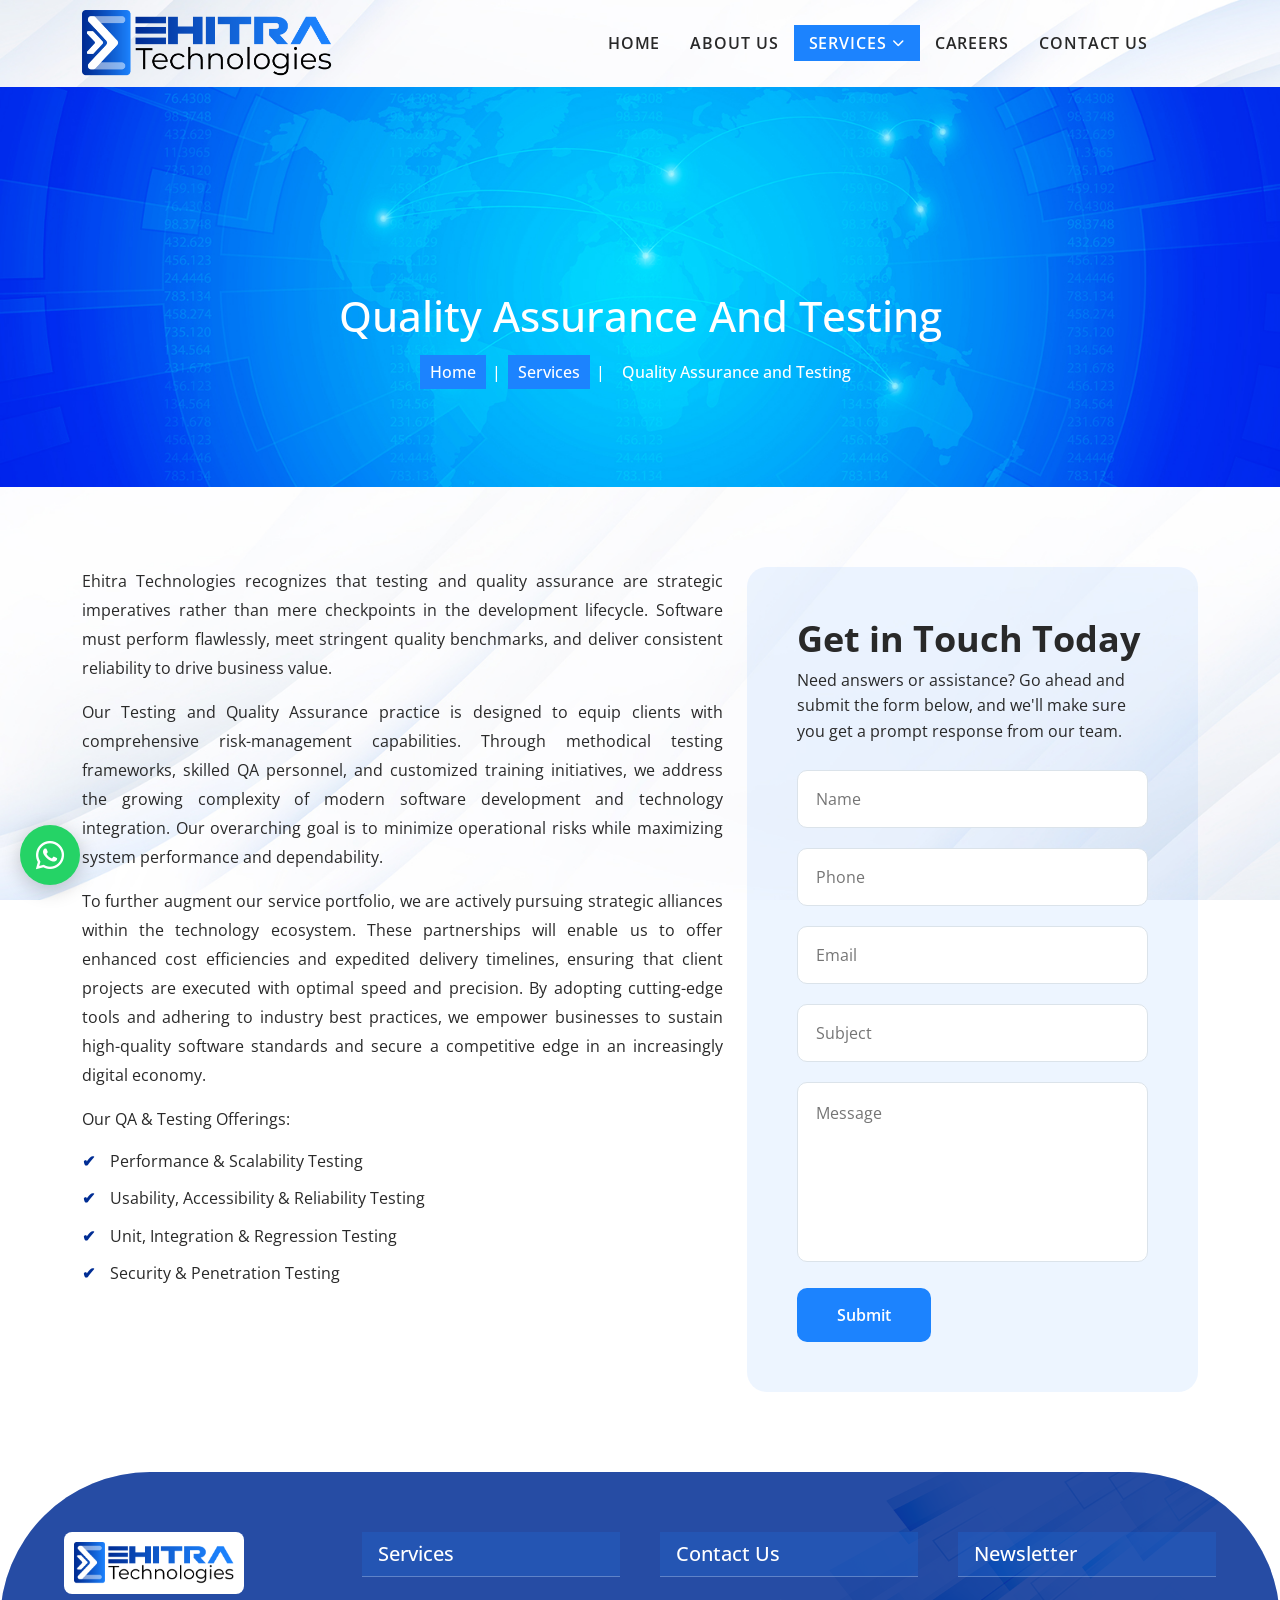
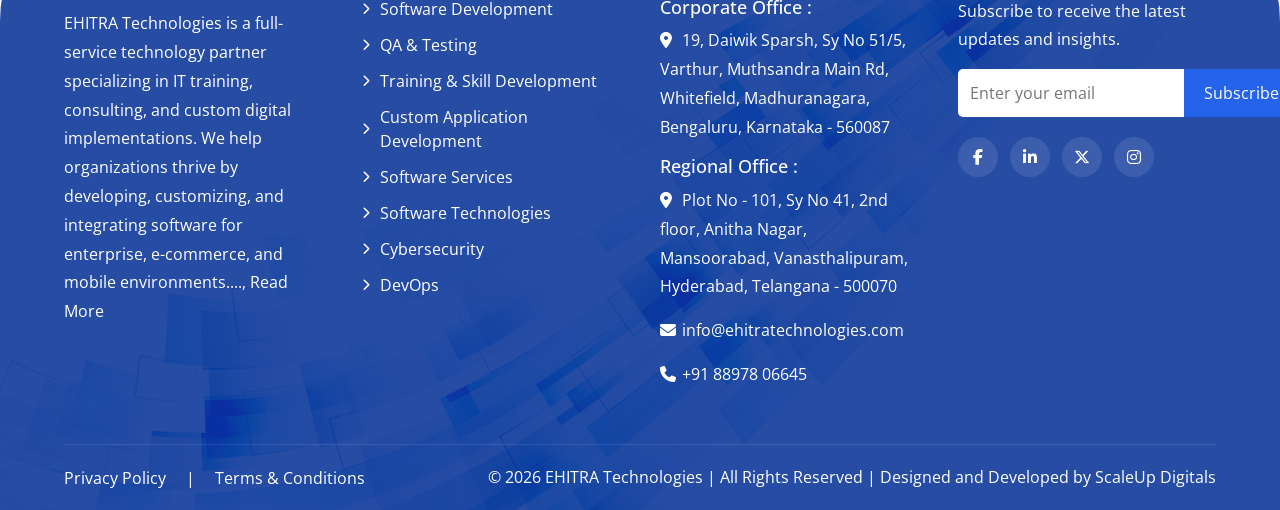
<file: quality-assurance-testing.html>
<!doctype html>
<html lang="en">
  <head>
    <meta charset="utf-8" />
    <meta content="width=device-width, initial-scale=1.0" name="viewport" />
    <title>Quality Assurance and Testing | Ehitra Technologies</title>

    <link
      rel="stylesheet"
      href="https://cdnjs.cloudflare.com/ajax/libs/font-awesome/6.5.1/css/all.min.css"
    />
    <link
      rel="stylesheet"
      href="https://cdn.jsdelivr.net/npm/bootstrap@5.3.0/dist/css/bootstrap.min.css"
    />

    <link
      rel="stylesheet"
      href="https://cdn.jsdelivr.net/npm/swiper@10/swiper-bundle.min.css"
    />
    <link
      href="https://cdn.jsdelivr.net/npm/bootstrap-icons@1.11.3/font/bootstrap-icons.css"
      rel="stylesheet"
    />

    <!-- Main CSS File -->
    <link href="css/style.css" rel="stylesheet" />
    <link href="css/responsive.css" rel="stylesheet" />
    <link href="css/animate.css" rel="stylesheet" />

    <link href="gallery/fav-icon.png" rel="icon" />
  </head>

  <body class="index-page">
    <header id="header" class="header sticky-top">
      <div class="branding d-flex align-items-center">
        <div
          class="container position-relative d-flex align-items-center justify-content-end"
        >
          <a href="index.html" class="logo d-flex align-items-center me-auto">
            <img src="gallery/logo.png" alt="" />
          </a>
          <nav id="navmenu" class="navmenu">
            <ul>
              <li><a href="index.html">Home</a></li>
              <li><a href="about-us.html">About Us</a></li>
              <li class="dropdown">
                <a href="#" class="active"
                  ><span>Services</span>
                  <i class="fas fa-chevron-down toggle-dropdown"></i
                ></a>
                <ul>
                  <li>
                    <a href="software-development.html">Software Development</a>
                  </li>
                  <li>
                    <a href="quality-assurance-testing.html">
                      Quality Assurance & Testing
                    </a>
                  </li>
                  <li>
                    <a href="training-skill-development.html">
                      Training & Skill Development
                    </a>
                  </li>
                  <li>
                    <a href="custom-application-development.html">
                      Custom Application Development
                    </a>
                  </li>
                  <li>
                    <a href="software-services.html">Software Services</a>
                  </li>
                  <li>
                    <a href="software-technologies.html">
                      Software Technologies
                    </a>
                  </li>
                  <li>
                    <a href="cybersecurity.html">Cybersecurity</a>
                  </li>
                  <li>
                    <a href="devops.html">DevOps</a>
                  </li>
                </ul>
              </li>

              <li><a href="careers.html">Careers</a></li>

              <li><a href="contact-us.html">Contact us</a></li>
            </ul>
            <i class="mobile-nav-toggle d-xl-none fas fa-bars"></i>
          </nav>
        </div>
      </div>
    </header>

    <main class="main">
      <section class="breadcrumb-section">
        <div class="breadcrumb-content">
          <h1>Quality Assurance and Testing</h1>
          <nav class="breadcrumb-path" aria-label="Breadcrumb">
            <ol
              class="breadcrumb"
              itemscope
              itemtype="https://schema.org/BreadcrumbList"
            >
              <li
                itemprop="itemListElement"
                itemscope
                itemtype="https://schema.org/ListItem"
              >
                <a itemprop="item" href="index.html">
                  <span itemprop="name">Home</span>
                </a>
                <meta itemprop="position" content="1" />
              </li>

              <li
                itemprop="itemListElement"
                itemscope
                itemtype="https://schema.org/ListItem"
              >
                <a itemprop="item" href="#">
                  <span itemprop="name">Services</span>
                </a>
                <meta itemprop="position" content="2" />
              </li>
              <li
                class="active"
                itemprop="itemListElement"
                itemscope
                itemtype="https://schema.org/ListItem"
              >
                <a itemprop="item" href="quality-assurance-testing.html">
                  <span itemprop="name">Quality Assurance and Testing</span>
                </a>
                <meta itemprop="position" content="3" />
              </li>
            </ol>
          </nav>
        </div>
      </section>

      <section class="ip-page">
        <div class="contact-section">
          <div class="container">
            <div class="row align-items-stretch">
              <div class="col-lg-7">
                <div class="ip-m-blk">
                  <p>
                    Ehitra Technologies recognizes that testing and quality
                    assurance are strategic imperatives rather than mere
                    checkpoints in the development lifecycle. Software must
                    perform flawlessly, meet stringent quality benchmarks, and
                    deliver consistent reliability to drive business value.
                  </p>
                  <p>
                    Our Testing and Quality Assurance practice is designed to
                    equip clients with comprehensive risk-management
                    capabilities. Through methodical testing frameworks, skilled
                    QA personnel, and customized training initiatives, we
                    address the growing complexity of modern software
                    development and technology integration. Our overarching goal
                    is to minimize operational risks while maximizing system
                    performance and dependability.
                  </p>
                  <p>
                    To further augment our service portfolio, we are actively
                    pursuing strategic alliances within the technology
                    ecosystem. These partnerships will enable us to offer
                    enhanced cost efficiencies and expedited delivery timelines,
                    ensuring that client projects are executed with optimal
                    speed and precision. By adopting cutting-edge tools and
                    adhering to industry best practices, we empower businesses
                    to sustain high-quality software standards and secure a
                    competitive edge in an increasingly digital economy.
                  </p>

                  <p>Our QA & Testing Offerings:</p>
                  <ul class="qa-offerings">
                    <li>Performance &amp; Scalability Testing</li>
                    <li>Usability, Accessibility &amp; Reliability Testing</li>
                    <li>Unit, Integration &amp; Regression Testing</li>
                    <li>Security &amp; Penetration Testing</li>
                  </ul>
                </div>
              </div>

              <div class="col-lg-5">
                <div class="contact-form-wrap">
                  <h2>Get in Touch Today</h2>
                  <p>
                    Need answers or assistance? Go ahead and submit the form
                    below, and we'll make sure you get a prompt response from
                    our team.
                  </p>
                  <form id="myForm">
                    <div class="form-group">
                      <input
                        type="text"
                        id="name"
                        name="name"
                        placeholder="Name"
                        class="form-control-custom"
                      />
                      <small class="error"></small>
                    </div>

                    <div class="form-group">
                      <input
                        type="tel"
                        id="phone"
                        name="phone"
                        placeholder="Phone"
                        class="form-control-custom"
                      />
                      <small class="error"></small>
                    </div>

                    <div class="form-group">
                      <input
                        type="email"
                        id="email"
                        name="email"
                        placeholder="Email"
                        class="form-control-custom"
                      />
                      <small class="error"></small>
                    </div>

                    <div class="form-group">
                      <input
                        type="text"
                        id="subject"
                        name="subject"
                        placeholder="Subject"
                        class="form-control-custom"
                      />
                      <small class="error"></small>
                    </div>

                    <div class="form-group">
                      <textarea
                        id="message"
                        name="message"
                        placeholder="Message"
                        class="form-control-custom textarea-control"
                      ></textarea>
                      <small class="error"></small>
                    </div>

                    <button type="submit" class="submit-btn" id="submitBtn">
                      Submit
                    </button>
                  </form>
                </div>
              </div>
            </div>
          </div>
        </div>
      </section>

      <footer class="footer wow slideInUp">
        <div class="footer-container">
          <div class="footer-column wow slideInLeft">
            <img
              src="gallery/logo.png"
              alt="Company Logo"
              class="footer-logo"
            />
            <p>
              EHITRA Technologies is a full-service technology partner
              specializing in IT training, consulting, and custom digital
              implementations. We help organizations thrive by developing,
              customizing, and integrating software for enterprise, e-commerce,
              and mobile environments...., <a href="about-us.html">Read More</a>
            </p>
          </div>

          <!-- Services -->
          <div class="footer-column wow slideInUp">
            <h3>Services</h3>
            <ul class="footer-services">
              <li>
                <a href="software-development.html">
                  <i class="fas fa-chevron-right"></i> Software Development
                </a>
              </li>

              <li>
                <a href="quality-assurance-testing.html">
                  <i class="fas fa-chevron-right"></i> QA & Testing
                </a>
              </li>

              <li>
                <a href="training-skill-development.html">
                  <i class="fas fa-chevron-right"></i> Training & Skill
                  Development
                </a>
              </li>

              <li>
                <a href="custom-application-development.html">
                  <i class="fas fa-chevron-right"></i> Custom Application
                  Development
                </a>
              </li>

              <li>
                <a href="software-services.html">
                  <i class="fas fa-chevron-right"></i> Software Services
                </a>
              </li>

              <li>
                <a href="software-technologies.html">
                  <i class="fas fa-chevron-right"></i> Software Technologies
                </a>
              </li>

              <li>
                <a href="cybersecurity.html">
                  <i class="fas fa-chevron-right"></i> Cybersecurity
                </a>
              </li>

              <li>
                <a href="devops.html">
                  <i class="fas fa-chevron-right"></i> DevOps
                </a>
              </li>
            </ul>
          </div>

          <!-- Contact -->
          <div class="footer-column wow slideInDown">
            <h3>Contact Us</h3>
            <h4>Corporate Office :</h4>

            <p>
              <i class="fas fa-map-marker-alt"></i>
              19, Daiwik Sparsh, Sy No 51/5, Varthur, Muthsandra Main Rd,
              Whitefield, Madhuranagara, <br />
              Bengaluru, Karnataka - 560087
            </p>
            <h4>Regional Office :</h4>

            <p>
              <i class="fas fa-map-marker-alt"></i>
              Plot No - 101, Sy No 41, 2nd floor, Anitha Nagar, Mansoorabad,
              Vanasthalipuram, <br />
              Hyderabad, Telangana - 500070
            </p>

            <p>
              <i class="fas fa-envelope"></i>
              <a href="mailto:info@ehitratechnologies.com">
                info@ehitratechnologies.com</a
              >
            </p>

            <p>
              <i class="fas fa-phone"></i>
              <a href="tel:+918897806645">+91 88978 06645</a>
            </p>
          </div>

          <!-- Newsletter -->
          <div class="footer-column wow slideInRight">
            <h3>Newsletter</h3>
            <p>Subscribe to receive the latest updates and insights.</p>

            <form class="newsletter-form">
              <input type="email" placeholder="Enter your email" />
              <button type="submit">Subscribe</button>
            </form>

            <div class="social-links">
              <a href="#"><i class="fab fa-facebook-f"></i></a>
              <a href="#"><i class="fab fa-linkedin-in"></i></a>
              <a href="#"><i class="fab fa-x-twitter"></i></a>
              <a href="#"><i class="fab fa-instagram"></i></a>
            </div>
          </div>
        </div>

        <!-- Bottom Footer -->
        <div class="footer-bottom">
          <div class="footer-links">
            <a href="privacy-policy.html">Privacy Policy</a> |
            <a href="terms-and-conditions.html">Terms & Conditions</a>
          </div>

          <p>
            © 2026 EHITRA Technologies | All Rights Reserved | Designed and
             Developed by
            <a href="https://www.scaleupdigitals.com/" target="_blank">ScaleUp Digitals</a>
          </p>
        </div>
      </footer>
    </main>

    <!-- Floating Button -->
    <div class="chat-toggle" id="chatToggle">
      <i class="fab fa-whatsapp"></i>
    </div>

    <!-- Chatbot -->
    <div class="chatbot" id="chatbot">
      <div class="chat-header">
        <span>EHITRA Technologies</span>
        <button class="close-chat" id="closeChat">&times;</button>
      </div>

      <div class="chat-body">
        <p>
          Welcome to <strong>EHITRA Technologies</strong>.<br />
          How can we help you today?
        </p>

        <textarea
          id="chatMessage"
          placeholder="Type your message..."
        ></textarea>

        <button class="send-btn" onclick="sendToWhatsApp()">
          Send Message
        </button>
      </div>
    </div>
    <a
      href="javascript:void(0)"
      id="scroll-top"
      class="scroll-top d-flex align-items-center justify-content-center"
    >
      <i class="fas fa-arrow-up"></i
    ></a>

    <script src="js/main.js"></script>
    <script src="js/wow.js"></script>
    <script>
      new WOW().init();
    </script>

    <script src="https://cdn.jsdelivr.net/npm/bootstrap@5.3.0/dist/js/bootstrap.bundle.min.js"></script>

    <script>
      const chatbot = document.getElementById("chatbot");
      const chatToggle = document.getElementById("chatToggle");
      const closeChat = document.getElementById("closeChat");

      chatToggle.addEventListener("click", () => {
        chatbot.classList.add("active");
      });

      closeChat.addEventListener("click", () => {
        chatbot.classList.remove("active");
      });

      function sendToWhatsApp() {
        let msg = document.getElementById("chatMessage").value.trim();

        if (msg === "") {
          alert("Please enter your message");
          return;
        }

        let number = "918897806645";

        let url = `https://wa.me/${number}?text=${encodeURIComponent(msg)}`;

        window.open(url, "_blank");
      }
    </script>
    <script>
      const submitBtn = document.getElementById("submitBtn");

      submitBtn.addEventListener("click", function (e) {
        e.preventDefault();

        let isValid = true;

        const name = document.getElementById("name");
        const phone = document.getElementById("phone");
        const email = document.getElementById("email");
        const subject = document.getElementById("subject");
        const message = document.getElementById("message");

        clearErrors();

        // Name
        if (name.value.trim() === "") {
          showError(name, "Please enter your name");
          isValid = false;
        }

        // Phone
        const phoneRegex = /^\+?[1-9]\d{7,14}$/;
        const cleanedPhone = phone.value.replace(/[\s()-]/g, "");

        if (phone.value.trim() === "") {
          showError(phone, "Please enter phone number");
          isValid = false;
        } else if (!phoneRegex.test(cleanedPhone)) {
          showError(phone, "Please enter a valid phone number");
          isValid = false;
        }

        // Email
        const emailRegex = /^[^\s@]+@[^\s@]+\.[^\s@]+$/;

        if (email.value.trim() === "") {
          showError(email, "Please enter email");
          isValid = false;
        } else if (!emailRegex.test(email.value)) {
          showError(email, "Please enter a valid email");
          isValid = false;
        }

        // Subject
        if (subject.value.trim() === "") {
          showError(subject, "Please enter subject");
          isValid = false;
        }

        // Message
        if (message.value.trim() === "") {
          showError(message, "Please enter message");
          isValid = false;
        }

        // Submit Form
        if (isValid) {
          fetch("sendmail.php", {
            method: "POST",
            body: new FormData(document.getElementById("myForm")),
          })
            .then((response) => response.text())
            .then((data) => {
              if (data.trim() === "success") {
                alert("✅ Thank you! Your message has been sent successfully.");

                document.getElementById("myForm").reset();

                clearErrors();
              } else {
                alert("❌ " + data);
              }
            })
            .catch(() => {
              alert("❌ Something went wrong. Please try again.");
            });
        }
      });

      function showError(input, message) {
        input.classList.add("invalid");

        input.parentElement.querySelector(".error").innerText = message;
      }

      function clearErrors() {
        document.querySelectorAll(".error").forEach((error) => {
          error.innerText = "";
        });

        document.querySelectorAll(".form-control-custom").forEach((input) => {
          input.classList.remove("invalid");
        });
      }

      // Remove errors while typing
      document.querySelectorAll(".form-control-custom").forEach((input) => {
        input.addEventListener("input", () => {
          input.classList.remove("invalid");

          input.parentElement.querySelector(".error").innerText = "";
        });
      });
    </script>
  </body>
</html>
</file>
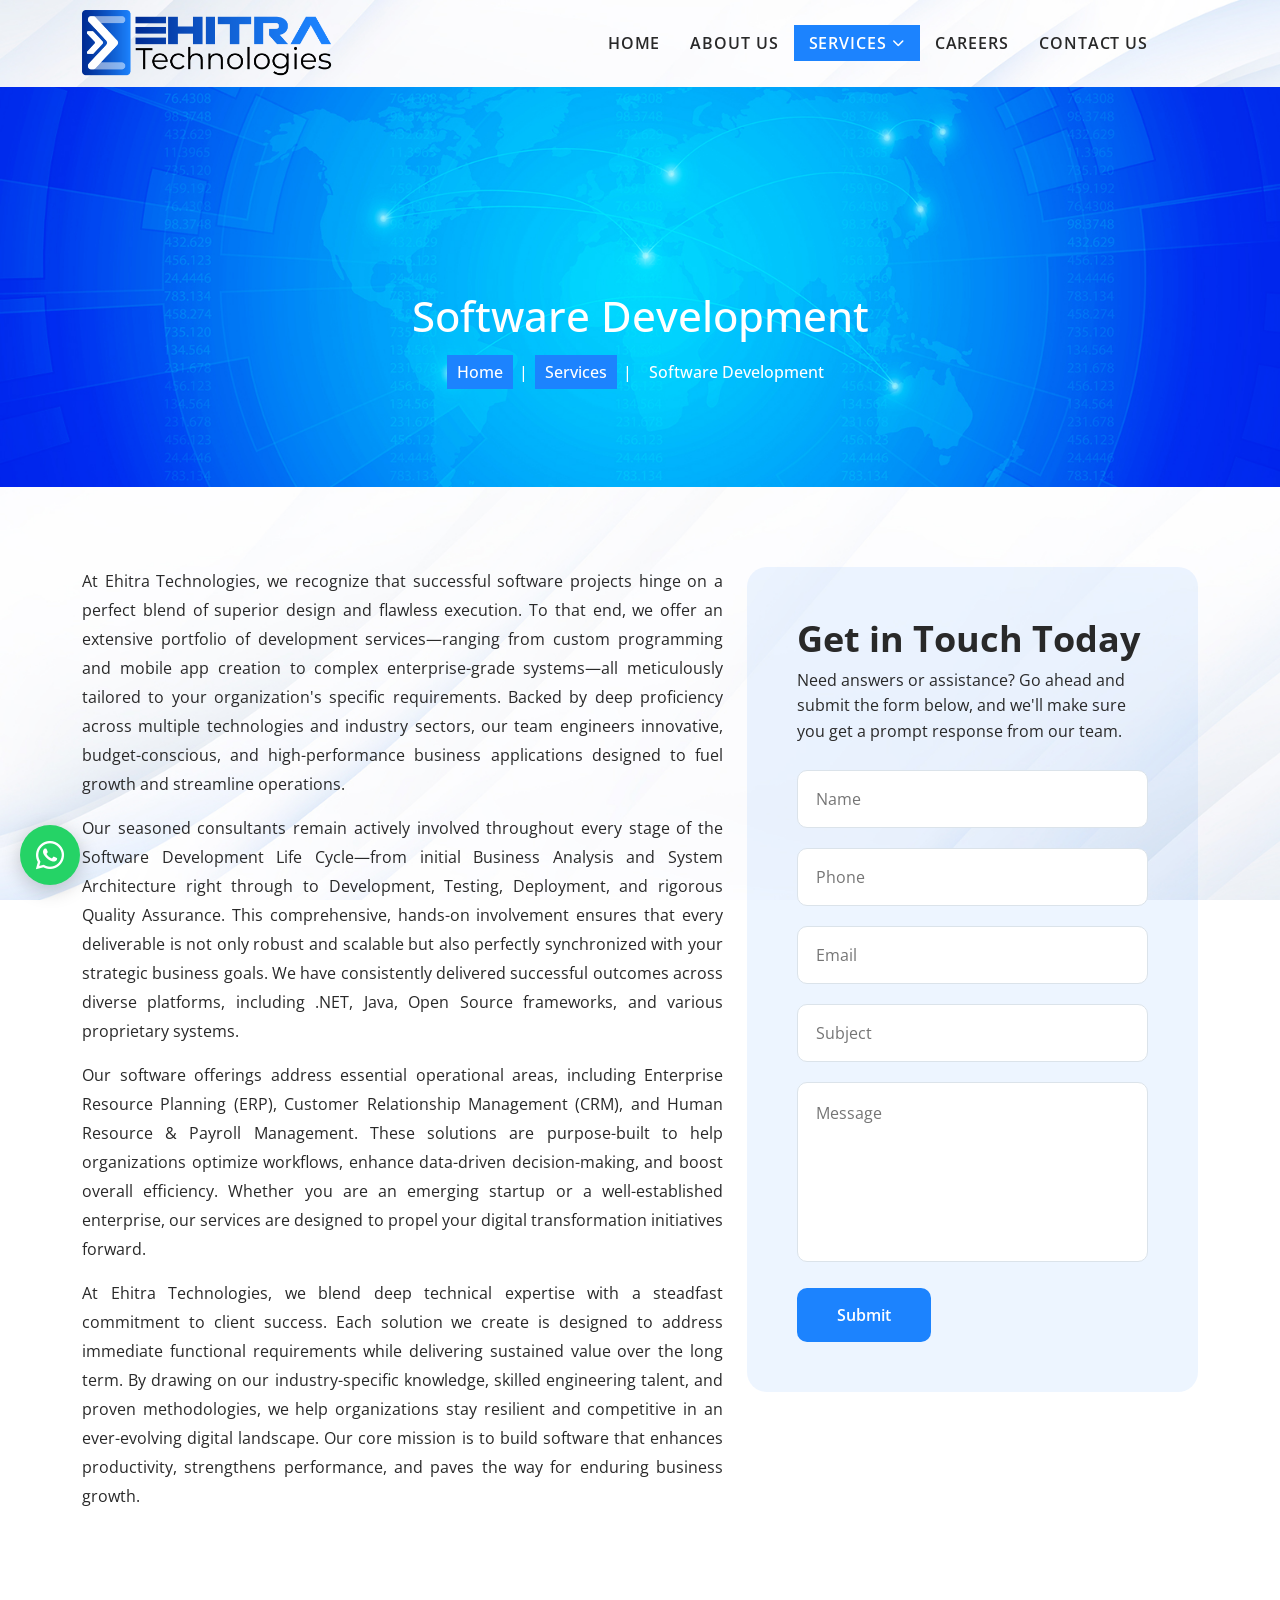
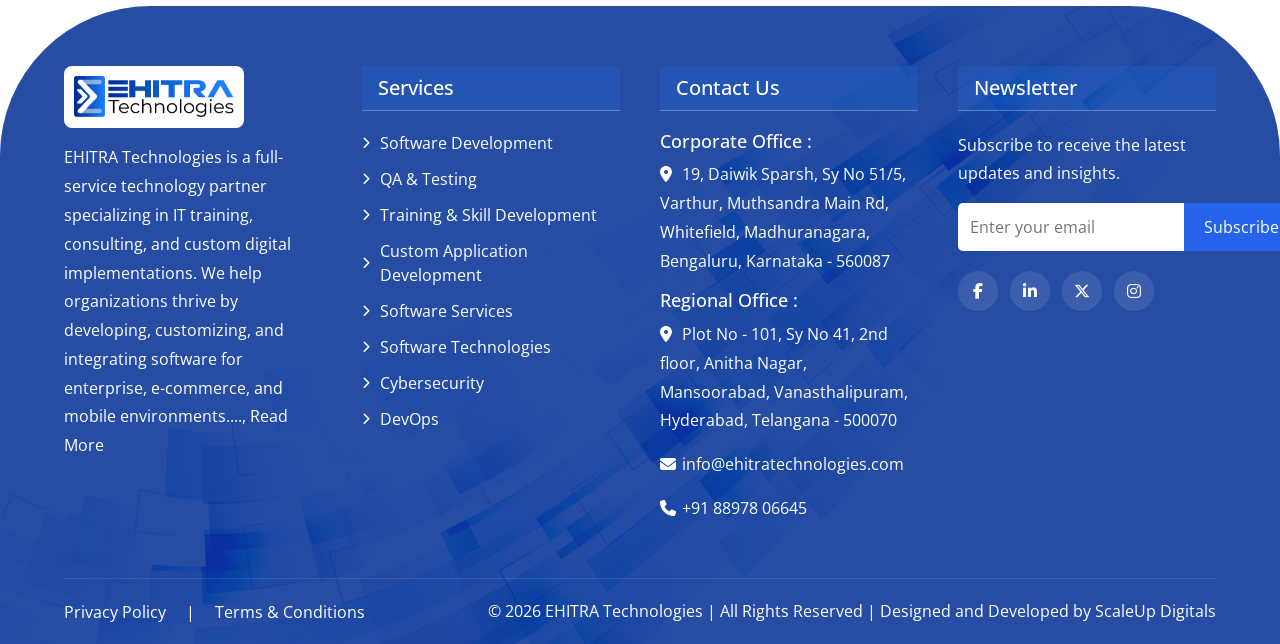
<file: software-development.html>
<!doctype html>
<html lang="en">
  <head>
    <meta charset="utf-8" />
    <meta content="width=device-width, initial-scale=1.0" name="viewport" />
    <title>Software Development | Ehitra Technologies</title>

    <link
      rel="stylesheet"
      href="https://cdnjs.cloudflare.com/ajax/libs/font-awesome/6.5.1/css/all.min.css"
    />
    <link
      rel="stylesheet"
      href="https://cdn.jsdelivr.net/npm/bootstrap@5.3.0/dist/css/bootstrap.min.css"
    />

    <link
      rel="stylesheet"
      href="https://cdn.jsdelivr.net/npm/swiper@10/swiper-bundle.min.css"
    />
    <link
      href="https://cdn.jsdelivr.net/npm/bootstrap-icons@1.11.3/font/bootstrap-icons.css"
      rel="stylesheet"
    />

    <!-- Main CSS File -->
    <link href="css/style.css" rel="stylesheet" />
    <link href="css/responsive.css" rel="stylesheet" />
    <link href="css/animate.css" rel="stylesheet" />

    <link href="gallery/fav-icon.png" rel="icon" />
  </head>

  <body class="index-page">
    <header id="header" class="header sticky-top">
      <div class="branding d-flex align-items-center">
        <div
          class="container position-relative d-flex align-items-center justify-content-end"
        >
          <a href="index.html" class="logo d-flex align-items-center me-auto">
            <img src="gallery/logo.png" alt="" />
          </a>
          <nav id="navmenu" class="navmenu">
            <ul>
              <li><a href="index.html">Home</a></li>
              <li><a href="about-us.html">About Us</a></li>
              <li class="dropdown">
                <a href="#" class="active"
                  ><span>Services</span>
                  <i class="fas fa-chevron-down toggle-dropdown"></i
                ></a>
                <ul>
                  <li>
                    <a href="software-development.html">Software Development</a>
                  </li>
                  <li>
                    <a href="quality-assurance-testing.html">
                      Quality Assurance & Testing
                    </a>
                  </li>
                  <li>
                    <a href="training-skill-development.html">
                      Training & Skill Development
                    </a>
                  </li>
                  <li>
                    <a href="custom-application-development.html">
                      Custom Application Development
                    </a>
                  </li>
                  <li>
                    <a href="software-services.html">Software Services</a>
                  </li>
                  <li>
                    <a href="software-technologies.html">
                      Software Technologies
                    </a>
                  </li>
                  <li>
                    <a href="cybersecurity.html">Cybersecurity</a>
                  </li>
                  <li>
                    <a href="devops.html">DevOps</a>
                  </li>
                </ul>
              </li>

              <li><a href="careers.html">Careers</a></li>

              <li><a href="contact-us.html">Contact us</a></li>
            </ul>
            <i class="mobile-nav-toggle d-xl-none fas fa-bars"></i>
          </nav>
        </div>
      </div>
    </header>

    <main class="main">
      <section class="breadcrumb-section">
        <div class="breadcrumb-content">
          <h1>Software Development</h1>
          <nav class="breadcrumb-path" aria-label="Breadcrumb">
            <ol
              class="breadcrumb"
              itemscope
              itemtype="https://schema.org/BreadcrumbList"
            >
              <li
                itemprop="itemListElement"
                itemscope
                itemtype="https://schema.org/ListItem"
              >
                <a itemprop="item" href="index.html">
                  <span itemprop="name">Home</span>
                </a>
                <meta itemprop="position" content="1" />
              </li>

              <li
                itemprop="itemListElement"
                itemscope
                itemtype="https://schema.org/ListItem"
              >
                <a itemprop="item" href="#">
                  <span itemprop="name">Services</span>
                </a>
                <meta itemprop="position" content="2" />
              </li>
              <li
                class="active"
                itemprop="itemListElement"
                itemscope
                itemtype="https://schema.org/ListItem"
              >
                <a itemprop="item" href="software-development.html">
                  <span itemprop="name">Software Development</span>
                </a>
                <meta itemprop="position" content="3" />
              </li>
            </ol>
          </nav>
        </div>
      </section>

      <section class="ip-page">
        <div class="contact-section">
          <div class="container">
            <div class="row align-items-stretch">
              <div class="col-lg-7">
                <div class="ip-m-blk">
                  <p>
                    At Ehitra Technologies, we recognize that successful
                    software projects hinge on a perfect blend of superior
                    design and flawless execution. To that end, we offer an
                    extensive portfolio of development services—ranging from
                    custom programming and mobile app creation to complex
                    enterprise-grade systems—all meticulously tailored to your
                    organization's specific requirements. Backed by deep
                    proficiency across multiple technologies and industry
                    sectors, our team engineers innovative, budget-conscious,
                    and high-performance business applications designed to fuel
                    growth and streamline operations.
                  </p>
                  <p>
                    Our seasoned consultants remain actively involved throughout
                    every stage of the Software Development Life Cycle—from
                    initial Business Analysis and System Architecture right
                    through to Development, Testing, Deployment, and rigorous
                    Quality Assurance. This comprehensive, hands-on involvement
                    ensures that every deliverable is not only robust and
                    scalable but also perfectly synchronized with your strategic
                    business goals. We have consistently delivered successful
                    outcomes across diverse platforms, including .NET, Java,
                    Open Source frameworks, and various proprietary systems.
                  </p>
                  <p>
                    Our software offerings address essential operational areas,
                    including Enterprise Resource Planning (ERP), Customer
                    Relationship Management (CRM), and Human Resource & Payroll
                    Management. These solutions are purpose-built to help
                    organizations optimize workflows, enhance data-driven
                    decision-making, and boost overall efficiency. Whether you
                    are an emerging startup or a well-established enterprise,
                    our services are designed to propel your digital
                    transformation initiatives forward.
                  </p>
                  <p>
                    At Ehitra Technologies, we blend deep technical expertise
                    with a steadfast commitment to client success. Each solution
                    we create is designed to address immediate functional
                    requirements while delivering sustained value over the long
                    term. By drawing on our industry-specific knowledge, skilled
                    engineering talent, and proven methodologies, we help
                    organizations stay resilient and competitive in an
                    ever-evolving digital landscape. Our core mission is to
                    build software that enhances productivity, strengthens
                    performance, and paves the way for enduring business growth.
                  </p>
                </div>
              </div>

              <div class="col-lg-5">
                <div class="contact-form-wrap">
                  <h2>Get in Touch Today</h2>
                  <p>
                    Need answers or assistance? Go ahead and submit the form
                    below, and we'll make sure you get a prompt response from
                    our team.
                  </p>
                  <form id="myForm">
                    <div class="form-group">
                      <input
                        type="text"
                        id="name"
                        name="name"
                        placeholder="Name"
                        class="form-control-custom"
                      />
                      <small class="error"></small>
                    </div>

                    <div class="form-group">
                      <input
                        type="tel"
                        id="phone"
                        name="phone"
                        placeholder="Phone"
                        class="form-control-custom"
                      />
                      <small class="error"></small>
                    </div>

                    <div class="form-group">
                      <input
                        type="email"
                        id="email"
                        name="email"
                        placeholder="Email"
                        class="form-control-custom"
                      />
                      <small class="error"></small>
                    </div>

                    <div class="form-group">
                      <input
                        type="text"
                        id="subject"
                        name="subject"
                        placeholder="Subject"
                        class="form-control-custom"
                      />
                      <small class="error"></small>
                    </div>

                    <div class="form-group">
                      <textarea
                        id="message"
                        name="message"
                        placeholder="Message"
                        class="form-control-custom textarea-control"
                      ></textarea>
                      <small class="error"></small>
                    </div>

                    <button type="submit" class="submit-btn" id="submitBtn">
                      Submit
                    </button>
                  </form>
                </div>
              </div>
            </div>
          </div>
        </div>
      </section>

      <footer class="footer wow slideInUp">
        <div class="footer-container">
          <div class="footer-column wow slideInLeft">
            <img
              src="gallery/logo.png"
              alt="Company Logo"
              class="footer-logo"
            />
            <p>
              EHITRA Technologies is a full-service technology partner
              specializing in IT training, consulting, and custom digital
              implementations. We help organizations thrive by developing,
              customizing, and integrating software for enterprise, e-commerce,
              and mobile environments...., <a href="about-us.html">Read More</a>
            </p>
          </div>

          <!-- Services -->
          <div class="footer-column wow slideInUp">
            <h3>Services</h3>
            <ul class="footer-services">
              <li>
                <a href="software-development.html">
                  <i class="fas fa-chevron-right"></i> Software Development
                </a>
              </li>

              <li>
                <a href="quality-assurance-testing.html">
                  <i class="fas fa-chevron-right"></i> QA & Testing
                </a>
              </li>

              <li>
                <a href="training-skill-development.html">
                  <i class="fas fa-chevron-right"></i> Training & Skill
                  Development
                </a>
              </li>

              <li>
                <a href="custom-application-development.html">
                  <i class="fas fa-chevron-right"></i> Custom Application
                  Development
                </a>
              </li>

              <li>
                <a href="software-services.html">
                  <i class="fas fa-chevron-right"></i> Software Services
                </a>
              </li>

              <li>
                <a href="software-technologies.html">
                  <i class="fas fa-chevron-right"></i> Software Technologies
                </a>
              </li>

              <li>
                <a href="cybersecurity.html">
                  <i class="fas fa-chevron-right"></i> Cybersecurity
                </a>
              </li>

              <li>
                <a href="devops.html">
                  <i class="fas fa-chevron-right"></i> DevOps
                </a>
              </li>
            </ul>
          </div>

          <!-- Contact -->
          <div class="footer-column wow slideInDown">
            <h3>Contact Us</h3>
            <h4>Corporate Office :</h4>

            <p>
              <i class="fas fa-map-marker-alt"></i>
              19, Daiwik Sparsh, Sy No 51/5, Varthur, Muthsandra Main Rd,
              Whitefield, Madhuranagara, <br />
              Bengaluru, Karnataka - 560087
            </p>
            <h4>Regional Office :</h4>

            <p>
              <i class="fas fa-map-marker-alt"></i>
              Plot No - 101, Sy No 41, 2nd floor, Anitha Nagar, Mansoorabad,
              Vanasthalipuram, <br />
              Hyderabad, Telangana - 500070
            </p>

            <p>
              <i class="fas fa-envelope"></i>
              <a href="mailto:info@ehitratechnologies.com">
                info@ehitratechnologies.com</a
              >
            </p>

            <p>
              <i class="fas fa-phone"></i>
              <a href="tel:+918897806645">+91 88978 06645</a>
            </p>
          </div>

          <!-- Newsletter -->
          <div class="footer-column wow slideInRight">
            <h3>Newsletter</h3>
            <p>Subscribe to receive the latest updates and insights.</p>

            <form class="newsletter-form">
              <input type="email" placeholder="Enter your email" />
              <button type="submit">Subscribe</button>
            </form>

            <div class="social-links">
              <a href="#"><i class="fab fa-facebook-f"></i></a>
              <a href="#"><i class="fab fa-linkedin-in"></i></a>
              <a href="#"><i class="fab fa-x-twitter"></i></a>
              <a href="#"><i class="fab fa-instagram"></i></a>
            </div>
          </div>
        </div>

        <!-- Bottom Footer -->
        <div class="footer-bottom">
          <div class="footer-links">
            <a href="privacy-policy.html">Privacy Policy</a> |
            <a href="terms-and-conditions.html">Terms & Conditions</a>
          </div>

          <p>
            © 2026 EHITRA Technologies | All Rights Reserved | Designed and
             Developed by
            <a href="https://www.scaleupdigitals.com/" target="_blank">ScaleUp Digitals</a>
          </p>
        </div>
      </footer>
    </main>

    <!-- Floating Button -->
    <div class="chat-toggle" id="chatToggle">
      <i class="fab fa-whatsapp"></i>
    </div>

    <!-- Chatbot -->
    <div class="chatbot" id="chatbot">
      <div class="chat-header">
        <span>EHITRA Technologies</span>
        <button class="close-chat" id="closeChat">&times;</button>
      </div>

      <div class="chat-body">
        <p>
          Welcome to <strong>EHITRA Technologies</strong>.<br />
          How can we help you today?
        </p>

        <textarea
          id="chatMessage"
          placeholder="Type your message..."
        ></textarea>

        <button class="send-btn" onclick="sendToWhatsApp()">
          Send Message
        </button>
      </div>
    </div>
    <a
      href="javascript:void(0)"
      id="scroll-top"
      class="scroll-top d-flex align-items-center justify-content-center"
    >
      <i class="fas fa-arrow-up"></i
    ></a>

    <script src="js/main.js"></script>
    <script src="js/wow.js"></script>
    <script>
      new WOW().init();
    </script>

    <script src="https://cdn.jsdelivr.net/npm/bootstrap@5.3.0/dist/js/bootstrap.bundle.min.js"></script>

    <script>
      const chatbot = document.getElementById("chatbot");
      const chatToggle = document.getElementById("chatToggle");
      const closeChat = document.getElementById("closeChat");

      chatToggle.addEventListener("click", () => {
        chatbot.classList.add("active");
      });

      closeChat.addEventListener("click", () => {
        chatbot.classList.remove("active");
      });

      function sendToWhatsApp() {
        let msg = document.getElementById("chatMessage").value.trim();

        if (msg === "") {
          alert("Please enter your message");
          return;
        }

        let number = "918897806645";

        let url = `https://wa.me/${number}?text=${encodeURIComponent(msg)}`;

        window.open(url, "_blank");
      }
    </script>
    <script>
      const submitBtn = document.getElementById("submitBtn");

      submitBtn.addEventListener("click", function (e) {
        e.preventDefault();

        let isValid = true;

        const name = document.getElementById("name");
        const phone = document.getElementById("phone");
        const email = document.getElementById("email");
        const subject = document.getElementById("subject");
        const message = document.getElementById("message");

        clearErrors();

        // Name
        if (name.value.trim() === "") {
          showError(name, "Please enter your name");
          isValid = false;
        }

        // Phone
        const phoneRegex = /^\+?[1-9]\d{7,14}$/;
        const cleanedPhone = phone.value.replace(/[\s()-]/g, "");

        if (phone.value.trim() === "") {
          showError(phone, "Please enter phone number");
          isValid = false;
        } else if (!phoneRegex.test(cleanedPhone)) {
          showError(phone, "Please enter a valid phone number");
          isValid = false;
        }

        // Email
        const emailRegex = /^[^\s@]+@[^\s@]+\.[^\s@]+$/;

        if (email.value.trim() === "") {
          showError(email, "Please enter email");
          isValid = false;
        } else if (!emailRegex.test(email.value)) {
          showError(email, "Please enter a valid email");
          isValid = false;
        }

        // Subject
        if (subject.value.trim() === "") {
          showError(subject, "Please enter subject");
          isValid = false;
        }

        // Message
        if (message.value.trim() === "") {
          showError(message, "Please enter message");
          isValid = false;
        }

        // Submit Form
        if (isValid) {
          fetch("sendmail.php", {
            method: "POST",
            body: new FormData(document.getElementById("myForm")),
          })
            .then((response) => response.text())
            .then((data) => {
              if (data.trim() === "success") {
                alert("✅ Thank you! Your message has been sent successfully.");

                document.getElementById("myForm").reset();

                clearErrors();
              } else {
                alert("❌ " + data);
              }
            })
            .catch(() => {
              alert("❌ Something went wrong. Please try again.");
            });
        }
      });

      function showError(input, message) {
        input.classList.add("invalid");

        input.parentElement.querySelector(".error").innerText = message;
      }

      function clearErrors() {
        document.querySelectorAll(".error").forEach((error) => {
          error.innerText = "";
        });

        document.querySelectorAll(".form-control-custom").forEach((input) => {
          input.classList.remove("invalid");
        });
      }

      // Remove errors while typing
      document.querySelectorAll(".form-control-custom").forEach((input) => {
        input.addEventListener("input", () => {
          input.classList.remove("invalid");

          input.parentElement.querySelector(".error").innerText = "";
        });
      });
    </script>
  </body>
</html>
</file>
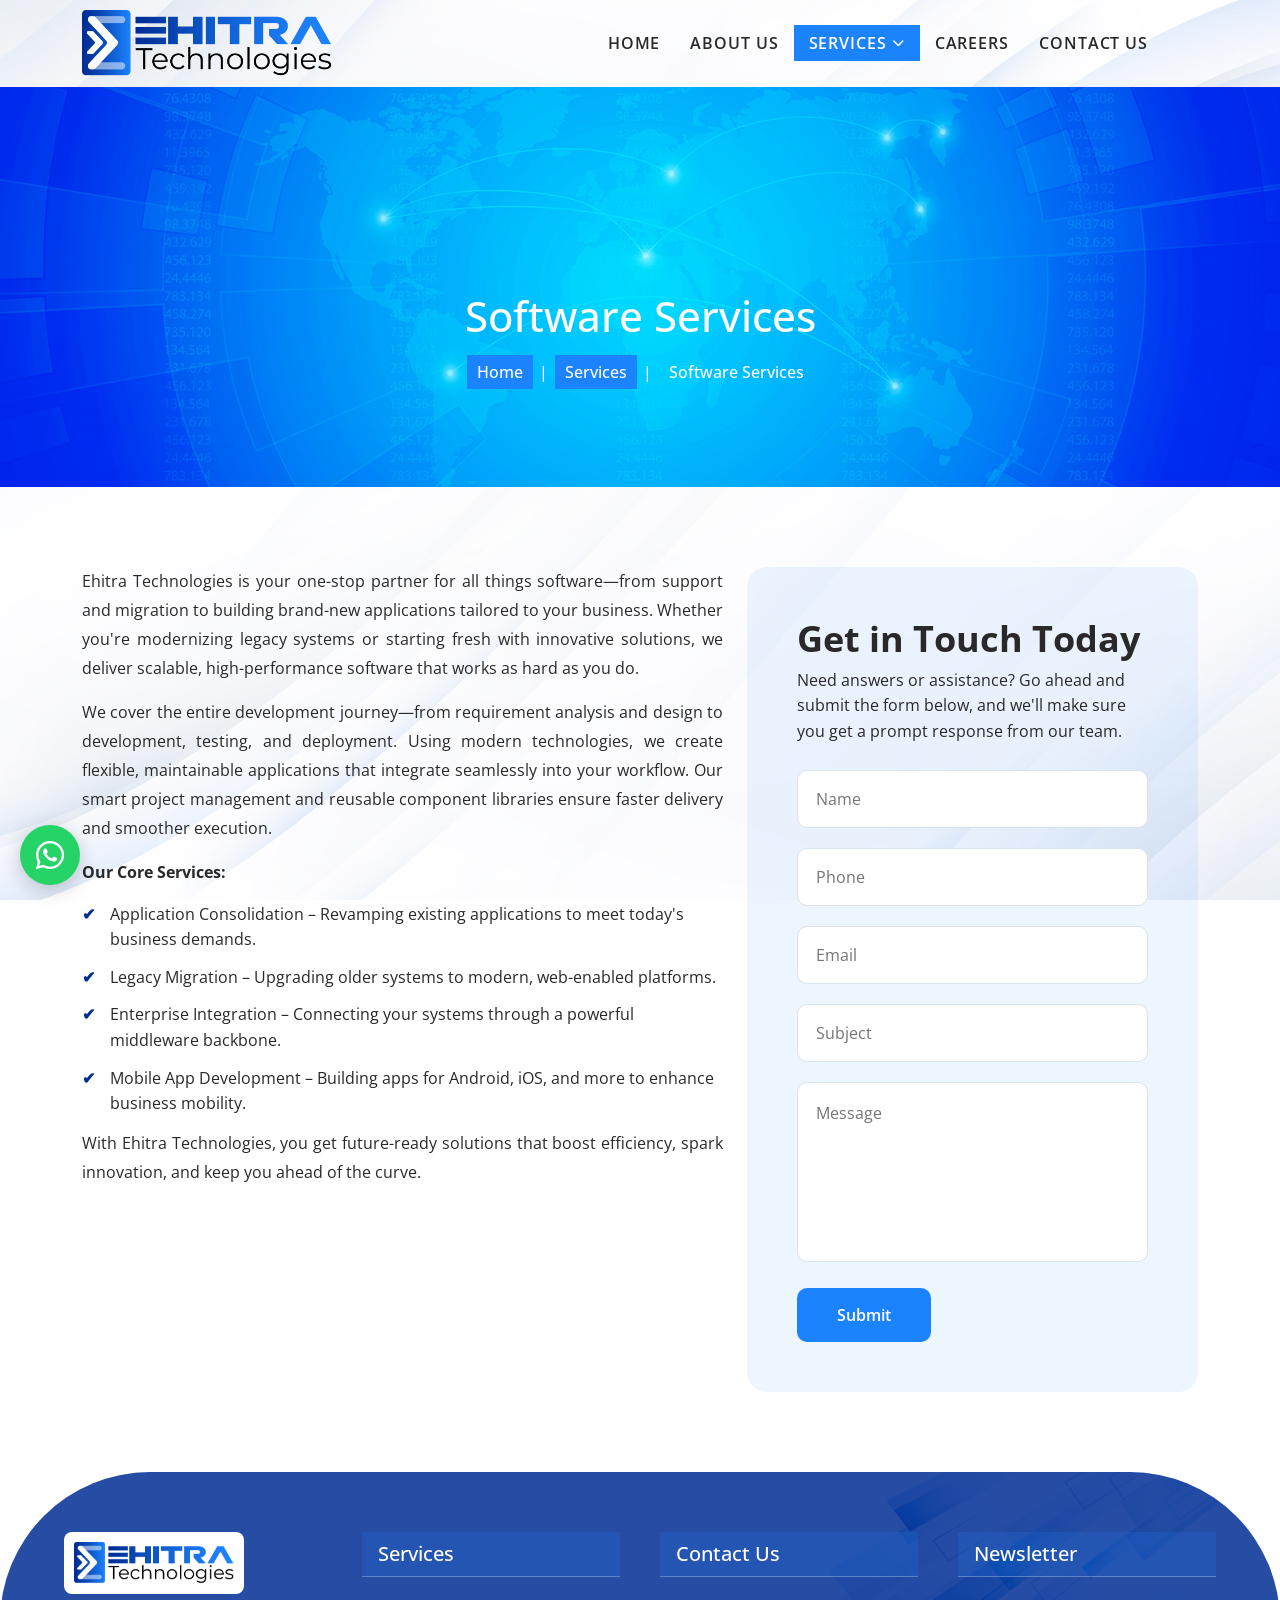
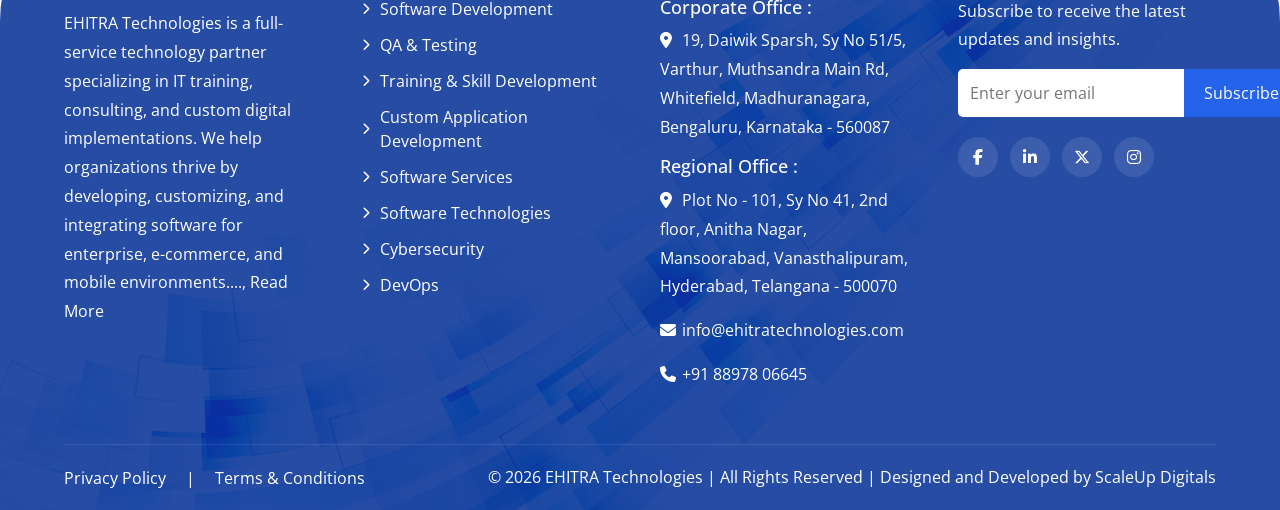
<file: software-services.html>
<!doctype html>
<html lang="en">
  <head>
    <meta charset="utf-8" />
    <meta content="width=device-width, initial-scale=1.0" name="viewport" />
    <title>Software Services | Ehitra Technologies</title>

    <link
      rel="stylesheet"
      href="https://cdnjs.cloudflare.com/ajax/libs/font-awesome/6.5.1/css/all.min.css"
    />
    <link
      rel="stylesheet"
      href="https://cdn.jsdelivr.net/npm/bootstrap@5.3.0/dist/css/bootstrap.min.css"
    />

    <link
      rel="stylesheet"
      href="https://cdn.jsdelivr.net/npm/swiper@10/swiper-bundle.min.css"
    />
    <link
      href="https://cdn.jsdelivr.net/npm/bootstrap-icons@1.11.3/font/bootstrap-icons.css"
      rel="stylesheet"
    />

    <!-- Main CSS File -->
    <link href="css/style.css" rel="stylesheet" />
    <link href="css/responsive.css" rel="stylesheet" />
    <link href="css/animate.css" rel="stylesheet" />

    <link href="gallery/fav-icon.png" rel="icon" />
  </head>

  <body class="index-page">
    <header id="header" class="header sticky-top">
      <div class="branding d-flex align-items-center">
        <div
          class="container position-relative d-flex align-items-center justify-content-end"
        >
          <a href="index.html" class="logo d-flex align-items-center me-auto">
            <img src="gallery/logo.png" alt="" />
          </a>
          <nav id="navmenu" class="navmenu">
            <ul>
              <li><a href="index.html">Home</a></li>
              <li><a href="about-us.html">About Us</a></li>
              <li class="dropdown">
                <a href="#" class="active"
                  ><span>Services</span>
                  <i class="fas fa-chevron-down toggle-dropdown"></i
                ></a>
                <ul>
                  <li>
                    <a href="software-development.html">Software Development</a>
                  </li>
                  <li>
                    <a href="quality-assurance-testing.html">
                      Quality Assurance & Testing
                    </a>
                  </li>
                  <li>
                    <a href="training-skill-development.html">
                      Training & Skill Development
                    </a>
                  </li>
                  <li>
                    <a href="custom-application-development.html">
                      Custom Application Development
                    </a>
                  </li>
                  <li>
                    <a href="software-services.html">Software Services</a>
                  </li>
                  <li>
                    <a href="software-technologies.html">
                      Software Technologies
                    </a>
                  </li>
                  <li>
                    <a href="cybersecurity.html">Cybersecurity</a>
                  </li>
                  <li>
                    <a href="devops.html">DevOps</a>
                  </li>
                </ul>
              </li>

              <li><a href="careers.html">Careers</a></li>

              <li><a href="contact-us.html">Contact us</a></li>
            </ul>
            <i class="mobile-nav-toggle d-xl-none fas fa-bars"></i>
          </nav>
        </div>
      </div>
    </header>

    <main class="main">
      <section class="breadcrumb-section">
        <div class="breadcrumb-content">
          <h1>Software Services</h1>
          <nav class="breadcrumb-path" aria-label="Breadcrumb">
            <ol
              class="breadcrumb"
              itemscope
              itemtype="https://schema.org/BreadcrumbList"
            >
              <li
                itemprop="itemListElement"
                itemscope
                itemtype="https://schema.org/ListItem"
              >
                <a itemprop="item" href="index.html">
                  <span itemprop="name">Home</span>
                </a>
                <meta itemprop="position" content="1" />
              </li>

              <li
                itemprop="itemListElement"
                itemscope
                itemtype="https://schema.org/ListItem"
              >
                <a itemprop="item" href="#">
                  <span itemprop="name">Services</span>
                </a>
                <meta itemprop="position" content="2" />
              </li>
              <li
                class="active"
                itemprop="itemListElement"
                itemscope
                itemtype="https://schema.org/ListItem"
              >
                <a itemprop="item" href="software-services.html">
                  <span itemprop="name">Software Services</span>
                </a>
                <meta itemprop="position" content="3" />
              </li>
            </ol>
          </nav>
        </div>
      </section>

      <section class="ip-page">
        <div class="contact-section">
          <div class="container">
            <div class="row align-items-stretch">
              <div class="col-lg-7">
                <div class="ip-m-blk">
                  <p>
                    Ehitra Technologies is your one-stop partner for all things
                    software—from support and migration to building brand-new
                    applications tailored to your business. Whether you're
                    modernizing legacy systems or starting fresh with innovative
                    solutions, we deliver scalable, high-performance software
                    that works as hard as you do.
                  </p>
                  <p>
                    We cover the entire development journey—from requirement
                    analysis and design to development, testing, and deployment.
                    Using modern technologies, we create flexible, maintainable
                    applications that integrate seamlessly into your workflow.
                    Our smart project management and reusable component
                    libraries ensure faster delivery and smoother execution.
                  </p>
                  <p><strong>Our Core Services:</strong></p>
                  <ul class="qa-offerings">
                    <li>
                      Application Consolidation – Revamping existing
                      applications to meet today's business demands.
                    </li>
                    <li>
                      Legacy Migration – Upgrading older systems to modern,
                      web-enabled platforms.
                    </li>
                    <li>
                      Enterprise Integration – Connecting your systems through a
                      powerful middleware backbone.
                    </li>
                    <li>
                      Mobile App Development – Building apps for Android, iOS,
                      and more to enhance business mobility.
                    </li>
                  </ul>
                  <p>
                    With Ehitra Technologies, you get future-ready solutions
                    that boost efficiency, spark innovation, and keep you ahead
                    of the curve.
                  </p>
                </div>
              </div>

              <div class="col-lg-5">
                <div class="contact-form-wrap">
                  <h2>Get in Touch Today</h2>
                  <p>
                    Need answers or assistance? Go ahead and submit the form
                    below, and we'll make sure you get a prompt response from
                    our team.
                  </p>
                  <form id="myForm">
                    <div class="form-group">
                      <input
                        type="text"
                        id="name"
                        name="name"
                        placeholder="Name"
                        class="form-control-custom"
                      />
                      <small class="error"></small>
                    </div>

                    <div class="form-group">
                      <input
                        type="tel"
                        id="phone"
                        name="phone"
                        placeholder="Phone"
                        class="form-control-custom"
                      />
                      <small class="error"></small>
                    </div>

                    <div class="form-group">
                      <input
                        type="email"
                        id="email"
                        name="email"
                        placeholder="Email"
                        class="form-control-custom"
                      />
                      <small class="error"></small>
                    </div>

                    <div class="form-group">
                      <input
                        type="text"
                        id="subject"
                        name="subject"
                        placeholder="Subject"
                        class="form-control-custom"
                      />
                      <small class="error"></small>
                    </div>

                    <div class="form-group">
                      <textarea
                        id="message"
                        name="message"
                        placeholder="Message"
                        class="form-control-custom textarea-control"
                      ></textarea>
                      <small class="error"></small>
                    </div>

                    <button type="submit" class="submit-btn" id="submitBtn">
                      Submit
                    </button>
                  </form>
                </div>
              </div>
            </div>
          </div>
        </div>
      </section>

      <footer class="footer wow slideInUp">
        <div class="footer-container">
          <div class="footer-column wow slideInLeft">
            <img
              src="gallery/logo.png"
              alt="Company Logo"
              class="footer-logo"
            />
            <p>
              EHITRA Technologies is a full-service technology partner
              specializing in IT training, consulting, and custom digital
              implementations. We help organizations thrive by developing,
              customizing, and integrating software for enterprise, e-commerce,
              and mobile environments...., <a href="about-us.html">Read More</a>
            </p>
          </div>

          <!-- Services -->
          <div class="footer-column wow slideInUp">
            <h3>Services</h3>
            <ul class="footer-services">
              <li>
                <a href="software-development.html">
                  <i class="fas fa-chevron-right"></i> Software Development
                </a>
              </li>

              <li>
                <a href="quality-assurance-testing.html">
                  <i class="fas fa-chevron-right"></i> QA & Testing
                </a>
              </li>

              <li>
                <a href="training-skill-development.html">
                  <i class="fas fa-chevron-right"></i> Training & Skill
                  Development
                </a>
              </li>

              <li>
                <a href="custom-application-development.html">
                  <i class="fas fa-chevron-right"></i> Custom Application
                  Development
                </a>
              </li>

              <li>
                <a href="software-services.html">
                  <i class="fas fa-chevron-right"></i> Software Services
                </a>
              </li>

              <li>
                <a href="software-technologies.html">
                  <i class="fas fa-chevron-right"></i> Software Technologies
                </a>
              </li>

              <li>
                <a href="cybersecurity.html">
                  <i class="fas fa-chevron-right"></i> Cybersecurity
                </a>
              </li>

              <li>
                <a href="devops.html">
                  <i class="fas fa-chevron-right"></i> DevOps
                </a>
              </li>
            </ul>
          </div>

          <!-- Contact -->
          <div class="footer-column wow slideInDown">
            <h3>Contact Us</h3>
            <h4>Corporate Office :</h4>

            <p>
              <i class="fas fa-map-marker-alt"></i>
              19, Daiwik Sparsh, Sy No 51/5, Varthur, Muthsandra Main Rd,
              Whitefield, Madhuranagara, <br />
              Bengaluru, Karnataka - 560087
            </p>
            <h4>Regional Office :</h4>

            <p>
              <i class="fas fa-map-marker-alt"></i>
              Plot No - 101, Sy No 41, 2nd floor, Anitha Nagar, Mansoorabad,
              Vanasthalipuram, <br />
              Hyderabad, Telangana - 500070
            </p>

            <p>
              <i class="fas fa-envelope"></i>
              <a href="mailto:info@ehitratechnologies.com">
                info@ehitratechnologies.com</a
              >
            </p>

            <p>
              <i class="fas fa-phone"></i>
              <a href="tel:+918897806645">+91 88978 06645</a>
            </p>
          </div>

          <!-- Newsletter -->
          <div class="footer-column wow slideInRight">
            <h3>Newsletter</h3>
            <p>Subscribe to receive the latest updates and insights.</p>

            <form class="newsletter-form">
              <input type="email" placeholder="Enter your email" />
              <button type="submit">Subscribe</button>
            </form>

            <div class="social-links">
              <a href="#"><i class="fab fa-facebook-f"></i></a>
              <a href="#"><i class="fab fa-linkedin-in"></i></a>
              <a href="#"><i class="fab fa-x-twitter"></i></a>
              <a href="#"><i class="fab fa-instagram"></i></a>
            </div>
          </div>
        </div>

        <!-- Bottom Footer -->
        <div class="footer-bottom">
          <div class="footer-links">
            <a href="privacy-policy.html">Privacy Policy</a> |
            <a href="terms-and-conditions.html">Terms & Conditions</a>
          </div>

          <p>
            © 2026 EHITRA Technologies | All Rights Reserved | Designed and
             Developed by
            <a href="https://www.scaleupdigitals.com/" target="_blank">ScaleUp Digitals</a>
          </p>
        </div>
      </footer>
    </main>

    <!-- Floating Button -->
    <div class="chat-toggle" id="chatToggle">
      <i class="fab fa-whatsapp"></i>
    </div>

    <!-- Chatbot -->
    <div class="chatbot" id="chatbot">
      <div class="chat-header">
        <span>EHITRA Technologies</span>
        <button class="close-chat" id="closeChat">&times;</button>
      </div>

      <div class="chat-body">
        <p>
          Welcome to <strong>EHITRA Technologies</strong>.<br />
          How can we help you today?
        </p>

        <textarea
          id="chatMessage"
          placeholder="Type your message..."
        ></textarea>

        <button class="send-btn" onclick="sendToWhatsApp()">
          Send Message
        </button>
      </div>
    </div>
    <a
      href="javascript:void(0)"
      id="scroll-top"
      class="scroll-top d-flex align-items-center justify-content-center"
    >
      <i class="fas fa-arrow-up"></i
    ></a>

    <script src="js/main.js"></script>
    <script src="js/wow.js"></script>
    <script>
      new WOW().init();
    </script>

    <script src="https://cdn.jsdelivr.net/npm/bootstrap@5.3.0/dist/js/bootstrap.bundle.min.js"></script>

    <script>
      const chatbot = document.getElementById("chatbot");
      const chatToggle = document.getElementById("chatToggle");
      const closeChat = document.getElementById("closeChat");

      chatToggle.addEventListener("click", () => {
        chatbot.classList.add("active");
      });

      closeChat.addEventListener("click", () => {
        chatbot.classList.remove("active");
      });
      function sendToWhatsApp() {
        let msg = document.getElementById("chatMessage").value.trim();

        if (msg === "") {
          alert("Please enter your message");
          return;
        }

        let number = "918897806645";

        let url = `https://wa.me/${number}?text=${encodeURIComponent(msg)}`;

        window.open(url, "_blank");
      }
    </script>
    <script>
      const submitBtn = document.getElementById("submitBtn");

      submitBtn.addEventListener("click", function (e) {
        e.preventDefault();

        let isValid = true;

        const name = document.getElementById("name");
        const phone = document.getElementById("phone");
        const email = document.getElementById("email");
        const subject = document.getElementById("subject");
        const message = document.getElementById("message");

        clearErrors();

        // Name
        if (name.value.trim() === "") {
          showError(name, "Please enter your name");
          isValid = false;
        }

        // Phone
        const phoneRegex = /^\+?[1-9]\d{7,14}$/;
        const cleanedPhone = phone.value.replace(/[\s()-]/g, "");

        if (phone.value.trim() === "") {
          showError(phone, "Please enter phone number");
          isValid = false;
        } else if (!phoneRegex.test(cleanedPhone)) {
          showError(phone, "Please enter a valid phone number");
          isValid = false;
        }

        // Email
        const emailRegex = /^[^\s@]+@[^\s@]+\.[^\s@]+$/;

        if (email.value.trim() === "") {
          showError(email, "Please enter email");
          isValid = false;
        } else if (!emailRegex.test(email.value)) {
          showError(email, "Please enter a valid email");
          isValid = false;
        }

        // Subject
        if (subject.value.trim() === "") {
          showError(subject, "Please enter subject");
          isValid = false;
        }

        // Message
        if (message.value.trim() === "") {
          showError(message, "Please enter message");
          isValid = false;
        }

        // Submit Form
        if (isValid) {
          fetch("sendmail.php", {
            method: "POST",
            body: new FormData(document.getElementById("myForm")),
          })
            .then((response) => response.text())
            .then((data) => {
              if (data.trim() === "success") {
                alert("✅ Thank you! Your message has been sent successfully.");

                document.getElementById("myForm").reset();

                clearErrors();
              } else {
                alert("❌ " + data);
              }
            })
            .catch(() => {
              alert("❌ Something went wrong. Please try again.");
            });
        }
      });

      function showError(input, message) {
        input.classList.add("invalid");

        input.parentElement.querySelector(".error").innerText = message;
      }

      function clearErrors() {
        document.querySelectorAll(".error").forEach((error) => {
          error.innerText = "";
        });

        document.querySelectorAll(".form-control-custom").forEach((input) => {
          input.classList.remove("invalid");
        });
      }

      // Remove errors while typing
      document.querySelectorAll(".form-control-custom").forEach((input) => {
        input.addEventListener("input", () => {
          input.classList.remove("invalid");

          input.parentElement.querySelector(".error").innerText = "";
        });
      });
    </script>
  </body>
</html>
</file>
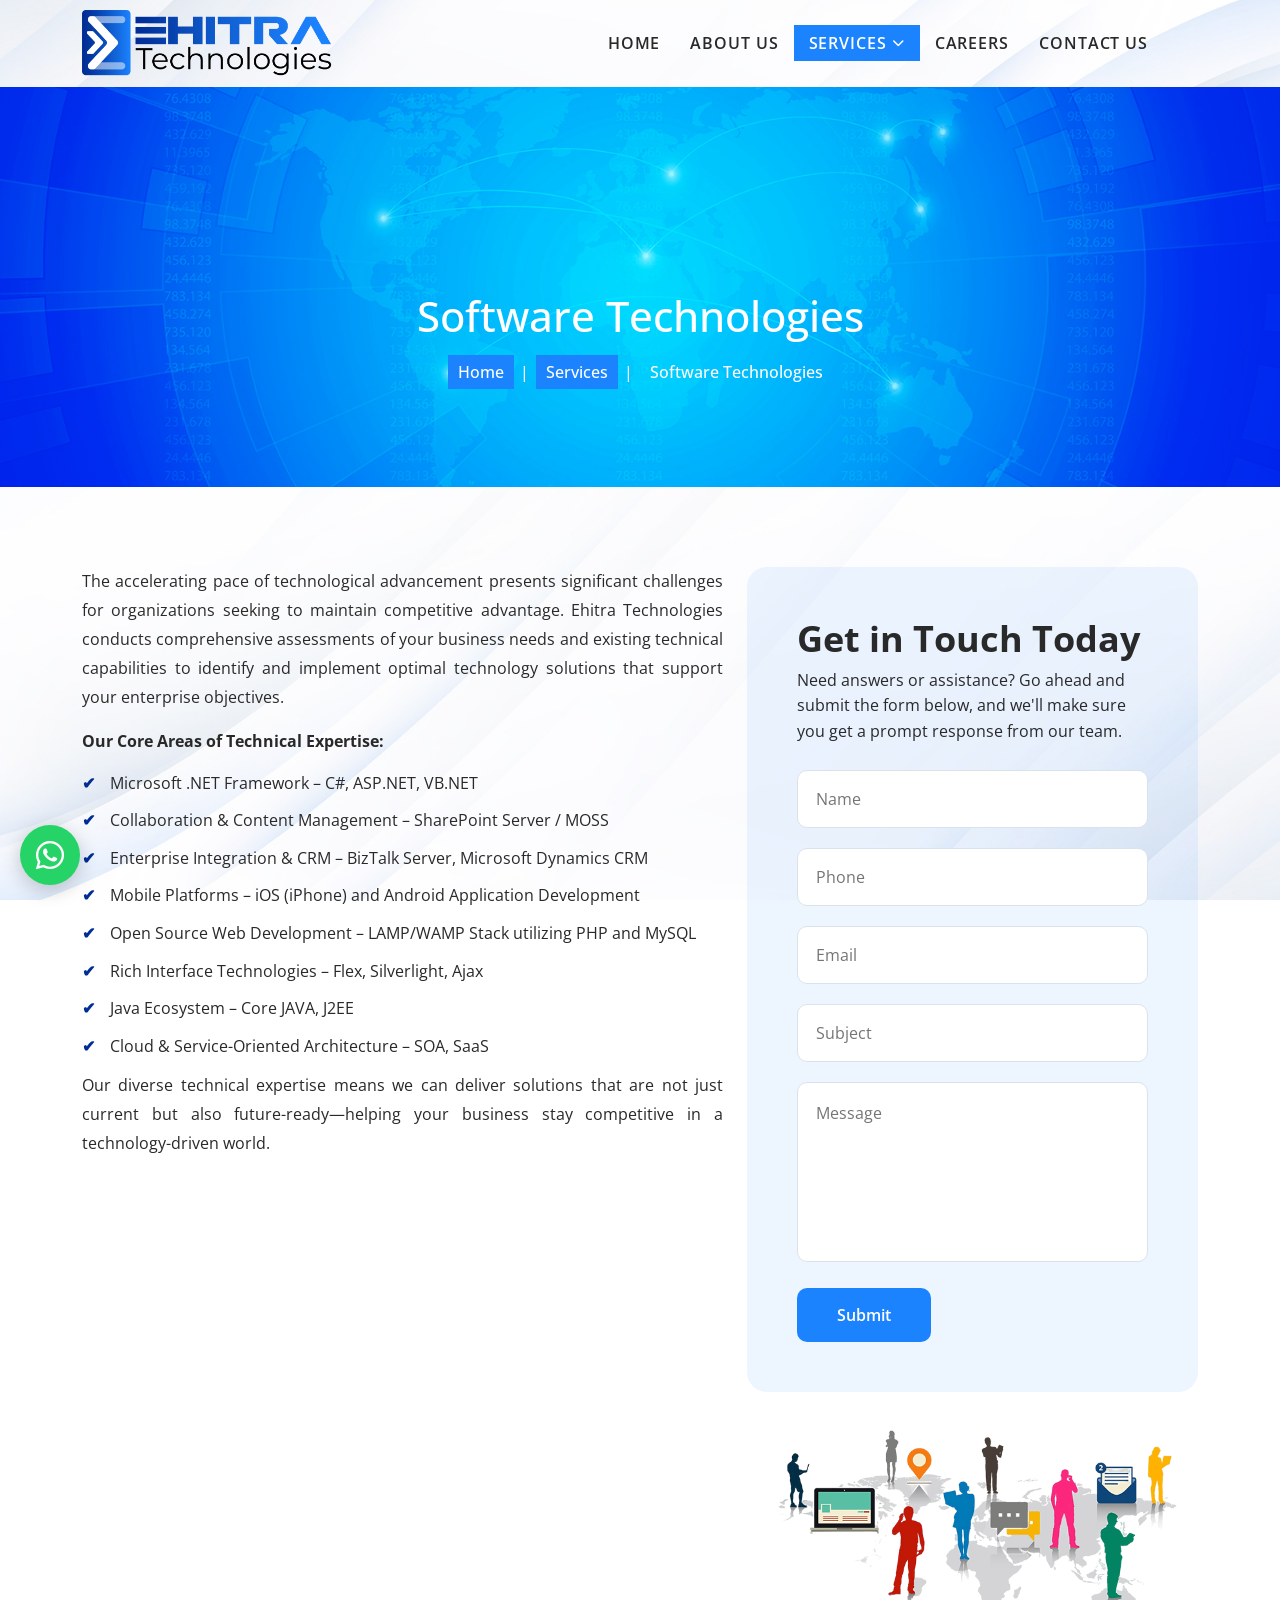
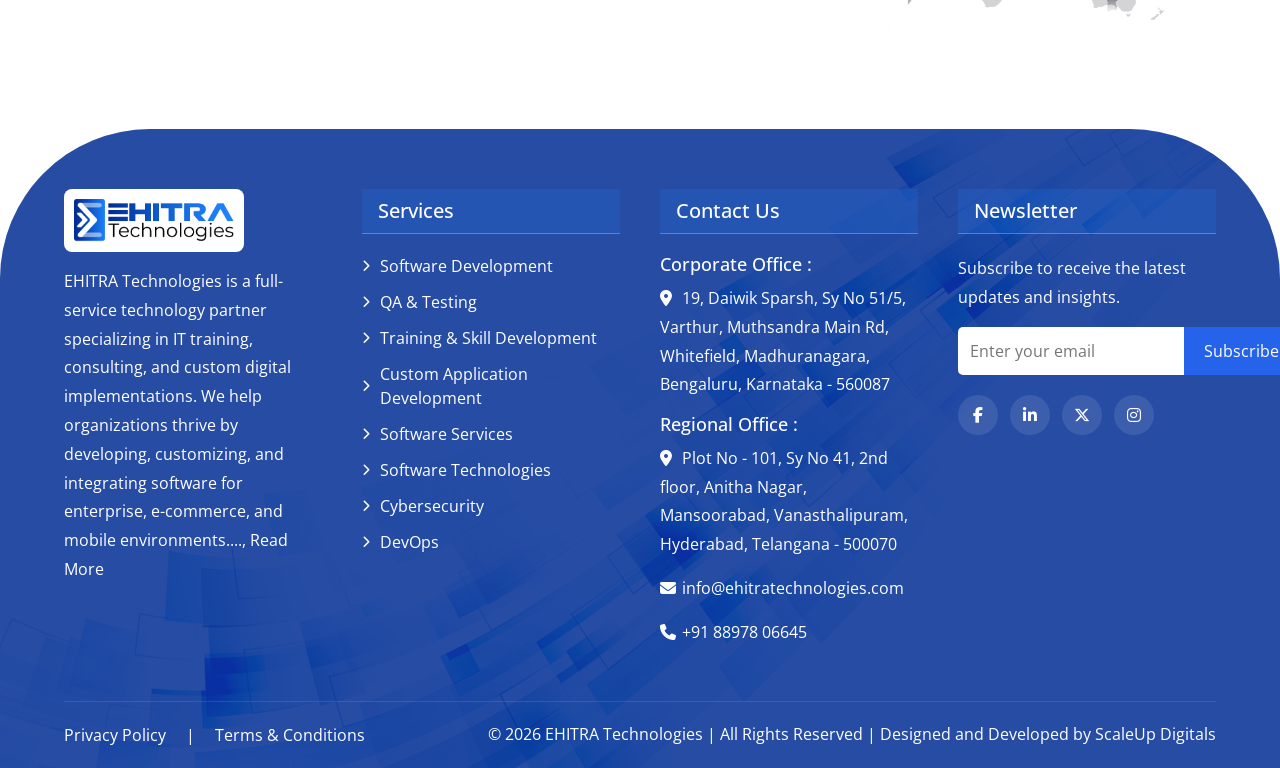
<file: software-technologies.html>
<!doctype html>
<html lang="en">
  <head>
    <meta charset="utf-8" />
    <meta content="width=device-width, initial-scale=1.0" name="viewport" />
    <title>Software Technologies | Ehitra Technologies</title>

    <link
      rel="stylesheet"
      href="https://cdnjs.cloudflare.com/ajax/libs/font-awesome/6.5.1/css/all.min.css"
    />
    <link
      rel="stylesheet"
      href="https://cdn.jsdelivr.net/npm/bootstrap@5.3.0/dist/css/bootstrap.min.css"
    />

    <link
      rel="stylesheet"
      href="https://cdn.jsdelivr.net/npm/swiper@10/swiper-bundle.min.css"
    />
    <link
      href="https://cdn.jsdelivr.net/npm/bootstrap-icons@1.11.3/font/bootstrap-icons.css"
      rel="stylesheet"
    />

    <!-- Main CSS File -->
    <link href="css/style.css" rel="stylesheet" />
    <link href="css/responsive.css" rel="stylesheet" />
    <link href="css/animate.css" rel="stylesheet" />

    <link href="gallery/fav-icon.png" rel="icon" />
  </head>

  <body class="index-page">
    <header id="header" class="header sticky-top">
      <div class="branding d-flex align-items-center">
        <div
          class="container position-relative d-flex align-items-center justify-content-end"
        >
          <a href="index.html" class="logo d-flex align-items-center me-auto">
            <img src="gallery/logo.png" alt="" />
          </a>
          <nav id="navmenu" class="navmenu">
            <ul>
              <li><a href="index.html">Home</a></li>
              <li><a href="about-us.html">About Us</a></li>
              <li class="dropdown">
                <a href="#" class="active"
                  ><span>Services</span>
                  <i class="fas fa-chevron-down toggle-dropdown"></i
                ></a>
                <ul>
                  <li>
                    <a href="software-development.html">Software Development</a>
                  </li>
                  <li>
                    <a href="quality-assurance-testing.html">
                      Quality Assurance & Testing
                    </a>
                  </li>
                  <li>
                    <a href="training-skill-development.html">
                      Training & Skill Development
                    </a>
                  </li>
                  <li>
                    <a href="custom-application-development.html">
                      Custom Application Development
                    </a>
                  </li>
                  <li>
                    <a href="software-services.html">Software Services</a>
                  </li>
                  <li>
                    <a href="software-technologies.html">
                      Software Technologies
                    </a>
                  </li>
                  <li>
                    <a href="cybersecurity.html">Cybersecurity</a>
                  </li>
                  <li>
                    <a href="devops.html">DevOps</a>
                  </li>
                </ul>
              </li>

              <li><a href="careers.html">Careers</a></li>

              <li><a href="contact-us.html">Contact us</a></li>
            </ul>
            <i class="mobile-nav-toggle d-xl-none fas fa-bars"></i>
          </nav>
        </div>
      </div>
    </header>

    <main class="main">
      <section class="breadcrumb-section">
        <div class="breadcrumb-content">
          <h1>Software Technologies</h1>
          <nav class="breadcrumb-path" aria-label="Breadcrumb">
            <ol
              class="breadcrumb"
              itemscope
              itemtype="https://schema.org/BreadcrumbList"
            >
              <li
                itemprop="itemListElement"
                itemscope
                itemtype="https://schema.org/ListItem"
              >
                <a itemprop="item" href="index.html">
                  <span itemprop="name">Home</span>
                </a>
                <meta itemprop="position" content="1" />
              </li>

              <li
                itemprop="itemListElement"
                itemscope
                itemtype="https://schema.org/ListItem"
              >
                <a itemprop="item" href="#">
                  <span itemprop="name">Services</span>
                </a>
                <meta itemprop="position" content="2" />
              </li>
              <li
                class="active"
                itemprop="itemListElement"
                itemscope
                itemtype="https://schema.org/ListItem"
              >
                <a itemprop="item" href="software-technologies.html">
                  <span itemprop="name">Software Technologies</span>
                </a>
                <meta itemprop="position" content="3" />
              </li>
            </ol>
          </nav>
        </div>
      </section>

      <section class="ip-page">
        <div class="contact-section">
          <div class="container">
            <div class="row align-items-stretch">
              <div class="col-lg-7">
                <div class="ip-m-blk">
                  <p>
                    The accelerating pace of technological advancement presents
                    significant challenges for organizations seeking to maintain
                    competitive advantage. Ehitra Technologies conducts
                    comprehensive assessments of your business needs and
                    existing technical capabilities to identify and implement
                    optimal technology solutions that support your enterprise
                    objectives.
                  </p>
                  <p><strong>Our Core Areas of Technical Expertise:</strong></p>
                  <ul class="qa-offerings">
                    <li>Microsoft .NET Framework – C#, ASP.NET, VB.NET</li>
                    <li>
                      Collaboration & Content Management – SharePoint Server /
                      MOSS
                    </li>
                    <li>
                      Enterprise Integration & CRM – BizTalk Server, Microsoft
                      Dynamics CRM
                    </li>
                    <li>
                      Mobile Platforms – iOS (iPhone) and Android Application
                      Development
                    </li>
                    <li>
                      Open Source Web Development – LAMP/WAMP Stack utilizing
                      PHP and MySQL
                    </li>
                    <li>
                      Rich Interface Technologies – Flex, Silverlight, Ajax
                    </li>
                    <li>Java Ecosystem – Core JAVA, J2EE</li>
                    <li>Cloud & Service-Oriented Architecture – SOA, SaaS</li>
                  </ul>
                  <p>
                    Our diverse technical expertise means we can deliver
                    solutions that are not just current but also
                    future-ready—helping your business stay competitive in a
                    technology-driven world.
                  </p>
                </div>
              </div>

              <div class="col-lg-5">
                <div class="contact-form-wrap">
                  <h2>Get in Touch Today</h2>
                  <p>
                    Need answers or assistance? Go ahead and submit the form
                    below, and we'll make sure you get a prompt response from
                    our team.
                  </p>
                  <form id="myForm">
                    <div class="form-group">
                      <input
                        type="text"
                        id="name"
                        name="name"
                        placeholder="Name"
                        class="form-control-custom"
                      />
                      <small class="error"></small>
                    </div>

                    <div class="form-group">
                      <input
                        type="tel"
                        id="phone"
                        name="phone"
                        placeholder="Phone"
                        class="form-control-custom"
                      />
                      <small class="error"></small>
                    </div>

                    <div class="form-group">
                      <input
                        type="email"
                        id="email"
                        name="email"
                        placeholder="Email"
                        class="form-control-custom"
                      />
                      <small class="error"></small>
                    </div>

                    <div class="form-group">
                      <input
                        type="text"
                        id="subject"
                        name="subject"
                        placeholder="Subject"
                        class="form-control-custom"
                      />
                      <small class="error"></small>
                    </div>

                    <div class="form-group">
                      <textarea
                        id="message"
                        name="message"
                        placeholder="Message"
                        class="form-control-custom textarea-control"
                      ></textarea>
                      <small class="error"></small>
                    </div>

                    <button type="submit" class="submit-btn" id="submitBtn">
                      Submit
                    </button>
                  </form>
                </div>
                <div class="contact-btm-img">
                  <img src="gallery/cp-btm.png" alt="" />
                </div>
              </div>
            </div>
          </div>
        </div>
      </section>

      <footer class="footer wow slideInUp">
        <div class="footer-container">
          <div class="footer-column wow slideInLeft">
            <img
              src="gallery/logo.png"
              alt="Company Logo"
              class="footer-logo"
            />
            <p>
              EHITRA Technologies is a full-service technology partner
              specializing in IT training, consulting, and custom digital
              implementations. We help organizations thrive by developing,
              customizing, and integrating software for enterprise, e-commerce,
              and mobile environments...., <a href="about-us.html">Read More</a>
            </p>
          </div>

          <!-- Services -->
          <div class="footer-column wow slideInUp">
            <h3>Services</h3>
            <ul class="footer-services">
              <li>
                <a href="software-development.html">
                  <i class="fas fa-chevron-right"></i> Software Development
                </a>
              </li>

              <li>
                <a href="quality-assurance-testing.html">
                  <i class="fas fa-chevron-right"></i> QA & Testing
                </a>
              </li>

              <li>
                <a href="training-skill-development.html">
                  <i class="fas fa-chevron-right"></i> Training & Skill
                  Development
                </a>
              </li>

              <li>
                <a href="custom-application-development.html">
                  <i class="fas fa-chevron-right"></i> Custom Application
                  Development
                </a>
              </li>

              <li>
                <a href="software-services.html">
                  <i class="fas fa-chevron-right"></i> Software Services
                </a>
              </li>

              <li>
                <a href="software-technologies.html">
                  <i class="fas fa-chevron-right"></i> Software Technologies
                </a>
              </li>

              <li>
                <a href="cybersecurity.html">
                  <i class="fas fa-chevron-right"></i> Cybersecurity
                </a>
              </li>

              <li>
                <a href="devops.html">
                  <i class="fas fa-chevron-right"></i> DevOps
                </a>
              </li>
            </ul>
          </div>

          <!-- Contact -->
          <div class="footer-column wow slideInDown">
            <h3>Contact Us</h3>
            <h4>Corporate Office :</h4>

            <p>
              <i class="fas fa-map-marker-alt"></i>
              19, Daiwik Sparsh, Sy No 51/5, Varthur, Muthsandra Main Rd,
              Whitefield, Madhuranagara, <br />
              Bengaluru, Karnataka - 560087
            </p>
            <h4>Regional Office :</h4>

            <p>
              <i class="fas fa-map-marker-alt"></i>
              Plot No - 101, Sy No 41, 2nd floor, Anitha Nagar, Mansoorabad,
              Vanasthalipuram, <br />
              Hyderabad, Telangana - 500070
            </p>

            <p>
              <i class="fas fa-envelope"></i>
              <a href="mailto:info@ehitratechnologies.com">
                info@ehitratechnologies.com</a
              >
            </p>

            <p>
              <i class="fas fa-phone"></i>
              <a href="tel:+918897806645">+91 88978 06645</a>
            </p>
          </div>

          <!-- Newsletter -->
          <div class="footer-column wow slideInRight">
            <h3>Newsletter</h3>
            <p>Subscribe to receive the latest updates and insights.</p>

            <form class="newsletter-form">
              <input type="email" placeholder="Enter your email" />
              <button type="submit">Subscribe</button>
            </form>

            <div class="social-links">
              <a href="#"><i class="fab fa-facebook-f"></i></a>
              <a href="#"><i class="fab fa-linkedin-in"></i></a>
              <a href="#"><i class="fab fa-x-twitter"></i></a>
              <a href="#"><i class="fab fa-instagram"></i></a>
            </div>
          </div>
        </div>

        <!-- Bottom Footer -->
        <div class="footer-bottom">
          <div class="footer-links">
            <a href="privacy-policy.html">Privacy Policy</a> |
            <a href="terms-and-conditions.html">Terms & Conditions</a>
          </div>

          <p>
            © 2026 EHITRA Technologies | All Rights Reserved | Designed and
             Developed by
            <a href="https://www.scaleupdigitals.com/" target="_blank">ScaleUp Digitals</a>
          </p>
        </div>
      </footer>
    </main>

    <!-- Floating Button -->
    <div class="chat-toggle" id="chatToggle">
      <i class="fab fa-whatsapp"></i>
    </div>

    <!-- Chatbot -->
    <div class="chatbot" id="chatbot">
      <div class="chat-header">
        <span>EHITRA Technologies</span>
        <button class="close-chat" id="closeChat">&times;</button>
      </div>

      <div class="chat-body">
        <p>
          Welcome to <strong>EHITRA Technologies</strong>.<br />
          How can we help you today?
        </p>

        <textarea
          id="chatMessage"
          placeholder="Type your message..."
        ></textarea>

        <button class="send-btn" onclick="sendToWhatsApp()">
          Send Message
        </button>
      </div>
    </div>
    <a
      href="javascript:void(0)"
      id="scroll-top"
      class="scroll-top d-flex align-items-center justify-content-center"
    >
      <i class="fas fa-arrow-up"></i
    ></a>

    <script src="js/main.js"></script>
    <script src="js/wow.js"></script>
    <script>
      new WOW().init();
    </script>

    <script src="https://cdn.jsdelivr.net/npm/bootstrap@5.3.0/dist/js/bootstrap.bundle.min.js"></script>

    <script>
      const chatbot = document.getElementById("chatbot");
      const chatToggle = document.getElementById("chatToggle");
      const closeChat = document.getElementById("closeChat");

      chatToggle.addEventListener("click", () => {
        chatbot.classList.add("active");
      });

      closeChat.addEventListener("click", () => {
        chatbot.classList.remove("active");
      });

      function sendToWhatsApp() {
        let msg = document.getElementById("chatMessage").value.trim();

        if (msg === "") {
          alert("Please enter your message");
          return;
        }

        let number = "918897806645";

        let url = `https://wa.me/${number}?text=${encodeURIComponent(msg)}`;

        window.open(url, "_blank");
      }
    </script>
    <script>
      const submitBtn = document.getElementById("submitBtn");

      submitBtn.addEventListener("click", function (e) {
        e.preventDefault();

        let isValid = true;

        const name = document.getElementById("name");
        const phone = document.getElementById("phone");
        const email = document.getElementById("email");
        const subject = document.getElementById("subject");
        const message = document.getElementById("message");

        clearErrors();

        // Name
        if (name.value.trim() === "") {
          showError(name, "Please enter your name");
          isValid = false;
        }

        // Phone
        const phoneRegex = /^\+?[1-9]\d{7,14}$/;
        const cleanedPhone = phone.value.replace(/[\s()-]/g, "");

        if (phone.value.trim() === "") {
          showError(phone, "Please enter phone number");
          isValid = false;
        } else if (!phoneRegex.test(cleanedPhone)) {
          showError(phone, "Please enter a valid phone number");
          isValid = false;
        }

        // Email
        const emailRegex = /^[^\s@]+@[^\s@]+\.[^\s@]+$/;

        if (email.value.trim() === "") {
          showError(email, "Please enter email");
          isValid = false;
        } else if (!emailRegex.test(email.value)) {
          showError(email, "Please enter a valid email");
          isValid = false;
        }

        // Subject
        if (subject.value.trim() === "") {
          showError(subject, "Please enter subject");
          isValid = false;
        }

        // Message
        if (message.value.trim() === "") {
          showError(message, "Please enter message");
          isValid = false;
        }

        // Submit Form
        if (isValid) {
          fetch("sendmail.php", {
            method: "POST",
            body: new FormData(document.getElementById("myForm")),
          })
            .then((response) => response.text())
            .then((data) => {
              if (data.trim() === "success") {
                alert("✅ Thank you! Your message has been sent successfully.");

                document.getElementById("myForm").reset();

                clearErrors();
              } else {
                alert("❌ " + data);
              }
            })
            .catch(() => {
              alert("❌ Something went wrong. Please try again.");
            });
        }
      });

      function showError(input, message) {
        input.classList.add("invalid");

        input.parentElement.querySelector(".error").innerText = message;
      }

      function clearErrors() {
        document.querySelectorAll(".error").forEach((error) => {
          error.innerText = "";
        });

        document.querySelectorAll(".form-control-custom").forEach((input) => {
          input.classList.remove("invalid");
        });
      }

      // Remove errors while typing
      document.querySelectorAll(".form-control-custom").forEach((input) => {
        input.addEventListener("input", () => {
          input.classList.remove("invalid");

          input.parentElement.querySelector(".error").innerText = "";
        });
      });
    </script>
  </body>
</html>
</file>
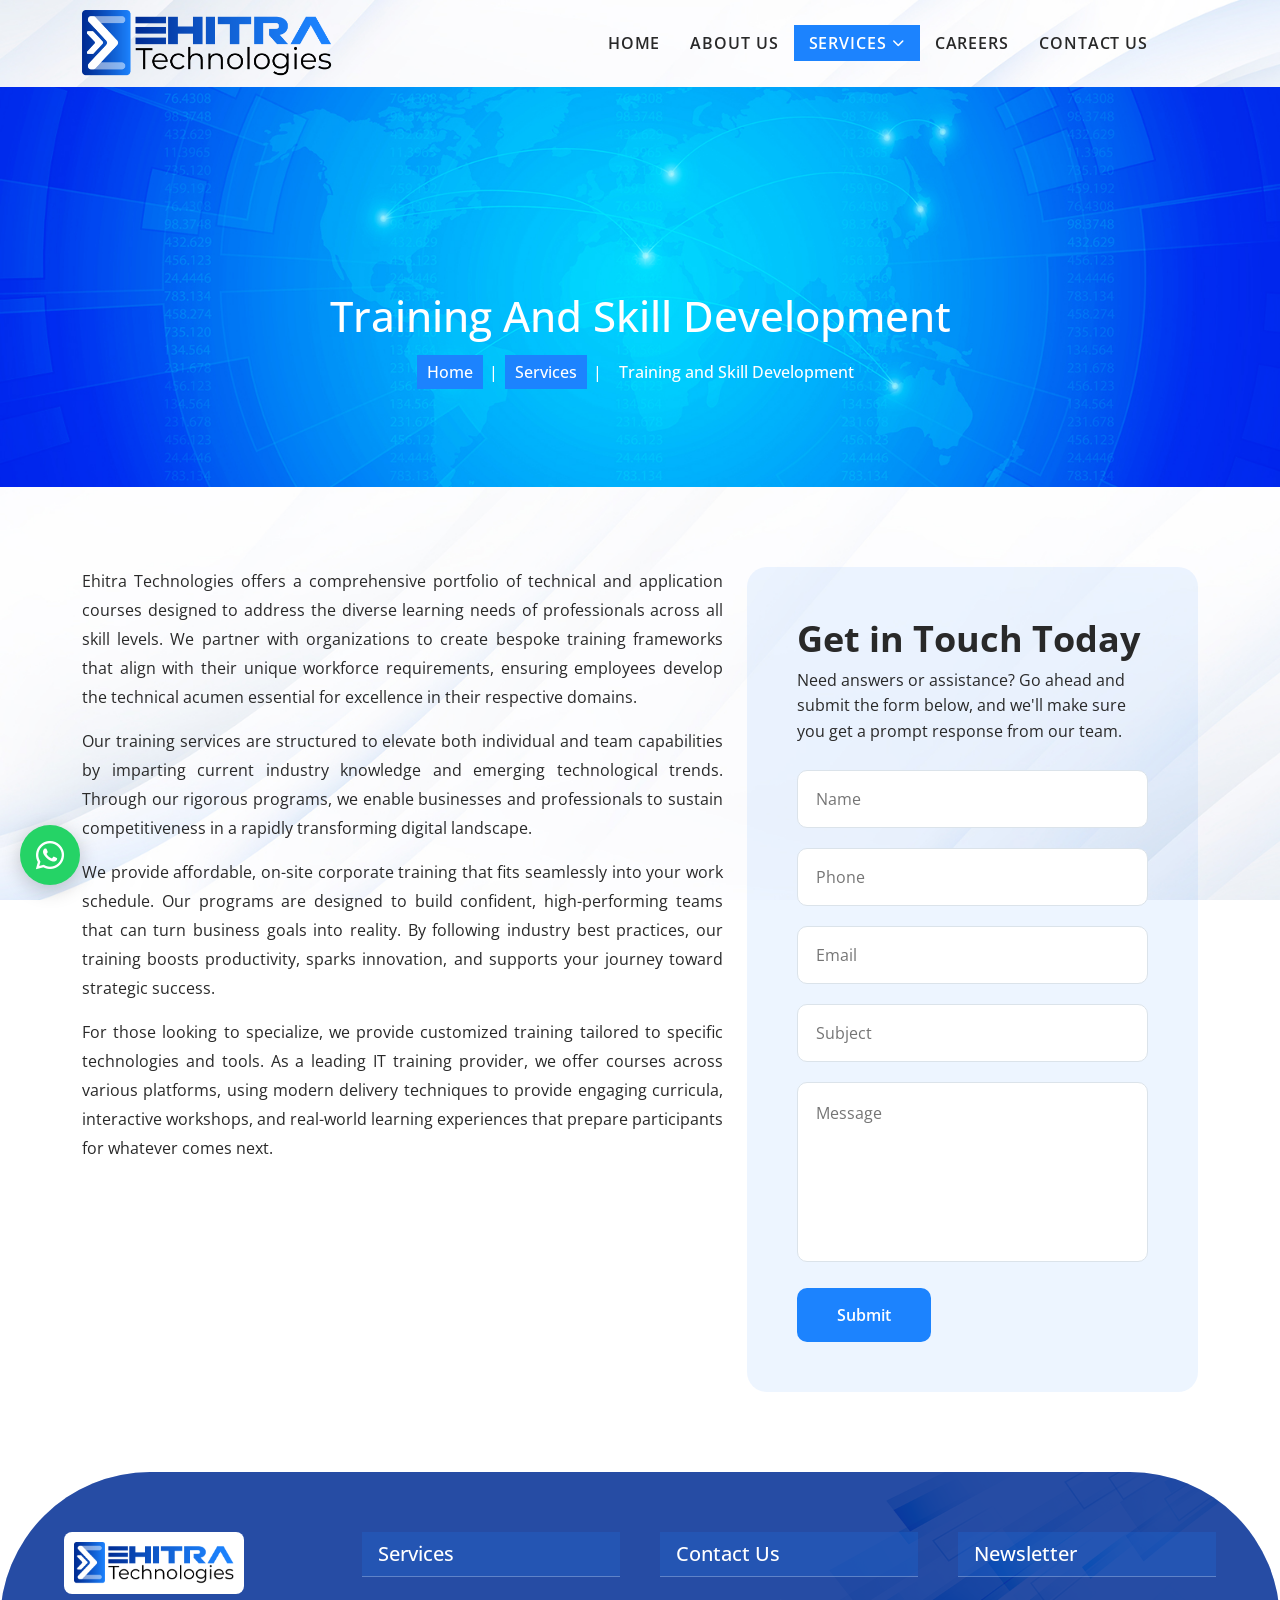
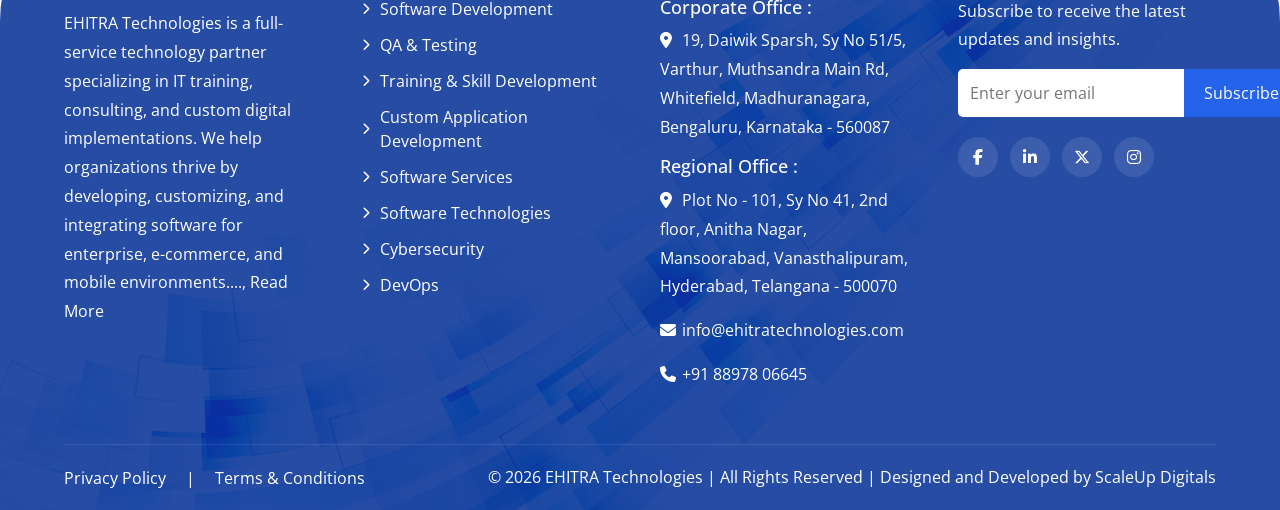
<file: training-skill-development.html>
<!doctype html>
<html lang="en">
  <head>
    <meta charset="utf-8" />
    <meta content="width=device-width, initial-scale=1.0" name="viewport" />
    <title>Training and Skill Development | Ehitra Technologies</title>

    <link
      rel="stylesheet"
      href="https://cdnjs.cloudflare.com/ajax/libs/font-awesome/6.5.1/css/all.min.css"
    />
    <link
      rel="stylesheet"
      href="https://cdn.jsdelivr.net/npm/bootstrap@5.3.0/dist/css/bootstrap.min.css"
    />

    <link
      rel="stylesheet"
      href="https://cdn.jsdelivr.net/npm/swiper@10/swiper-bundle.min.css"
    />
    <link
      href="https://cdn.jsdelivr.net/npm/bootstrap-icons@1.11.3/font/bootstrap-icons.css"
      rel="stylesheet"
    />

    <!-- Main CSS File -->
    <link href="css/style.css" rel="stylesheet" />
    <link href="css/responsive.css" rel="stylesheet" />
    <link href="css/animate.css" rel="stylesheet" />

    <link href="gallery/fav-icon.png" rel="icon" />
  </head>

  <body class="index-page">
    <header id="header" class="header sticky-top">
      <div class="branding d-flex align-items-center">
        <div
          class="container position-relative d-flex align-items-center justify-content-end"
        >
          <a href="index.html" class="logo d-flex align-items-center me-auto">
            <img src="gallery/logo.png" alt="" />
          </a>
          <nav id="navmenu" class="navmenu">
            <ul>
              <li><a href="index.html">Home</a></li>
              <li><a href="about-us.html">About Us</a></li>
              <li class="dropdown">
                <a href="#" class="active"
                  ><span>Services</span>
                  <i class="fas fa-chevron-down toggle-dropdown"></i
                ></a>
                <ul>
                  <li>
                    <a href="software-development.html">Software Development</a>
                  </li>
                  <li>
                    <a href="quality-assurance-testing.html">
                      Quality Assurance & Testing
                    </a>
                  </li>
                  <li>
                    <a href="training-skill-development.html">
                      Training & Skill Development
                    </a>
                  </li>
                  <li>
                    <a href="custom-application-development.html">
                      Custom Application Development
                    </a>
                  </li>
                  <li>
                    <a href="software-services.html">Software Services</a>
                  </li>
                  <li>
                    <a href="software-technologies.html">
                      Software Technologies
                    </a>
                  </li>
                  <li>
                    <a href="cybersecurity.html">Cybersecurity</a>
                  </li>
                  <li>
                    <a href="devops.html">DevOps</a>
                  </li>
                </ul>
              </li>

              <li><a href="careers.html">Careers</a></li>

              <li><a href="contact-us.html">Contact us</a></li>
            </ul>
            <i class="mobile-nav-toggle d-xl-none fas fa-bars"></i>
          </nav>
        </div>
      </div>
    </header>

    <main class="main">
      <section class="breadcrumb-section">
        <div class="breadcrumb-content">
          <h1>Training and Skill Development</h1>
          <nav class="breadcrumb-path" aria-label="Breadcrumb">
            <ol
              class="breadcrumb"
              itemscope
              itemtype="https://schema.org/BreadcrumbList"
            >
              <li
                itemprop="itemListElement"
                itemscope
                itemtype="https://schema.org/ListItem"
              >
                <a itemprop="item" href="index.html">
                  <span itemprop="name">Home</span>
                </a>
                <meta itemprop="position" content="1" />
              </li>

              <li
                itemprop="itemListElement"
                itemscope
                itemtype="https://schema.org/ListItem"
              >
                <a itemprop="item" href="#">
                  <span itemprop="name">Services</span>
                </a>
                <meta itemprop="position" content="2" />
              </li>
              <li
                class="active"
                itemprop="itemListElement"
                itemscope
                itemtype="https://schema.org/ListItem"
              >
                <a itemprop="item" href="training-skill-development.html">
                  <span itemprop="name">Training and Skill Development</span>
                </a>
                <meta itemprop="position" content="3" />
              </li>
            </ol>
          </nav>
        </div>
      </section>

      <section class="ip-page">
        <div class="contact-section">
          <div class="container">
            <div class="row align-items-stretch">
              <div class="col-lg-7">
                <div class="ip-m-blk">
                  <p>
                    Ehitra Technologies offers a comprehensive portfolio of
                    technical and application courses designed to address the
                    diverse learning needs of professionals across all skill
                    levels. We partner with organizations to create bespoke
                    training frameworks that align with their unique workforce
                    requirements, ensuring employees develop the technical
                    acumen essential for excellence in their respective domains.
                  </p>
                  <p>
                    Our training services are structured to elevate both
                    individual and team capabilities by imparting current
                    industry knowledge and emerging technological trends.
                    Through our rigorous programs, we enable businesses and
                    professionals to sustain competitiveness in a rapidly
                    transforming digital landscape.
                  </p>
                  <p>
                    We provide affordable, on-site corporate training that fits
                    seamlessly into your work schedule. Our programs are
                    designed to build confident, high-performing teams that can
                    turn business goals into reality. By following industry best
                    practices, our training boosts productivity, sparks
                    innovation, and supports your journey toward strategic
                    success.
                  </p>
                  <p>
                    For those looking to specialize, we provide customized
                    training tailored to specific technologies and tools. As a
                    leading IT training provider, we offer courses across
                    various platforms, using modern delivery techniques to
                    provide engaging curricula, interactive workshops, and
                    real-world learning experiences that prepare participants
                    for whatever comes next.
                  </p>
                </div>
              </div>

              <div class="col-lg-5">
                <div class="contact-form-wrap">
                  <h2>Get in Touch Today</h2>
                  <p>
                    Need answers or assistance? Go ahead and submit the form
                    below, and we'll make sure you get a prompt response from
                    our team.
                  </p>
                  <form id="myForm">
                    <div class="form-group">
                      <input
                        type="text"
                        id="name"
                        name="name"
                        placeholder="Name"
                        class="form-control-custom"
                      />
                      <small class="error"></small>
                    </div>

                    <div class="form-group">
                      <input
                        type="tel"
                        id="phone"
                        name="phone"
                        placeholder="Phone"
                        class="form-control-custom"
                      />
                      <small class="error"></small>
                    </div>

                    <div class="form-group">
                      <input
                        type="email"
                        id="email"
                        name="email"
                        placeholder="Email"
                        class="form-control-custom"
                      />
                      <small class="error"></small>
                    </div>

                    <div class="form-group">
                      <input
                        type="text"
                        id="subject"
                        name="subject"
                        placeholder="Subject"
                        class="form-control-custom"
                      />
                      <small class="error"></small>
                    </div>

                    <div class="form-group">
                      <textarea
                        id="message"
                        name="message"
                        placeholder="Message"
                        class="form-control-custom textarea-control"
                      ></textarea>
                      <small class="error"></small>
                    </div>

                    <button type="submit" class="submit-btn" id="submitBtn">
                      Submit
                    </button>
                  </form>
                </div>
              </div>
            </div>
          </div>
        </div>
      </section>

      <footer class="footer wow slideInUp">
        <div class="footer-container">
          <div class="footer-column wow slideInLeft">
            <img
              src="gallery/logo.png"
              alt="Company Logo"
              class="footer-logo"
            />
            <p>
              EHITRA Technologies is a full-service technology partner
              specializing in IT training, consulting, and custom digital
              implementations. We help organizations thrive by developing,
              customizing, and integrating software for enterprise, e-commerce,
              and mobile environments...., <a href="about-us.html">Read More</a>
            </p>
          </div>

          <!-- Services -->
          <div class="footer-column wow slideInUp">
            <h3>Services</h3>
            <ul class="footer-services">
              <li>
                <a href="software-development.html">
                  <i class="fas fa-chevron-right"></i> Software Development
                </a>
              </li>

              <li>
                <a href="quality-assurance-testing.html">
                  <i class="fas fa-chevron-right"></i> QA & Testing
                </a>
              </li>

              <li>
                <a href="training-skill-development.html">
                  <i class="fas fa-chevron-right"></i> Training & Skill
                  Development
                </a>
              </li>

              <li>
                <a href="custom-application-development.html">
                  <i class="fas fa-chevron-right"></i> Custom Application
                  Development
                </a>
              </li>

              <li>
                <a href="software-services.html">
                  <i class="fas fa-chevron-right"></i> Software Services
                </a>
              </li>

              <li>
                <a href="software-technologies.html">
                  <i class="fas fa-chevron-right"></i> Software Technologies
                </a>
              </li>

              <li>
                <a href="cybersecurity.html">
                  <i class="fas fa-chevron-right"></i> Cybersecurity
                </a>
              </li>

              <li>
                <a href="devops.html">
                  <i class="fas fa-chevron-right"></i> DevOps
                </a>
              </li>
            </ul>
          </div>

          <!-- Contact -->
          <div class="footer-column wow slideInDown">
            <h3>Contact Us</h3>
            <h4>Corporate Office :</h4>

            <p>
              <i class="fas fa-map-marker-alt"></i>
              19, Daiwik Sparsh, Sy No 51/5, Varthur, Muthsandra Main Rd,
              Whitefield, Madhuranagara, <br />
              Bengaluru, Karnataka - 560087
            </p>
            <h4>Regional Office :</h4>

            <p>
              <i class="fas fa-map-marker-alt"></i>
              Plot No - 101, Sy No 41, 2nd floor, Anitha Nagar, Mansoorabad,
              Vanasthalipuram, <br />
              Hyderabad, Telangana - 500070
            </p>

            <p>
              <i class="fas fa-envelope"></i>
              <a href="mailto:info@ehitratechnologies.com">
                info@ehitratechnologies.com</a
              >
            </p>

            <p>
              <i class="fas fa-phone"></i>
              <a href="tel:+918897806645">+91 88978 06645</a>
            </p>
          </div>

          <!-- Newsletter -->
          <div class="footer-column wow slideInRight">
            <h3>Newsletter</h3>
            <p>Subscribe to receive the latest updates and insights.</p>

            <form class="newsletter-form">
              <input type="email" placeholder="Enter your email" />
              <button type="submit">Subscribe</button>
            </form>

            <div class="social-links">
              <a href="#"><i class="fab fa-facebook-f"></i></a>
              <a href="#"><i class="fab fa-linkedin-in"></i></a>
              <a href="#"><i class="fab fa-x-twitter"></i></a>
              <a href="#"><i class="fab fa-instagram"></i></a>
            </div>
          </div>
        </div>

        <!-- Bottom Footer -->
        <div class="footer-bottom">
          <div class="footer-links">
            <a href="privacy-policy.html">Privacy Policy</a> |
            <a href="terms-and-conditions.html">Terms & Conditions</a>
          </div>

          <p>
            © 2026 EHITRA Technologies | All Rights Reserved | Designed and
             Developed by
            <a href="https://www.scaleupdigitals.com/" target="_blank">ScaleUp Digitals</a>
          </p>
        </div>
      </footer>
    </main>

    <!-- Floating Button -->
    <div class="chat-toggle" id="chatToggle">
      <i class="fab fa-whatsapp"></i>
    </div>

    <!-- Chatbot -->
    <div class="chatbot" id="chatbot">
      <div class="chat-header">
        <span>EHITRA Technologies</span>
        <button class="close-chat" id="closeChat">&times;</button>
      </div>

      <div class="chat-body">
        <p>
          Welcome to <strong>EHITRA Technologies</strong>.<br />
          How can we help you today?
        </p>

        <textarea
          id="chatMessage"
          placeholder="Type your message..."
        ></textarea>

        <button class="send-btn" onclick="sendToWhatsApp()">
          Send Message
        </button>
      </div>
    </div>
    <a
      href="javascript:void(0)"
      id="scroll-top"
      class="scroll-top d-flex align-items-center justify-content-center"
    >
      <i class="fas fa-arrow-up"></i
    ></a>

    <script src="js/main.js"></script>
    <script src="js/wow.js"></script>
    <script>
      new WOW().init();
    </script>

    <script src="https://cdn.jsdelivr.net/npm/bootstrap@5.3.0/dist/js/bootstrap.bundle.min.js"></script>

    <script>
      const chatbot = document.getElementById("chatbot");
      const chatToggle = document.getElementById("chatToggle");
      const closeChat = document.getElementById("closeChat");

      chatToggle.addEventListener("click", () => {
        chatbot.classList.add("active");
      });

      closeChat.addEventListener("click", () => {
        chatbot.classList.remove("active");
      });

      function sendToWhatsApp() {
        let msg = document.getElementById("chatMessage").value.trim();

        if (msg === "") {
          alert("Please enter your message");
          return;
        }

        let number = "918897806645";

        let url = `https://wa.me/${number}?text=${encodeURIComponent(msg)}`;

        window.open(url, "_blank");
      }
    </script>
    <script>
      const submitBtn = document.getElementById("submitBtn");

      submitBtn.addEventListener("click", function (e) {
        e.preventDefault();

        let isValid = true;

        const name = document.getElementById("name");
        const phone = document.getElementById("phone");
        const email = document.getElementById("email");
        const subject = document.getElementById("subject");
        const message = document.getElementById("message");

        clearErrors();

        // Name
        if (name.value.trim() === "") {
          showError(name, "Please enter your name");
          isValid = false;
        }

        // Phone
        const phoneRegex = /^\+?[1-9]\d{7,14}$/;
        const cleanedPhone = phone.value.replace(/[\s()-]/g, "");

        if (phone.value.trim() === "") {
          showError(phone, "Please enter phone number");
          isValid = false;
        } else if (!phoneRegex.test(cleanedPhone)) {
          showError(phone, "Please enter a valid phone number");
          isValid = false;
        }

        // Email
        const emailRegex = /^[^\s@]+@[^\s@]+\.[^\s@]+$/;

        if (email.value.trim() === "") {
          showError(email, "Please enter email");
          isValid = false;
        } else if (!emailRegex.test(email.value)) {
          showError(email, "Please enter a valid email");
          isValid = false;
        }

        // Subject
        if (subject.value.trim() === "") {
          showError(subject, "Please enter subject");
          isValid = false;
        }

        // Message
        if (message.value.trim() === "") {
          showError(message, "Please enter message");
          isValid = false;
        }

        // Submit Form
        if (isValid) {
          fetch("sendmail.php", {
            method: "POST",
            body: new FormData(document.getElementById("myForm")),
          })
            .then((response) => response.text())
            .then((data) => {
              if (data.trim() === "success") {
                alert("✅ Thank you! Your message has been sent successfully.");

                document.getElementById("myForm").reset();

                clearErrors();
              } else {
                alert("❌ " + data);
              }
            })
            .catch(() => {
              alert("❌ Something went wrong. Please try again.");
            });
        }
      });

      function showError(input, message) {
        input.classList.add("invalid");

        input.parentElement.querySelector(".error").innerText = message;
      }

      function clearErrors() {
        document.querySelectorAll(".error").forEach((error) => {
          error.innerText = "";
        });

        document.querySelectorAll(".form-control-custom").forEach((input) => {
          input.classList.remove("invalid");
        });
      }

      // Remove errors while typing
      document.querySelectorAll(".form-control-custom").forEach((input) => {
        input.addEventListener("input", () => {
          input.classList.remove("invalid");

          input.parentElement.querySelector(".error").innerText = "";
        });
      });
    </script>
  </body>
</html>
</file>
<file: css/style.css>
@import url("https://fonts.googleapis.com/css2?family=Open+Sans:ital,wght@0,300..800;1,300..800&display=swap");

:root {
  --primary-color: #1c83fe;
  --secondary-color: #002d94;
  --default-color: #292929;
}

/* Smooth scroll */
:root {
  scroll-behavior: smooth;
}

/*--------------------------------------------------------------
# General Styling & Shared Classes
--------------------------------------------------------------*/
body {
  color: var(--default-color);
  font-family: "Open Sans", sans-serif;

  font-style: normal;
  pointer-events: auto; /* ensure clicks work */
}

a {
  color: var(--secondary-color);
  text-decoration: none;
  transition: 0.3s;
}

h1,
h2,
h3,
h4,
h5,
h6 {
  color: var(--default-color);
}

.container {
  position: relative;
}

main.main {
  position: relative; 
  overflow: hidden; 
}
img {
  max-width: 100%;
  height: auto;
}

p {
  font-size: 16px;
  line-height: 1.6em;

  margin: 0;
}


#hero {
  background-color: #000 !important; 
  overflow: hidden;
}

#hero img,
#hero video {
  display: block;
  width: 100%;
  height: 100%;
  object-fit: cover;
}


/*--------------------------------------------------------------
# Global Header
--------------------------------------------------------------*/
.header {
  color: var(--default-color);

  transition: all 0.5s;
  z-index: 997;
}

.header .topbar {
  background-color: var(--primary-color);
  color: var(--contrast-color);
  height: 40px;
  padding: 0;
  transition: all 0.5s;
}

.header .branding {
  min-height: 60px;
  padding: 10px 0;
}

.header .logo {
  line-height: 1;
}

.header .logo img {
  max-height: 90px;
  width: 250px;
}

.header .logo h1 {
  font-size: 30px;
  margin: 0;
  font-weight: 700;
  color: var(--heading-color);
}

.header .cta-btn,
.header .cta-btn:focus {
  color: var(--contrast-color);
  background: var(--primary-color);
  font-size: 14px;
  padding: 8px 20px;
  margin: 0 5px 0 30px;
  border-radius: 4px;
  transition: 0.3s;
}

.header .cta-btn:hover,
.header .cta-btn:focus:hover {
  color: var(--contrast-color);
  background: color-mix(in srgb, var(--primary-color), transparent 15%);
}

/*--------------------------------------------------------------
# Navigation Menu
--------------------------------------------------------------*/
/* Navmenu - Desktop */
@media (min-width: 1200px) {
  .navmenu {
    padding: 0;
    margin-right: 35px;
  }

  .navmenu ul {
    margin: 0;
    padding: 0;
    display: flex;
    list-style: none;
    align-items: center;
    overflow: visible;
  }

  .navmenu li {
    position: relative;
  }
  .navmenu a.active {
    color: #ffffff;

    background: var(--primary-color);
  }
  .navmenu a.active:hover {
    background-color: #fff;
    color: var(--primary-color);
  }
  .navmenu a,
  .navmenu a:focus {
    padding: 6px 15px;
    font-size: 16px;
    color: var(--default-color);
    font-weight: 600;
    text-transform: uppercase;
    display: flex;
    align-items: center;
    justify-content: space-between;
    white-space: nowrap;
    transition: 0.3s;
    letter-spacing: 0.9px;
  }

  .navmenu a:hover {
    background-color: #fff;
    color: var(--primary-color) !important;
  }
  .navmenu a i,
  .navmenu a:focus i {
    font-size: 12px;
    line-height: 0;
    margin-left: 5px;
    transition: 0.3s;
  }

  .navmenu .custom-width ul {
    width: 128px;
  }

  .navmenu .dropdown ul {
    border-top: 2px solid var(--primary-color);
    margin: 0;

    background: #fff;
    display: block;
    position: absolute;
    visibility: hidden;
    left: 0;
    top: 130%;
    opacity: 0;
    transition: 0.3s;

    z-index: 99;
    box-shadow: 0px 0px 30px rgba(0, 0, 0, 0.1);
  }

  .navmenu .dropdown ul a {
    padding: 10px 20px;
    font-size: 15px;
    text-transform: none;
    color: #fff;
    font-weight: 300;
    border-bottom: 1px solid #ffffff36;
  }

  .navmenu .dropdown ul li:last-child a {
    border-bottom: none;
  }

  .navmenu .dropdown ul a i {
    font-size: 12px;
  }

  .navmenu .dropdown:hover > ul {
    opacity: 1;
    top: 100%;
    visibility: visible;
  }

  .navmenu .dropdown .dropdown ul {
    top: 0;
    left: -90%;
    visibility: hidden;
  }

  .navmenu .dropdown .dropdown:hover > ul {
    opacity: 1;
    top: 0;
    left: -100%;
    visibility: visible;
  }
}


@media (max-width: 1199px) {
  .mobile-nav-toggle {
    color: var(--primary-color);
    font-size: 34px;
    line-height: 1;
    cursor: pointer;
    transition:
      transform 0.3s ease,
      color 0.3s ease;
    margin-right: 27px;
  }

  .mobile-nav-toggle:hover {
    transform: scale(1.1);
    color: var(--secondary-color);
  }

  .navmenu {
    padding: 0;
    z-index: 9997;
  }

  .navmenu ul {
    display: none;
    list-style: none;
    position: absolute;
    inset: 60px 15px 20px 15px;
    padding: 15px 0;
    margin: 0;
    border-radius: 20px;
    background: #fff; 
    backdrop-filter: blur(12px) saturate(180%);
    -webkit-backdrop-filter: blur(12px) saturate(180%);
    border: 1px solid rgba(255, 255, 255, 0.15);
    overflow: visible;
    transition: all 0.35s ease-in-out;
    z-index: 9998;
    box-shadow: 0 20px 50px rgba(0, 0, 0, 0.25);
    color: var(--accent-color);
    font-weight: 400;
  }

  .navmenu a,
  .navmenu a:focus {
    color: var(--accent-color);
    padding: 14px 22px;
    font-family: var(--default-font);
    font-size: 16px;
    font-weight: 500;
    display: flex;
    align-items: center;
    justify-content: space-between;
    white-space: nowrap;
    
    transition: all 0.3s ease;
  }

  .navmenu a:hover,
  .navmenu .active,
  .navmenu .active:focus {
    background: var(--primary-color);
    box-shadow: 0 8px 20px rgba(0, 0, 0, 0.3);
    color: #fff;
  }

  .navmenu a i,
  .navmenu a:focus i {
    font-size: 14px;
    line-height: 0;
    margin-left: 10px;
    width: 32px;
    height: 32px;
    display: flex;
    align-items: center;
    justify-content: center;
    border-radius: 50%;
    background: rgba(248, 249, 250, 0.15);
    backdrop-filter: blur(6px);
    transition: all 0.3s ease;
  }

  .navmenu a i:hover,
  .navmenu a:focus i:hover {
    background-color: var(--secondary-color);
    color: var(--accent-color);
    transform: scale(1.15);
    box-shadow: 0 4px 15px rgba(0, 0, 0, 0.2);
  }

  .navmenu .dropdown ul {
    position: static;
    display: none;
    z-index: 99;
    padding: 12px 0;
    margin: 12px 20px;
    background: rgba(248, 249, 250, 0.15);
    backdrop-filter: blur(10px);
    border-radius: 14px;
    border: 1px solid rgba(255, 255, 255, 0.2);
    box-shadow: 0 10px 25px rgba(0, 0, 0, 0.15);
    transition: all 0.35s ease-in-out;
    color: var(--text-color);
  }

  .navmenu .dropdown ul ul {
    background-color: rgba(16, 36, 76, 0.05);
    margin-left: 10px;
  }

  .navmenu .dropdown > .dropdown-active {
    display: block;
  
  }

  .mobile-nav-active {
    overflow: hidden;
  }

  .mobile-nav-active .mobile-nav-toggle {
    color: #fff;
    position: absolute;
    font-size: 36px;
    top: 16px;
    right: 16px;
    margin-right: 0;
    z-index: 9999;
    transition: transform 0.3s ease;
  }

  .mobile-nav-active .mobile-nav-toggle:hover {
    transform: rotate(90deg);
  }

  .mobile-nav-active .navmenu {
    position: fixed;
    inset: 0;
    overflow: visible;
    background: rgba(0, 0, 0, 0.45);
    backdrop-filter: blur(8px) saturate(180%);
    transition: all 0.35s ease-in-out;
  }

  .mobile-nav-active .navmenu > ul {
    display: block;
    max-height: 80vh;
    overflow-y: auto; 
    padding-right: 10px; 
  }
}

/*--------------------------------------------------------------
# Scroll Top Button
--------------------------------------------------------------*/
.scroll-top {
  position: fixed;
  visibility: hidden;
  opacity: 0;
  right: 20px;
  bottom: 15px;
  z-index: 99999;
  background-color: var(--primary-color);
  width: 40px;
  height: 40px;
  border-radius: 4px;
  transition: all 0.4s;
  color: #fff;
}

.scroll-top i {
  font-size: 24px;
  color: #fff;
  line-height: 0;
}

.scroll-top:hover {
  background-color: color-mix(in srgb, var(--primary-color), transparent 20%);
  color: var(--contrast-color);
}

.scroll-top.active {
  visibility: visible;
  opacity: 1;
}

/*--------------------------------------------------------------
# Hero Section
--------------------------------------------------------------*/

.hero .carousel {
  width: 100%;
  min-height: 70vh;
  padding: 0;
  margin: 0;
  position: relative;
}

@media (max-height: 500px), (max-width: 580px) {
  .hero .carousel {
    min-height: 100vh;
  }
}

.hero img {
  position: absolute;
  inset: 0;
  display: block;
  width: 100%;
  height: 100%;
  object-fit: cover;
  z-index: 1;
}

.hero .carousel-item {
  position: absolute;
  inset: 0;
  background-size: cover;
  background-position: center;
  background-repeat: no-repeat;
  display: flex;
  justify-content: center;
  align-items: flex-end;
}

.hero .container {
  background: color-mix(in srgb, var(--surface-color), transparent 10%);
  position: relative;
  text-align: center;
  padding-top: 30px;
  padding-bottom: 30px;
  margin-bottom: 50px;
  border-top: 4px solid var(--primary-color);
  z-index: 3;
}

@media (max-width: 1200px) {
  .hero .container {
    margin-left: 50px;
    margin-right: 50px;
  }
}

@media (max-width: 768px) {
  .hero h2 {
    font-size: 30px;
  }
}

.hero .btn-get-started {
  font-weight: 400;
  font-size: 14px;
  letter-spacing: 1px;
  display: inline-block;
  padding: 8px 32px;
  transition: 0.3s;
  margin: 10px;
  border-radius: 5px;
  color: var(--contrast-color);
  background: var(--primary-color);
}

.hero .btn-get-started:hover {
  background: color-mix(in srgb, var(--primary-color) 90%, white 15%);
}

.hero .carousel-control-prev {
  justify-content: start;
}

@media (min-width: 640px) {
  .hero .carousel-control-prev {
    padding-left: 15px;
  }
}

.hero .carousel-control-next {
  justify-content: end;
}

@media (min-width: 640px) {
  .hero .carousel-control-next {
    padding-right: 15px;
  }
}

.hero .carousel-control-next-icon,
.hero .carousel-control-prev-icon {
  background: none;
  font-size: 26px;
  line-height: 0;
  background: color-mix(in srgb, var(--default-color), transparent 90%);
  border-radius: 50px;
  color: var(--contrast-color);
  transition: 0.3s;
  width: 54px;
  height: 54px;
  display: flex;
  align-items: center;
  justify-content: center;
}

.hero .carousel-control-prev,
.hero .carousel-control-next {
  transition: 0.3s;
  opacity: 0.5;
}

.hero .carousel-control-prev:focus,
.hero .carousel-control-next:focus {
  opacity: 0.5;
}

.hero .carousel-control-prev:hover,
.hero .carousel-control-next:hover {
  opacity: 0.9;
}

.hero .carousel-control-prev:hover .carousel-control-next-icon,
.hero .carousel-control-prev:hover .carousel-control-prev-icon,
.hero .carousel-control-next:hover .carousel-control-next-icon,
.hero .carousel-control-next:hover .carousel-control-prev-icon {
  background: var(--primary-color);
  color: var(--contrast-color);
}

.hero .carousel-indicators li {
  cursor: pointer;
  background: var(--contrast-color);
  overflow: hidden;
  border: 0;
  width: 12px;
  height: 12px;
  border-radius: 50px;
  opacity: 1;
  transition: 0.3s;
}

.hero .carousel-indicators li.active {
  opacity: 1;
  background: var(--primary-color);
}


.navmenu .dropdown:hover ul {
  visibility: visible;
  opacity: 1;
  top: 100%;
  transition:
    opacity 0.3s ease,
    top 0.3s ease;
}


.navmenu .dropdown ul li {
  opacity: 0;
  transform: translateY(15px);
  transition:
    transform 0.5s ease,
    opacity 0.5s ease,
    rotate 0.5s ease;
}


.navmenu .dropdown:hover ul li {
  opacity: 1;
  transform: translateY(0) rotate(0) scale(1) skewX(0);
}

.navmenu .dropdown ul li a {
  display: block;
  padding: 10px 15px;
  text-decoration: none;
  color:var(--default-color);
  font-weight: 500;
  position: relative;
  background: none; /* No background initially */
  transition:
    color 0.3s ease-in-out,
    background 0.4s ease-in-out;
  border-bottom: 1px solid #bfbfbf;
}

.navmenu .dropdown ul li:last-child a {
    border-bottom: none;
}
.navmenu .dropdown ul li a:hover {
  background: linear-gradient(
    90deg,
    var(--primary-color),
    var(--secondary-color)
  );
  background-size: 200% 100%;
  background-position: -100% 0;
  color: #fff !important;
  transition: background-position 0.4s ease-in-out;
}

.header.sticky {
  background: rgba(0, 0, 0, 0.7);
  backdrop-filter: blur(6px);
}

.banner-img.img1 {
  background-image: url("../gallery/banner1.jpg");
}

.hero {
  position: relative;
  width: 100%;
  height: 100vh;
  overflow: hidden;
  padding: 75px;
  padding-top: 0px;
}

.hero-swiper {
  width: 100%;
  height: 100%;
}

.banner-img {
  background-size: cover;
  background-position: center;
  width: 100%;
  height: 100%;
  position: relative;
}

/* Text overlay */
.banner-text {
  position: absolute;
  top: 50%;
  left: 50%;
  transform: translate(-50%, -50%);
  text-align: center;
  color: #fff;
  z-index: 10; /* above image */
  pointer-events: auto; /* clickable */
}

.banner-text h2 {
  color: #fff;
  font-size: 4.5rem;
  font-family: "Inter", sans-serif;
  margin-bottom: 1rem;
  font-weight: 700;
}

.banner-text h3 {
  font-size: 2.5rem;
  color: #fff;
}







button:hover:before,
button:hover:after {
  width: calc(100% + 12px);
  height: calc(100% + 12px);
  border-color: #fff;
}


.arrow-btn .arrow {
  display: inline-block;
  transform: rotate(-45deg);
  transition: transform 0.3s ease;
  font-size: 18px;
  font-weight: 600;
}


.arrow-btn:hover .arrow {
  transform: rotate(0deg);
}





/*--------------------------------------------------------------
# Floating Phone Icon
--------------------------------------------------------------*/
.tel-icon {
  position: fixed;
  right: 15px;
  bottom: 75px;
  z-index: 9999;
  width: 60px;
  height: 60px;
  border-radius: 50%;
  background-color: #fff;
  display: flex;
  align-items: center;
  justify-content: center;
  cursor: pointer;
  box-shadow: 0 5px 15px rgba(0, 0, 0, 0.3);
  transition:
    transform 0.3s,
    background-color 0.3s;
}

.tel-icon img {
  width: 60%;
  height: 60%;
  pointer-events: none;
}



.breadcrumb-section {
  position: relative;
  background-image: url("../gallery/c-page.jpg");
  background-size: cover;
  background-position: center;
  background-repeat: no-repeat;
  color: #fff;
  height: 400px;
  display: flex;
  flex-direction: column;
  align-items: center;
  justify-content: center;
  text-align: center;
  overflow: hidden;
  padding-top: 110px;
}

.breadcrumb-section h1 {
  font-size: 2.6rem;
  font-weight: 500;
  color: #fff;
  position: relative;
  z-index: 1;
  text-transform: capitalize;
  margin-bottom: 10px;
}

/* Breadcrumb styles */
.breadcrumb {
  display: flex;
  justify-content: center;
  list-style: none;
  gap: 1px;
  padding: 0;
  margin: 0;
  font-size: 1rem;
  color: #fff;
  position: relative;
  z-index: 1;
}

.breadcrumb li::after {
  content: "|";
  margin: 0 6px;
  color: #fff;
}

.breadcrumb li:last-child::after {
  content: "";
  display: none;
}

.breadcrumb a {
  color: #fff;
  text-decoration: none;
  font-weight: 500;
  transition: color 0.3s ease;
}

.breadcrumb-path a {
  color: #fff;
}

.breadcrumb-path {
  padding: 3px 10px;
}

.ip-page {
  position: relative;
  
}

.breadcrumb li:not(:last-child) a {
  background-color: var(--primary-color);
}

.c-map {
  position: relative;
  padding-top: 65px;
}

.c-map iframe {
  border: 8px solid #ffffff82;
  box-shadow: 0 10px 10px #525fe242;
}


/* -----------------------------
   Form Styles
------------------------------*/
.query-form {
  width: 100%;
}

.query-row {
  margin-bottom: 20px;
}

.query-form input,
.query-form select,
.query-form textarea {
  width: 100%;
  padding: 14px 16px;
  border-radius: 10px;
  border: 1px solid #d7dce5;
  background: #f9f9f9;
  font-size: 15px;
  transition: all 0.3s ease;
  outline: none;
}

.query-form input:focus,
.query-form select:focus,
.query-form textarea:focus {
  background: #fff;
  border-color: #525fe2;
  box-shadow: 0 0 8px rgba(82, 95, 226, 0.2);
}

/* -----------------------------
   Button
------------------------------*/
.query-btn {
  margin: auto;
  padding: 14px 20px;
  background: linear-gradient(45deg, transparent, #3746d7);
  color: #fff;
  border: none;
  border-radius: 10px;
  font-size: 17px;
  font-weight: 600;
  cursor: pointer;
  transition: all 0.3s ease;
  box-shadow: 0 6px 18px rgba(82, 95, 226, 0.3);
}

.query-btn:hover {
  background: #414ecb;
  transform: translateY(-2px);
  box-shadow: 0 10px 25px rgba(82, 95, 226, 0.35);
}

/* -----------------------------
   Animation
------------------------------*/
@keyframes fadeInUp {
  from {
    opacity: 0;
    transform: translateY(30px);
  }
  to {
    opacity: 1;
    transform: translateY(0);
  }
}

/* -----------------------------
   Responsive
------------------------------*/
@media (max-width: 480px) {
  .query-container {
    padding: 25px 20px;
  }

  .query-title {
    font-size: 26px;
  }
}

.tp-blk {
  position: relative;
  margin-top: 25px;
}
.tp-blk a {
  font-size: 15px;
}

.ip-page-serv p {
  font-size: 16px;
  line-height: 1.6;
  margin-bottom: 15px;
}

.ip-page-serv h2 {
  font-size: 32px;
  font-weight: 700;
  margin-bottom: 10px;
  color: var(--primary-color);
}

.ip-page-serv h3 {
  font-size: 22px;
  margin-top: 25px;
  margin-bottom: 10px;
  color: var(--primary-color);
}

.ip-page-serv ul {
  margin-left: 20px;
  margin-bottom: 20px;
  list-style: none;
  padding-left: 0;
}

.ip-page-serv ul li {
  margin-bottom: 12px;
  line-height: 1.6;
  position: relative;
  padding-left: 28px;
  font-size: 15px;
  color: #333;
}

.ip-page-serv ul li::before {
  content: "►";
  position: absolute;
  left: 0;
  top: 0;
  color: #4f46e5;
  font-weight: bold;
  font-size: 14px;
}


.disclaimer-row {
  display: flex;
  align-items: flex-start;
  gap: 10px;
  margin-top: 10px;
}

.disclaimer-text {
  font-size: 14px;
  color: #fff;
  line-height: 1.5;
}

.disclaimer-text a {
  color: #fff;
}

.disclaimer-text a:hover {
  color: var(--primary-color);
}


.sms-checkbox {
  width: 18px !important;
  height: 18px;
  cursor: pointer;
  accent-color: #4f46e5;
  margin-top: 3px;
}


.error-msg {
  color: #d9534f;
  font-size: 13px;
  margin-top: 4px;
  display: none;
}


.input-error {
  border-color: #d9534f !important;
  background: #ffeaea !important;
}


#checkboxError {
  margin-left: 28px;
}

.mv-wrapper {
  display: flex;
  gap: 30px;
  flex-wrap: wrap;

  margin: 40px 0;
}

.mv-card {
  background: #ffffff;
  padding: 35px 30px;
  border-radius: 18px;
  width: 330px;
  text-align: center;
  box-shadow: 0 12px 25px rgba(0, 0, 0, 0.08);
  transition: all 0.35s ease;
  border: 1px solid #f0f0f0;
}

.mv-icon {
  width: 90px;
  height: 90px;
  margin: 0 auto 20px;
  border-radius: 50%;
  display: flex;
  align-items: center;
  justify-content: center;
  background: linear-gradient(135deg, #9fa7f9, var(--secondary-color));
  color: #fff;
  font-size: 40px;
  box-shadow: 0 8px 20px rgba(0, 123, 255, 0.3);
}

.mv-card h3 {
  font-size: 24px;
  margin-top: 0px;
  margin-bottom: 12px;
  display: inline-block;
  border-bottom: 2px dashed var(--primary-color);
  color: var(--primary-color);
  font-weight: 600;
}

.mv-card p {
  font-size: 15px;
  color: var(--default-color);
  line-height: 1.6;
}

.staffing-sec {
  position: relative;
  margin-bottom: 100px;
}

.staff-blk {
  padding-top: 55px;
}

.staff-sol-blk {
  background: linear-gradient(to right, #6b78f9, #3843b5);
  text-align: center;
  padding: 25px 2px 2px;
  border-radius: 30px;

  text-align: center;
  padding: 25px 2px 2px;
  border-radius: 30px;
}
.staff-sol-blk .title {
  color: #fff;
  font-size: 20px;
  font-weight: 600;
  text-transform: uppercase;
  letter-spacing: 0.5px;
  margin: 0 10px 20px;
}
.staff-sol-blk .staff-content {
  background-color: #fff;
  padding: 35px 20px 20px;
  border-radius: 0 0 28px 28px;
  position: relative;
  z-index: 1;
}

.staff-sol-blk .staff-content:after {
  content: "";
  background: linear-gradient(
    to right bottom,
    var(--primary-color),
    var(--primary-color)
  );
  height: 15px;
  width: 30px;
  border-radius: 0 0 200px 200px;
  position: absolute;
  left: 50%;
  top: 0;
  transform: translateX(-50%);
}
.staff-sol-blk .staff-content:after {
  background: #fff;
  height: 50px;
  width: auto;
  border-radius: 0;
  transform: translateX(0);
  left: -2px;
  right: -2px;
  z-index: -1;
}

.staff-sol-blk .description {
  color: var(--default-color);
  font-size: 14px;
  line-height: 24px;
  margin: 0;
}

@media only screen and (max-width: 990px) {
  .staff-sol-blk {
    margin: 0 0 30px;
  }
}


.breadcrumb li {
  display: inline-flex;
  align-items: center;
  font-weight: 500;
  color: #fff;
}


.breadcrumb li::after {
  content: "|";
  margin: 0 6px;
  color: #fff;
}

.breadcrumb li:last-child::after {
  content: "";
  display: none;
}


.breadcrumb li a {
  color: #fff;
  text-decoration: none;
  font-weight: 500;
  transition:
    color 0.3s ease,
    font-weight 0.3s ease;
  padding: 5px 10px;
}

.breadcrumb li a:hover {
  color: #fff;

  background-color: var(--secondary-color);
}

.footer-credits .footer-link {
  color: var(--secondary-color);
  text-decoration: none;
}

.animated-text .word {
  display: inline-block;
  opacity: 0;
  animation: slideIn 0.8s forwards ease-out;
}

@keyframes slideIn {
  from {
    transform: translateX(var(--start));
    opacity: 0;
  }
  to {
    transform: translateX(0);
    opacity: 1;
  }
}

.connect-btn {
  display: inline-block;
  margin-top: 25px;
  padding: 4px 23px;
  border: 2px solid #fff;
  border-radius: 50px;
  color: #fff;
  text-decoration: none;
  font-size: 21px;
  font-weight: 400;
  transition: all 0.3s ease;
  font-family: "SerifItalic", serif;
}

.connect-btn:hover {
  background: #fff;
  color: var(--secondary-color);
}
@font-face {
  font-family: "SerifItalic";
  src: url("../fonts/Serif-Italic.ttf.eot");
  src:
    url("../fonts/Serif-Italic.ttf.eot?#iefix") format("embedded-opentype"),
    url("../fonts/Serif-Italic.ttf.woff") format("woff");

  font-weight: normal;
  font-style: italic;
  font-display: swap;
}

.animated-text .highlight {
  font-family: "SerifItalic", serif;
  font-size: 65px;
}
.word {
  display: inline-block;
  opacity: 0;
  animation: slideIn 0.8s forwards ease-out;
}

@keyframes slideIn {
  from {
    transform: translateX(var(--start));
    opacity: 0;
  }
  to {
    transform: translateX(0);
    opacity: 1;
  }
}

#header {
  background: transparent;
  transition: background-color 0.3s ease;
}

body.scrolled #header {
  background: #fff;
  box-shadow: 0 2px 12px rgba(0, 0, 0, 0.12);
}
.swiper-wrapper {
  border-radius: 53px;
  overflow: hidden;
}


.connect-btn .arrow {
  display: inline-block;
  transform: rotate(-45deg); /* default: 45deg tilt */
  transition: transform 0.3s ease;
  font-size: 18px;
  font-weight: 600;
}


.connect-btn:hover .arrow {
  transform: rotate(0deg);
}

.abt-sec {
  position: relative;
  margin-bottom: 25px;
}

.abt-sec p {
  text-align: justify;
  line-height: 29px;
}

.abt-l-img img {
  animation: floating 6s ease-in-out infinite;
}

@keyframes floating {
  0%,
  100% {
    transform: translate(0, 0);
  }
  25% {
    transform: translate(5px, -8px);
  }
  50% {
    transform: translate(10px, 0);
  }
  75% {
    transform: translate(5px, 8px);
  }
}

.t-top h3 {
  font-size: 25px;
  position: relative;
  display: inline-block;
  font-family: "SerifItalic", serif;
}

.t-top h3::before {
  content: "";
  position: absolute;
  height: 38px;
  width: 45px;
  border: 2px solid var(--secondary-color);
  left: -6px;
  top: -3px;

  border-right: 0px;
  border-bottom: 0;
}

.t-top h3::after {
  content: "";
  position: absolute;
  height: 10px;
  width: 10px;
  left: -10px;
  background-color: var(--secondary-color);
  top: -8px;
  z-index: -1;
  border-radius: 23%;
}

.t-btm h1 {
  display: inline-block;
  position: relative;
  font-size: 85px;
  text-transform: uppercase;
  font-weight: 700;
  background: linear-gradient(
    90deg,
    var(--secondary-color),
    var(--primary-color)
  );

  -webkit-background-clip: text;
  -webkit-text-fill-color: transparent;
  background-clip: text;
  color: transparent;
  line-height: 72px;
  margin-bottom: 0px;
}

.t-btm h4 {
  font-size: 37px;
}

.read-more-btn {
  margin-top: 5px;
  display: inline-block;
  padding: 3px 21px;
  font-size: 15px;
  font-weight: 600;
  text-transform: uppercase;
  letter-spacing: 1px;
  color: #1c83fe;
  border: 2px solid #1c83fe;
  text-decoration: none;
  position: relative;
  overflow: hidden;
  z-index: 1;
  transition: color 0.4s ease;
}


.read-more-btn::before {
  content: "";
  position: absolute;
  width: 260px;
  height: 260px;
  background: #1c83fe;
  border-radius: 50%;
  left: 50%;
  top: -280px;
  transform: translateX(-50%);
  z-index: -1;
  transition: 0.7s ease;
}

.read-more-btn:hover::before {
  top: -60px;
}

.read-more-btn:hover {
  color: #fff;
}

.serv-sec {
  position: relative;
}

.t-btm h2 {
  display: inline-block;
  background: linear-gradient(
    90deg,
    var(--secondary-color),
    var(--primary-color)
  );
  -webkit-background-clip: text;
  -webkit-text-fill-color: transparent;
  background-clip: text;
  color: transparent;
  font-size: 45px;
  margin-bottom: 0px;
  line-height: 37px;
  text-transform: uppercase;
  font-weight: 600;
}
.serv-img-blk {
  position: relative;
  overflow: hidden;
  border-radius: 10px;
  margin-bottom: 45px;
}


.serv-img-blk::before {
  content: "";
  position: absolute;
  top: 0;
  bottom: 0;
  left: -100%;
  width: 200px;
  background: rgba(255, 255, 255, 0.7);
  transform: skew(-20deg);
  box-shadow: 0 0 100px #fff;
  transition: all 0.6s ease;
  z-index: 3;
}

.serv-img-blk:hover::before {
  left: 200%;
}


.serv-img-blk::after {
  content: "";
  position: absolute;
  inset: 0;
  background: #002d94;
  opacity: 0;
  transition: all 0.6s ease;
  z-index: 1;
}

.serv-img-blk:hover::after {
  opacity: 0.85;
}

.serv-img img {
  width: 100%;
  display: block;
}

.serv-txt {
  position: absolute;
  left: 15px;
  bottom: 0px;
  z-index: 4;

  display: flex;
  flex-direction: column;
  align-items: flex-start;

  transition: transform 0.4s ease;
}


.serv-img-blk:hover .serv-txt {
  transform: translateY(-15px);
}


.serv-txt h3 {
  color: #fff;
  font-size: 20px;
  font-weight: 400;
  line-height: 1.15; 
  margin: 0;
}


.read-more {
  display: inline-block;
  margin-top: 2px;

  color: #fff;
  text-decoration: none;
  font-size: 14px;
  font-weight: 500;

  padding: 2px 5px;
  border-radius: 5px;
  background: transparent;

  opacity: 0;
  transform: translateY(10px);

  transition: all 0.4s ease;
}


.serv-img-blk:hover .read-more {
  opacity: 1;
  transform: translateY(0);
}


.read-more:hover {
  color: var(--secondary-color);
  background: #fff;
}

.serv-main-blk {
  position: relative;
  padding-top: 75px;
}

.gallery-marquee {
  overflow: hidden;
}

.marquee {
  overflow: hidden;
  margin: 20px 0;
}

.track {
  display: flex;
  gap: 25px;
  width: max-content;
}

.track img {
  height: 100px;
  object-fit: cover;
  border-radius: 12px;
  flex-shrink: 0;
}

.clients-sec {
  position: relative;
  padding-bottom: 75px;
}

/* TOP ROW : LEFT */
.track.left {
  animation: marqueeLeft 25s linear infinite;
}

@keyframes marqueeLeft {
  from {
    transform: translateX(0);
  }
  to {
    transform: translateX(-50%);
  }
}

.track.right {
  animation: marqueeRight 25s linear infinite;
}

@keyframes marqueeRight {
  from {
    transform: translateX(-50%);
  }
  to {
    transform: translateX(0);
  }
}

/* Optional */
.track:hover {
  animation-play-state: paused;
}

.ctitle {
  position: relative;
  margin-bottom: 45px;
}
.ctitle h3 {
  position: relative;
  font-size: 45px;
  font-weight: 700;
  color: #fff;
  background: linear-gradient(
    to right,
    var(--secondary-color),
    var(--primary-color)
  );
  padding: 10px 0;
}

.clients-sec {
  position: relative;
  overflow: hidden;
}

.clients-sec::before {
  content: "";
  position: absolute;
  height: 100%;
  width: 100%;

  left: 50%;
  top: 60%; 
  transform: translate(-50%, -50%);
  background: url("../gallery/g-map.png") center/contain no-repeat;

  opacity: 0.3; /* Adjust as needed */
  z-index: 0;
}

.clients-sec > * {
  position: relative;
  z-index: 1;
}

body.index-page {
  background: url("../gallery/bg.jpg") center center / cover no-repeat fixed;
}

.car-mblk {
  position: relative;
}

.car-txt p {
  margin-bottom: 10px;
  text-align: justify;
  line-height: 29px;
}

.car-txt {
  position: relative;
  margin-top: 25px;
}

.career-sec {
  position: relative;
  padding-bottom: 25px;
}

.partner-sec {
  position: relative;

  padding: 197px 0;
}

.partner-sec {
  position: relative;
  overflow: hidden;
}


.partner-sec::before {
  content: "";
  position: absolute;
  inset: 0;
  background-color: var(--secondary-color);
  z-index: 1;
}

/* Background image */
.partner-sec::after {
  content: "";
  position: absolute;
  inset: 0;
  background: url("../gallery/pbg.jpg") center/cover no-repeat;
  opacity: 0.15;
  z-index: 2;
}


.partner-sec > * {
  position: relative;
  z-index: 3;
}
.partner-tit h3 {
  font-size: 45px;
  color: #fff;
  font-weight: 600;
}
.partner-tit p {
  color: #fff;
  padding: 0 85px;
  font-size: 16px;
  line-height: 29px;
}

.partner-tit span {
  font-size: 84px;
}

.reviews {
  padding: 75px 0;
}

.review {
  padding: 40px;

  display: flex;
  justify-content: space-between;
  align-items: center;

  background: #dde6f5;

  border: 1px solid #e8eefc;

  border-radius: 20px;

  margin-bottom: 20px;

  transition: 0.4s ease;
}

.review:hover {
  background: #ffffff;

  border-color: #d5e2ff;

  transform: translateX(15px);

  box-shadow: 0 15px 40px rgba(28, 131, 254, 0.08);
}

.rate {
  color: #ffb400;

  font-size: 18px;

  margin-bottom: 15px;

  letter-spacing: 3px;
}

.left p {
  max-width: 750px;

  font-size: 20px;

  line-height: 1.7;

  color: #49566b;
}

.right {
  text-align: right;
}

.right h4 {
  font-size: 22px;

  font-weight: 600;

  color: #002d94;

  margin-bottom: 5px;
}

.right span {
  display: block;

  color: #6c7b94;

  font-size: 15px;
}

.right small {
  color: #1c83fe;

  font-weight: 500;
}

@media (max-width: 991px) {
  .review {
    flex-direction: column;

    align-items: flex-start;

    gap: 20px;
  }

  .right {
    text-align: left;
  }
}

.rblk {
  position: relative;
  margin-top: 75px;
}

.t-btm p {
  margin-top: 8px;
  padding: 0 85px;
  font-size: 16px;
  line-height: 29px;
}

.footer {
  color: #ffffff;
  padding: 60px 0 20px;
  border-top-left-radius: 150px;
  border-top-right-radius: 150px;
}
.footer {
  position: relative;
  overflow: hidden;
  z-index: 1;
}

/* Color Overlay */
.footer::before {
  content: "";
  position: absolute;
  inset: 0;
  background: var(--secondary-color); 
  z-index: -2;
}

/* Background Image */
.footer::after {
  content: "";
  position: absolute;
  inset: 0;
  background: url("../gallery/fb.jpg") center center/cover no-repeat;
  opacity: 0.15; 
  z-index: -1;
}


.footer > * {
  position: relative;
  z-index: 1;
}

.footer-container {
  width: 90%;
  max-width: 1300px;
  margin: auto;
  display: grid;
  grid-template-columns: repeat(auto-fit, minmax(250px, 1fr));
  gap: 40px;
}

.footer-logo {
  width: 180px;
  margin-bottom: 15px;
  background: #fff;
  padding: 10px;
  border-radius: 8px;
}

.footer-column h3 {
  font-size: 20px;
  margin-bottom: 20px;
  color: #ffffff;
  border-bottom: 1px solid rgb(255 255 255 / 27%);
  padding: 10px 0px;
  background: #1c83fe2b;
  padding-left: 16px;
}

.footer-column p {
  color: #fff;
  line-height: 1.8;
}

.footer-column ul {
  list-style: none;
  padding: 0;
}

.footer-column ul li {
  margin-bottom: 12px;
}

.footer-column ul li a,
.footer-links a {
  color: #fff;
  text-decoration: none;
  transition: 0.3s;
}

.newsletter-form {
  display: flex;
  margin-top: 15px;
  margin-bottom: 20px;
}

.newsletter-form input {
  flex: 1;
  padding: 12px;
  border: none;
  outline: none;
  border-radius: 5px 0 0 5px;
}

.newsletter-form button {
  padding: 12px 20px;
  border: none;
  background: #2563eb;
  color: #fff;
  cursor: pointer;
  border-radius: 0 5px 5px 0;
}

.newsletter-form button:hover {
  background: #1d4ed8;
}

.social-links {
  display: flex;
  gap: 12px;
}

.social-links a {
  width: 40px;
  height: 40px;
  background: rgba(255, 255, 255, 0.1);
  color: #fff;
  display: flex;
  align-items: center;
  justify-content: center;
  border-radius: 50%;
  text-decoration: none;
  transition: 0.3s;
}

.social-links a:hover {
  background: #2563eb;
}

.footer-bottom {
  width: 90%;
  max-width: 1300px;
  margin: 40px auto 0;
  padding-top: 20px;
  border-top: 1px solid rgba(255, 255, 255, 0.1);
  display: flex;
  justify-content: space-between;
  align-items: center;
  flex-wrap: wrap;
  gap: 15px;
}

.footer-links {
  display: flex;
  gap: 20px;
}

.footer-bottom p {
  color: #fff;
  margin: 0;
}

@media (max-width: 768px) {
  .footer-bottom {
    flex-direction: column;
    text-align: center;
  }

  .newsletter-form {
    flex-direction: column;
    gap: 10px;
  }

  .newsletter-form input,
  .newsletter-form button {
    border-radius: 5px;
  }
}

.footer-column p {
  margin-bottom: 15px;
  color: #fff;
}

.footer-column p i {
  color: #fff;
  min-width: 18px;
  margin-top: 4px;
}

.footer-column a {
  color: #fff;
  text-decoration: none;
}

.footer-services {
  list-style: none;
  padding: 0;
  margin: 0;
}

.footer-services li {
  margin-bottom: 12px;
}

.footer-services li a {
  color: #fff;
  text-decoration: none;
  display: flex;
  align-items: center;
  gap: 10px;
  transition: 0.3s;
}

.footer-services li a i {
  color: #fff;
  font-size: 12px;
}

.footer-services li a:hover {
  color: #ffffff;
  padding-left: 5px;
}

.chat-toggle {
  position: fixed;
  left: 20px;
  bottom: 15px;
  width: 60px;
  height: 60px;
  background: #25d366;
  border-radius: 50%;
  display: flex;
  align-items: center;
  justify-content: center;
  cursor: pointer;
  z-index: 99999;
  box-shadow: 0 5px 20px rgba(0, 0, 0, 0.2);
}

.chat-toggle i {
  color: #fff;
  font-size: 32px;
}

.chatbot {
  position: fixed;
  left: 20px;
  bottom: 95px;
  width: 320px;
  background: #fff;
  border-radius: 15px;
  overflow: hidden;
  box-shadow: 0 10px 35px rgba(0, 0, 0, 0.15);
  z-index: 99999;

  opacity: 0;
  visibility: hidden;
  transform: translateY(20px);

  transition: 0.3s ease;
}

.chatbot.active {
  opacity: 1;
  visibility: visible;
  transform: translateY(0);
}

.chat-header {
  background: var(--primary-color);
  color: #fff;
  padding: 4px 11px;
  display: flex;
  justify-content: space-between;
  align-items: center;
}

.close-chat {
  background: none;
  border: none;
  color: #fff;
  font-size: 26px;
  cursor: pointer;
}

.chat-body {
  padding: 20px;
}

.chat-body p {
  font-size: 14px;
  color: #555;
}

.chat-body textarea {
  width: 100%;
  height: 90px;
  padding: 12px;
  border: 1px solid #ddd;
  border-radius: 8px;
  resize: none;
  outline: none;
  margin-top: 50px;
}

.send-btn {
  width: 100%;
  margin-top: 12px;
  padding: 8px;
  border: none;
  border-radius: 8px;
  background: var(--primary-color);
  color: #fff;
  cursor: pointer;
}

@media (max-width: 576px) {
  .chatbot {
    width: calc(100% - 30px);
    left: 15px;
  }

  .chat-toggle {
    left: 15px;
  }
}

.footer-column h4 {
  color: #fff;
  font-size: 18px;
}

.contact-section {
  padding: 80px 0;
}

.contact-left {
  background: #0f172a;
  padding: 40px;
  border-radius: 20px;
  height: 100%;
}

.contact-left p{
  color: #fff;
  margin-bottom: 25px;
}

.contact-heading {
  color: #fff;
  font-size: 32px;
  font-weight: 600;
  margin-bottom: 15px;
      font-family: "SerifItalic", serif;
}

.contact-box {
  margin-bottom: 25px;
  padding-bottom: 25px;
  border-bottom: 1px solid rgba(255, 255, 255, 0.1);
}

.contact-box:last-child {
  border-bottom: 0;
}

.contact-box h5 {
  color: #fff;
  font-size: 14px;
  text-transform: uppercase;
  letter-spacing: 1px;
  margin-bottom: 10px;
}

.contact-box a,
.contact-box p {
  color: #fff;
  font-size: 17px;
  text-decoration: none;
  margin: 0;
}

.address-card {
  margin-top: 25px;
  overflow: hidden;
  border-radius: 12px;
  background: #0d6efdab;
}

.address-content {
  padding: 20px;
}

.address-content h4 {
  color: #fff;
  font-size: 18px;
  margin-bottom: 10px;
}

.address-content p {
  color: #cbd5e1;
  margin: 0;
  line-height: 1.7;
}

.map-wrapper iframe {
  width: 100%;
  height: 180px;
  border: 0;
}

.contact-form-wrap {
  padding: 50px;
  background: #1c83fe14;
  border-radius: 20px;

}

.contact-form-wrap h2 {
  font-size: 36px;
  font-weight: 700;
  color: var(--default-color);

}
.contact-form-wrap p{
    margin-bottom: 25px;
}

.form-group {
  margin-bottom: 20px;
}

.form-control-custom {
  width: 100%;
  height: 58px;
  padding: 0 18px;
  border: 1px solid #dbe3ea;
  border-radius: 10px;
  background: #fff;
  transition: 0.3s;
}

.form-control-custom:focus {
  outline: none;
  border-color: var(--secondary-color);
}

.textarea-control {
  height: 180px;
  padding-top: 18px;
  resize: none;
}

.submit-btn {
  background: var(--primary-color);
  color: #fff;
  border: 0;
  padding: 15px 40px;
  border-radius: 10px;
  font-weight: 600;
  transition: 0.3s;
}

.submit-btn:hover {
  background: #1e293b;
}

.contact-left {
  position: relative;
  padding: 50px 40px;
  border-radius: 20px;
  overflow: hidden;
  background: url("../gallery/cpage-bg.jpg") center center / cover no-repeat;
}

.contact-left::before {
  content: "";
  position: absolute;
  inset: 0;
  background: rgba(15, 23, 42, 0.78);
}

.contact-left > * {
  position: relative;
  z-index: 1;
}

.contact-box {
  display: flex;
  align-items: center;
  gap: 15px;
  margin-bottom: 20px;
}

.contact-box .icon {
  width: 55px;
  height: 55px;
  background: var(--primary-color);
  color: #fff;
  border-radius: 8px;

  display: flex;
  align-items: center;
  justify-content: center;

  font-size: 20px;
  flex-shrink: 0;
  border-radius: 50%;
}

.contact-box h5 {
  margin: 0 0 5px;
  font-size: 18px;
}

.contact-box a {
  color: #fff;
  text-decoration: none;
}


.error{
    color:#ff3b30;
    font-size:13px;
    margin-top:5px;
    display:block;
}

.form-control-custom.invalid{
    border:1px solid red;
}

.contact-btm-img{
  position: relative;
}

.contact-btm-img img{
  width: 100%;
}

.ip-m-blk p{
      text-align: justify;
    line-height: 29px;
    margin-bottom: 15px;
}

.qa-offerings {
  list-style: none;
  padding: 0;
  margin: 0;
}

.qa-offerings li {
  position: relative;
  padding-left: 28px;
  margin-bottom: 12px;
  line-height: 1.6;
}

.qa-offerings li::before {
  content: "✔";
  position: absolute;
  left: 0;
  top: 0;
  color: var(--secondary-color);
  font-weight: 700;
}

.ip-m-blk h3{
  font-size: 25px;
  font-weight: 600;
  color: var(--secondary-color);
}

.footer-bottom p a{
  color:#fff;
}

.footer-bottom p a:hover{
  background-color: var(--primary-color);
}
</file>
<file: css/responsive.css>
@media (max-width: 767px) {
  .hero {
    padding: 25px;
  }
  .swiper-wrapper {
    border-radius: 25px;
    overflow: hidden;
  }
  .animated-text .highlight {
    font-family: "SerifItalic", serif;
    font-size: 46px;
  }

  main.main::after {
    background-image: url(../gallery/mbg.jpg);
  }

  .footer {
  
    border-top-left-radius: 70px;
    border-top-right-radius: 70px;
}
.footer-container {
 
    gap: 20px;
}

 .social-links {
        justify-content: center;
    }
 
    .ctitle h3 {
    
    font-size: 30px;
    font-weight: 600;
   
}
.partner-tit span {
    font-size: 48px;
}
.partner-tit h3 {
    font-size: 35px;
    color: #fff;
    font-weight: 600;
}
.partner-tit p {
  
    padding: 0 40px;
    
}
.partner-sec {
    position: relative;
    padding: 90px 0;
}
 
.t-btm h2 {
    
    margin-bottom: 0px;
    line-height: 46px;
   
}
.t-btm p {
  
    padding: 0 40px;
 
}
.contact-form-wrap {
    padding: 27px;
    
}

}
</file>
